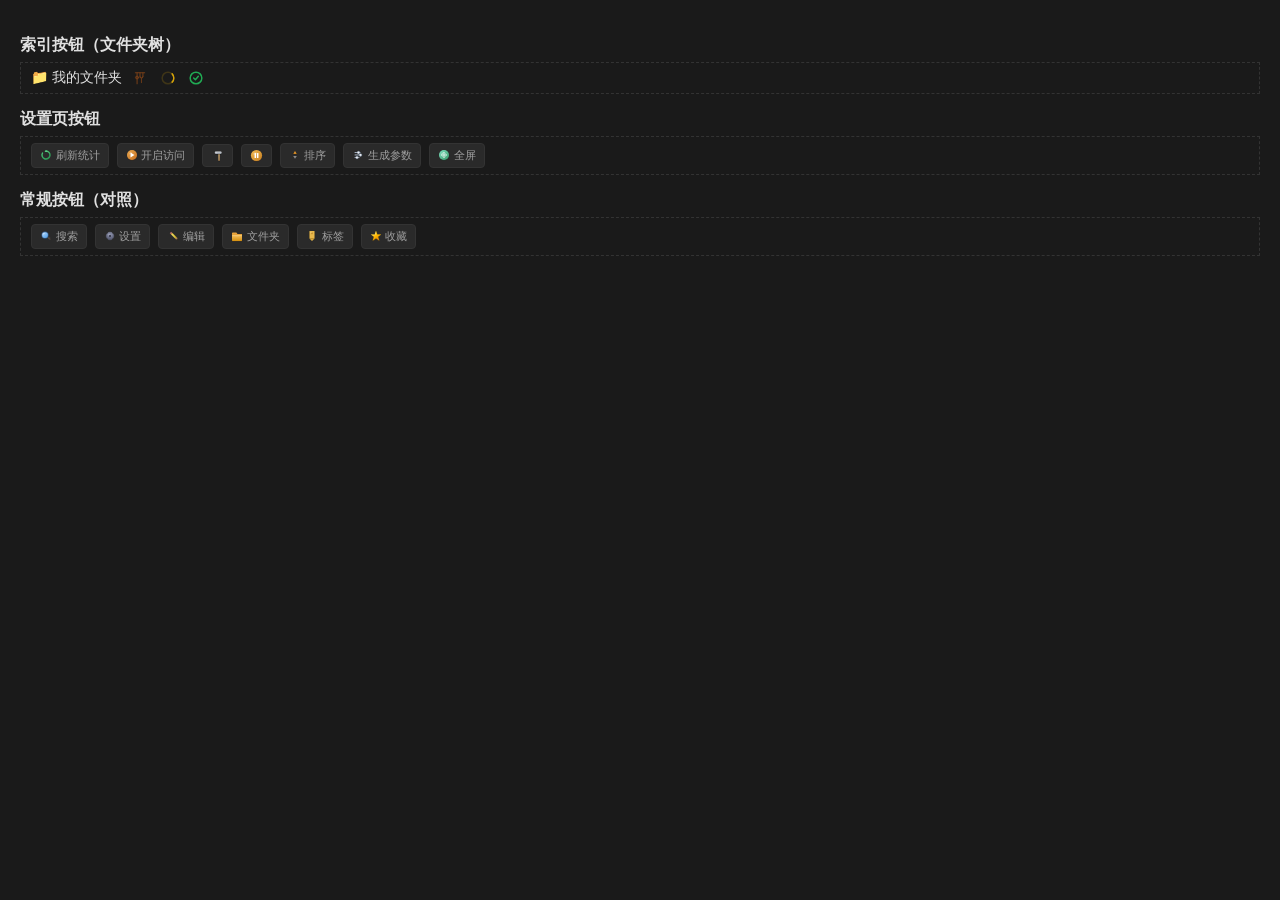
<file: mockup/icon-test.html>
<!DOCTYPE html>
<html lang="zh-CN">
<head>
<meta charset="UTF-8">
<title>Theme Icon Test</title>
<link rel="stylesheet" href="../static/css/style.css">
<style>
  body { padding: 20px; font-size: 14px; }
  .row { display:flex; align-items:center; gap:8px; padding:6px 10px; border:1px dashed var(--border-color); margin-bottom:6px; }
  h3 { margin: 14px 0 6px; }
</style>
</head>
<body>
<div id="case">
  <h3>索引按钮（文件夹树）</h3>
  <div class="row">
    <span>📁 我的文件夹</span>
    <button class="tree-index-btn"><span class="index-icon icon icon-index"></span></button>
    <button class="tree-index-btn indexing"><span class="index-icon icon icon-indexing"></span></button>
    <button class="tree-index-btn done"><span class="index-icon icon icon-index-done"></span></button>
  </div>
  <h3>设置页按钮</h3>
  <div class="row">
    <button class="btn-small"><span class="icon icon-refresh"></span> 刷新统计</button>
    <button class="btn-small"><span class="icon icon-play"></span> 开启访问</button>
    <button class="btn-small"><span class="icon icon-hammer"></span></button>
    <button class="btn-small"><span class="icon icon-pause"></span></button>
    <button class="btn-small"><span class="icon icon-sort"></span> 排序</button>
    <button class="btn-small"><span class="icon icon-sliders"></span> 生成参数</button>
    <button class="btn-small"><span class="icon icon-fullscreen"></span> 全屏</button>
  </div>
  <h3>常规按钮（对照）</h3>
  <div class="row">
    <button class="btn-small"><span class="icon icon-search"></span> 搜索</button>
    <button class="btn-small"><span class="icon icon-settings"></span> 设置</button>
    <button class="btn-small"><span class="icon icon-edit"></span> 编辑</button>
    <button class="btn-small"><span class="icon icon-folder"></span> 文件夹</button>
    <button class="btn-small"><span class="icon icon-tag"></span> 标签</button>
    <button class="btn-small"><span class="icon icon-favorite-on"></span> 收藏</button>
  </div>
</div>
</body>
</html>
</file>
<file: static/css/style.css>
/* ============================================================
   Local Gallery - 双主题样式（方案 B）
   ============================================================ */

/* --- 深色主题 (默认) --- */
:root, :root[data-theme="dark"] {
    --bg-primary: #1a1a1a;
    --bg-secondary: #212121;
    --bg-tertiary: #2a2a2a;
    --bg-card: #262626;
    --bg-hover: #333333;
    --bg-input: #1e1e1e;
    --border-color: #333333;
    --border-light: #404040;
    --tree-line-color: #555555;
    --text-primary: #e0e0e0;
    --text-secondary: #a0a0a0;
    --text-muted: #6a6a6a;
    --accent: #e94560;
    --accent-hover: #ff6b81;
    --accent-glow: rgba(233, 69, 96, 0.25);
    --tint-06: rgba(233, 69, 96, 0.06);
    --tint-08: rgba(233, 69, 96, 0.08);
    --tint-10: rgba(233, 69, 96, 0.10);
    --tint-12: rgba(233, 69, 96, 0.12);
    --tint-16: rgba(233, 69, 96, 0.16);
    --tint-20: rgba(233, 69, 96, 0.20);
    --tint-25: rgba(233, 69, 96, 0.25);
    --tint-28: rgba(233, 69, 96, 0.28);
    --tint-35: rgba(242, 125, 157, 0.35);
    --tint-35: rgba(201, 162, 39, 0.35);
    --tint-35: rgba(70, 199, 160, 0.35);
    --tint-35: rgba(47, 79, 79, 0.35);
    --tint-35: rgba(200, 162, 74, 0.35);
    --tint-35: rgba(233, 69, 96, 0.35);
    --tint-35: rgba(233, 69, 96, 0.35);
    --tint-40: rgba(233, 69, 96, 0.40);
    --tint-55: rgba(233, 69, 96, 0.55);
    --blue-glow: rgba(74, 158, 255, 0.2);
    --blue: #4a9eff;
    --blue-hover: #6ab4ff;
    --green: #2ecc71;
    --green-hover: #3ddb84;
    --orange: #f39c12;
    --orange-hover: #f5b041;
    --red: #e74c3c;
    --red-hover: #ec7063;
    --purple: #9b59b6;
    --shadow: 0 4px 12px rgba(0, 0, 0, 0.4);
    --shadow-lg: 0 8px 32px rgba(0, 0, 0, 0.6);
    --radius: 8px;
    --radius-lg: 12px;
    --radius-sm: 4px;
    --transition: 0.2s ease;
    --font-mono: 'Consolas', 'Monaco', 'Courier New', monospace;
    --font-sans: 'Segoe UI', 'PingFang SC', 'Microsoft YaHei', sans-serif;
    --left-panel-width: 300px;
    --right-panel-width: 336px;
    --topbar-height: 48px;
    --tag-size: 12px;
    --avatar-tag-size: 12px;
    --avatar-text-size: 12px;
    --icon-only-size: 16px;
    --count-bg: var(--bg-input);
    --count-color: var(--text-muted);
    --scrollbar-thumb: rgba(255,255,255,0.2);
    --scrollbar-thumb-hover: rgba(255,255,255,0.35);
    --scrollbar-gripper: rgba(255,255,255,0.12);
}

/* --- 浅色主题 --- */
:root[data-theme="light"] {
    --bg-primary: #fafbfc;
    --bg-secondary: #f0f2f5;
    --bg-tertiary: #e8eaed;
    --bg-card: #ffffff;
    --bg-hover: #e1e4e8;
    --bg-input: #f6f8fa;
    --border-color: #d0d7de;
    --border-light: #e1e4e8;
    --tree-line-color: #999999;
    --text-primary: #1f2328;
    --text-secondary: #656d76;
    --text-muted: #8b949e;
    --accent: #e94560;
    --accent-hover: #d63850;
    --accent-glow: rgba(233, 69, 96, 0.15);
    --tint-06: rgba(233, 69, 96, 0.06);
    --tint-08: rgba(233, 69, 96, 0.08);
    --tint-10: rgba(233, 69, 96, 0.10);
    --tint-12: rgba(233, 69, 96, 0.12);
    --tint-16: rgba(233, 69, 96, 0.16);
    --tint-20: rgba(233, 69, 96, 0.20);
    --tint-25: rgba(233, 69, 96, 0.25);
    --tint-28: rgba(233, 69, 96, 0.28);
    --tint-40: rgba(233, 69, 96, 0.40);
    --tint-55: rgba(233, 69, 96, 0.55);
    --blue-glow: rgba(9, 105, 218, 0.15);
    --blue: #0969da;
    --blue-hover: #0550ae;
    --green: #1a7f37;
    --green-hover: #116329;
    --orange: #bf8700;
    --orange-hover: #9a6b00;
    --red: #d1242f;
    --red-hover: #a40e26;
    --purple: #8250df;
    --shadow: 0 1px 3px rgba(0, 0, 0, 0.08);
    --shadow-lg: 0 8px 24px rgba(0, 0, 0, 0.12);
    --scrollbar-thumb: rgba(0,0,0,0.15);
    --scrollbar-thumb-hover: rgba(0,0,0,0.25);
    --scrollbar-gripper: rgba(0,0,0,0.08);
}

/* --- 全局重置 --- */
*, *::before, *::after {
    box-sizing: border-box;
    margin: 0;
    padding: 0;
}

html, body {
    height: 100%;
    overflow: hidden;
    font-family: var(--font-sans);
    font-size: 14px;
    color: var(--text-primary);
    background: var(--bg-primary);
    -webkit-font-smoothing: antialiased;
}

/* --- 滚动条 --- */
::-webkit-scrollbar {
    width: 28px;
    height: 28px;
}
::-webkit-scrollbar-track {
    background: transparent;
}
::-webkit-scrollbar-thumb {
    background-color: var(--scrollbar-thumb);
    border: 6px solid var(--bg-primary);
    border-radius: 40px;
    min-height: 48px;
    background-clip: padding-box;
    background-image: repeating-linear-gradient(
        to bottom,
        transparent 0px,
        transparent 6px,
        var(--scrollbar-gripper) 6px,
        var(--scrollbar-gripper) 7px
    );
    background-size: 12px 36px;
    background-position: center;
    background-repeat: no-repeat;
}
::-webkit-scrollbar-thumb:hover {
    background-color: var(--scrollbar-thumb-hover);
}
::-webkit-scrollbar-thumb:active {
    background-color: var(--scrollbar-thumb-hover);
}
::-webkit-scrollbar-corner {
    background: transparent;
}

/* --- 顶部工具栏 --- */
#topBar {
    height: var(--topbar-height);
    background: var(--bg-secondary);
    border-bottom: 1px solid var(--border-color);
    display: flex;
    align-items: center;
    padding: 0 16px;
    gap: 16px;
    z-index: 100;
    position: relative;
}
.topbar-left {
    flex-shrink: 0;
    display: flex;
    align-items: center;
    /* 版本号徽章与标题严格垂直居中，避免 baseline 偏移 */
    gap: 8px;
}
.app-title {
    font-size: 18px;
    font-weight: 700;
    color: var(--accent);
    letter-spacing: 0.5px;
    line-height: 1.2;
    margin: 0;
}
/* ★ 左上角标题旁的版本号小字 */
.app-version {
    font-size: 11px;
    font-weight: 500;
    color: var(--text-muted);
    background: var(--bg-input);
    border: 1px solid var(--border-color);
    border-radius: 9px;
    padding: 1px 7px;
    line-height: 1.5;
}
.topbar-center {
    flex: 1;
    display: flex;
    align-items: center;
    justify-content: center;
    position: relative;
    gap: 6px;
    flex-wrap: wrap;
    /* ★ 允许中栏收缩到内容以下，窄窗口时先压缩搜索条而不是挤开/重叠两侧 */
    min-width: 0;
}
.topbar-right {
    flex-shrink: 0;
    display: flex;
    align-items: center;
    gap: 8px;
}

/* 图片计数在左侧标题旁边 */
.topbar-left .image-count {
    margin-left: 16px;
    color: var(--text-muted);
    font-size: 12px;
    white-space: nowrap;
}

/* ===== 搜索栏 ===== */
.search-group {
    position: relative;
    display: flex;
    align-items: center;
    gap: 6px;
    flex: 1 1 auto;
    margin: 0 auto;
    width: 100%;
    max-width: 740px;
    box-sizing: border-box;
    /* ★ 移除 translateX(65px) 视觉居中 hack：窗口缩小时它会把搜索组推出
       中栏、压到 topbar-right 按钮上。居中由 topbar-center 的 flex 分配完成 */
    min-width: 0;
}
.search-bar {
    flex: 1;
    display: flex;
    align-items: center;
    gap: 6px;
    background: var(--bg-input);
    border: 1px solid var(--border-color);
    border-radius: 20px;
    padding: 4px 12px;
    max-width: 620px;
    min-width: 200px;
    position: relative;
    transition: border-color var(--transition), box-shadow var(--transition);
}
.search-bar:focus-within {
    border-color: var(--accent);
    box-shadow: 0 0 0 2px var(--accent-glow);
}
.search-bar.searching {
    border-color: var(--blue);
    box-shadow: 0 0 0 2px rgba(74, 158, 255, 0.2);
}
.search-input {
    flex: 1;
    background: transparent;
    border: none;
    outline: none;
    color: var(--text-primary);
    font-size: 13px;
    font-family: var(--font-sans);
    padding: 4px 0;
    min-width: 0;
}
.search-input::placeholder {
    color: var(--text-muted);
    opacity: 0.7;
}
.search-input:focus::placeholder {
    opacity: 0;
}
.search-clear-btn {
    flex-shrink: 0;
    background: transparent;
    border: none;
    color: var(--text-muted);
    cursor: pointer;
    font-size: 12px;
    padding: 2px 4px;
    border-radius: 50%;
    width: 20px;
    height: 20px;
    display: flex;
    align-items: center;
    justify-content: center;
    transition: all var(--transition);
    line-height: 1;
}
.search-clear-btn:hover {
    background: var(--bg-hover);
    color: var(--accent);
}
.search-btn {
    flex-shrink: 0;
    background: var(--accent);
    border: none;
    color: #fff;
    cursor: pointer;
    font-size: 14px;
    padding: 4px 10px;
    border-radius: 6px;
    transition: all var(--transition);
    line-height: 1;
}
.search-btn:hover {
    background: var(--accent-hover);
    transform: scale(1.05);
}
.search-hint {
    position: absolute;
    right: 36px;
    top: 50%;
    transform: translateY(-50%);
    pointer-events: none;
    font-size: 12px;
    color: var(--text-secondary);
    white-space: nowrap;
    /* ★ 长翻译（如 "42 résultats trouvés"）截断在输入框内，不向左伸出与输入文字叠加 */
    overflow: hidden;
    text-overflow: ellipsis;
    max-width: calc(100% - 90px);
    background: rgba(128, 128, 128, 0.06);
    border-radius: 8px;
    padding: 0 6px;
}
/* ★ 提示浮层显示时淡化输入文字，避免与提示文字"重合" */
.search-bar.has-hint .search-input {
    opacity: 0.3;
    transition: opacity 0.15s;
}

.search-actions {
    display: flex;
    gap: 4px;
    flex-shrink: 0;
}

.search-action-btn {
    position: relative;
    z-index: 1;
    flex-shrink: 0;
    background: var(--accent);
    color: #fff;
    border: none;
    border-radius: 12px;
    padding: 4px 9px;
    font-size: 11px;
    cursor: pointer;
    white-space: nowrap;
    transition: background var(--transition), transform var(--transition);
    line-height: 1;
}
.search-action-btn:hover {
    background: var(--accent-hover);
    transform: scale(1.05);
}
.search-action-btn.load-more-btn {
    background: var(--blue);
}
.search-action-btn.load-more-btn:hover {
    background: var(--blue-hover);
}

/* 搜索历史下拉 */
.search-history {
    position: absolute;
    top: 100%;
    left: 0;
    right: 0;
    margin-top: 6px;
    background: var(--bg-secondary);
    border: 1px solid var(--border-color);
    border-radius: var(--radius);
    box-shadow: var(--shadow-lg);
    z-index: 90;
    max-width: 480px;
    overflow: hidden;
}
.search-history-header {
    display: flex;
    align-items: center;
    justify-content: space-between;
    padding: 6px 10px;
    font-size: 11px;
    color: var(--text-secondary);
    border-bottom: 1px solid var(--border-color);
    background: var(--bg-hover);
}
.search-history-title {
    font-weight: 600;
}
.search-history-clear {
    background: transparent;
    border: none;
    color: var(--text-muted);
    cursor: pointer;
    font-size: 11px;
    padding: 2px 6px;
    border-radius: 4px;
}
.search-history-clear:hover {
    color: var(--accent);
    background: var(--bg-input);
}
.search-history-list {
    max-height: 240px;
    overflow-y: auto;
}
.search-history-item {
    display: flex;
    align-items: center;
    gap: 8px;
    padding: 6px 10px;
    cursor: pointer;
    font-size: 12px;
    color: var(--text-primary);
    white-space: nowrap;
    overflow: hidden;
}
.search-history-item:hover {
    background: var(--bg-hover);
}
.search-history-item::before {
    content: '↻';
    color: var(--text-tertiary);
    flex-shrink: 0;
    font-size: 11px;
}
.search-history-text {
    overflow: hidden;
    text-overflow: ellipsis;
}
.search-history-empty {
    padding: 10px;
    font-size: 12px;
    color: var(--text-muted);
    text-align: center;
}

/* 搜索关键词高亮（详情页/卡片片段） */
.search-highlight {
    background: rgba(255, 190, 60, 0.35);
    color: inherit;
    border-radius: 2px;
    padding: 0 1px;
}

/* 搜索结果命中片段（list 布局卡片） */
.card-snippet {
    font-size: 11px;
    line-height: 1.4;
    color: var(--text-secondary);
    margin-top: 4px;
    display: -webkit-box;
    -webkit-line-clamp: 2;
    -webkit-box-orient: vertical;
    overflow: hidden;
    word-break: break-all;
}
.card-snippet .search-highlight {
    color: var(--text-primary);
}

/* 高级搜索面板 */
.advanced-search-panel {
    position: absolute;
    top: 100%;
    left: 0;
    right: 0;
    margin-top: 6px;
    background: var(--bg-secondary);
    border: 1px solid var(--border-color);
    border-radius: var(--radius);
    padding: 14px;
    z-index: 100;
    box-shadow: var(--shadow-lg);
    max-width: 560px;
    display: flex;
    flex-direction: column;
    gap: 10px;
}
.advanced-search-row {
    display: flex;
    align-items: flex-start;
    gap: 10px;
}
.advanced-search-row > label {
    width: 70px;
    flex-shrink: 0;
    font-size: 12px;
    color: var(--text-secondary);
    font-weight: 500;
    padding-top: 7px;
}
.advanced-search-row > label.checkbox-label {
    width: auto;
    display: flex;
    align-items: center;
    gap: 6px;
    padding-top: 0;
    cursor: pointer;
}
.advanced-search-row .checkbox-hint {
    font-size: 11px;
    color: var(--text-tertiary);
    padding-top: 2px;
}
.advanced-search-row select,
.advanced-search-row input[type="date"],
.advanced-search-row input[type="text"],
.advanced-search-row .condition-value {
    padding: 5px 8px;
    background: var(--bg-input);
    border: 1px solid var(--border-color);
    border-radius: var(--radius-sm);
    color: var(--text-primary);
    font-size: 12px;
    outline: none;
}
.advanced-search-row select:focus,
.advanced-search-row input:focus {
    border-color: var(--accent);
}
/* 文件夹标签 + 搜索下拉 */
.folder-multiselect {
    max-height: 220px;
    overflow-y: auto;
    background: var(--bg-input);
    border: 1px solid var(--border-color);
    border-radius: var(--radius-sm);
}
.folder-multiselect:focus-within {
    border-color: var(--accent);
}
.folder-filter-input {
    width: 100%;
    border: none;
    border-bottom: 1px solid var(--border-color);
    background: transparent;
    color: var(--text-primary);
    font-size: 12px;
    padding: 5px 8px;
    outline: none;
    box-sizing: border-box;
}
.folder-filter-input::placeholder {
    color: var(--text-muted);
}
.folder-checkbox-list {
    display: flex;
    flex-direction: column;
}
.folder-checkbox-item {
    display: flex;
    align-items: center;
    gap: 6px;
    padding: 3px 8px;
    cursor: pointer;
    font-size: 12px;
    line-height: 1.4;
    transition: background 0.1s;
}
.folder-checkbox-item:hover {
    background: var(--bg-hover);
}
.folder-checkbox-item input[type="checkbox"] {
    margin: 0;
    flex-shrink: 0;
}
/* 文件夹名称撑开，数量徽章靠右 */
.folder-checkbox-item span {
    flex: 1;
    min-width: 0;
    overflow: hidden;
    text-overflow: ellipsis;
    white-space: nowrap;
}
.folder-checkbox-count {
    flex: 0 0 auto;
    font-size: 11px;
    color: var(--text-muted);
    background: var(--bg-input);
    border-radius: 8px;
    padding: 0 6px;
    line-height: 1.6;
}
.date-range-inputs {
    display: flex;
    align-items: center;
    gap: 8px;
}
.date-range-inputs span {
    font-size: 12px;
    color: var(--text-muted);
}
.conditions-list {
    flex: 1;
    display: flex;
    flex-direction: column;
    gap: 6px;
}
.condition-row {
    display: flex;
    gap: 6px;
    align-items: center;
}
.condition-row select {
    flex-shrink: 0;
}
.condition-row .condition-value {
    flex: 1;
    min-width: 0;
}
.condition-row .condition-remove-btn {
    flex-shrink: 0;
}
.advanced-search-actions {
    display: flex;
    gap: 8px;
    justify-content: flex-end;
    padding-top: 4px;
    border-top: 1px solid var(--border-color);
}

/* ★ 生成参数标签面板：按参数类别分组展示取值标签，点击标签即按该参数搜索 */
.param-tags-panel {
    position: absolute;
    top: 100%;
    left: 0;
    right: 0;
    margin-top: 6px;
    background: var(--bg-secondary);
    border: 1px solid var(--border-color);
    border-radius: var(--radius);
    box-shadow: var(--shadow-lg);
    z-index: 100;
    max-width: 760px;
    max-height: min(70vh, 560px);
    display: flex;
    flex-direction: column;
    overflow: hidden;
}
.param-tags-header {
    display: flex;
    align-items: center;
    justify-content: space-between;
    gap: 8px;
    padding: 8px 10px;
    border-bottom: 1px solid var(--border-color);
    background: var(--bg-hover);
    flex-shrink: 0;
}
.param-tags-title {
    font-size: 12px;
    font-weight: 600;
    color: var(--text-primary);
    white-space: nowrap;
}
.param-tags-tools {
    display: flex;
    align-items: center;
    gap: 6px;
    flex: 1;
    justify-content: flex-end;
}
.param-tags-filter-input {
    flex: 1;
    max-width: 320px;
    padding: 4px 8px;
    background: var(--bg-input);
    border: 1px solid var(--border-color);
    border-radius: var(--radius-sm);
    color: var(--text-primary);
    font-size: 12px;
    outline: none;
}
.param-tags-filter-input:focus {
    border-color: var(--accent);
}
.param-tags-filter-input::placeholder {
    color: var(--text-muted);
}
.param-tags-body {
    flex: 1;
    overflow-y: auto;
    padding: 8px 10px;
    display: flex;
    flex-direction: column;
    gap: 10px;
}
.param-tags-empty {
    color: var(--text-muted);
    font-size: 12px;
    text-align: center;
    padding: 16px 0;
}
.param-tag-group {
    display: flex;
    flex-direction: column;
    gap: 6px;
}
/* ★ 类别表头：可点击展开/收缩 */
.param-tag-group-header {
    display: flex;
    align-items: center;
    gap: 6px;
    width: 100%;
    padding: 3px 2px;
    background: transparent;
    border: none;
    border-bottom: 1px dashed var(--border-color);
    font-size: 12px;
    font-weight: 600;
    color: var(--text-secondary);
    text-align: left;
    cursor: pointer;
    transition: color var(--transition);
    font-family: inherit;
}
.param-tag-group-header:hover {
    color: var(--accent);
}
.param-tag-chevron {
    font-size: 10px;
    color: var(--text-muted);
    flex-shrink: 0;
    transition: transform var(--transition);
    line-height: 1;
}
/* 展开时 chevron 旋转向下 */
.param-tag-group:not(.collapsed) .param-tag-chevron {
    transform: rotate(90deg);
}
/* 收缩时隐藏标签区与"显示更多" */
.param-tag-group.collapsed .param-tag-chips,
.param-tag-group.collapsed .param-tag-more {
    display: none;
}
.param-tag-group-count {
    font-size: 11px;
    font-weight: 400;
    color: var(--text-muted);
    background: var(--bg-input);
    border-radius: 8px;
    padding: 0 6px;
    line-height: 1.6;
    margin-left: auto;
}
.param-tag-chips {
    display: flex;
    flex-wrap: wrap;
    gap: 5px;
}
.param-tag-chip {
    display: inline-flex;
    align-items: center;
    gap: 5px;
    max-width: 100%;
    padding: 2px 8px;
    background: var(--bg-input);
    border: 1px solid var(--border-color);
    border-radius: 11px;
    font-size: 11px;
    color: var(--text-primary);
    cursor: pointer;
    transition: background var(--transition), border-color var(--transition), transform var(--transition);
    white-space: nowrap;
}
.param-tag-chip:hover {
    background: var(--accent);
    border-color: var(--accent);
    color: #fff;
    transform: translateY(-1px);
}
.param-tag-chip-value {
    overflow: hidden;
    text-overflow: ellipsis;
}
.param-tag-chip-count {
    font-size: 10px;
    color: var(--text-muted);
    background: var(--bg-secondary);
    border-radius: 8px;
    padding: 0 5px;
    line-height: 1.5;
    flex-shrink: 0;
}
.param-tag-chip:hover .param-tag-chip-count {
    color: rgba(255, 255, 255, 0.85);
    background: rgba(255, 255, 255, 0.2);
}
.param-tag-group.hidden,
.param-tag-chip.hidden {
    display: none !important;
}
.param-tag-more {
    align-self: flex-start;
    margin-top: 2px;
}
/* 标签筛选输入框聚焦时高亮整个面板 */
.param-tags-panel:focus-within {
    border-color: var(--accent);
}

/* 高级搜索按钮激活状态 */
#advancedSearchToggle.active {
    background: var(--accent);
    color: #fff;
}

.image-count {
    color: var(--text-muted);
    font-size: 12px;
    white-space: nowrap;
}

/* 惯性按钮右侧的图片计数 */
.inertia-image-count {
    margin-left: 6px;
}

/* --- 主布局 --- */
#mainContainer {
    display: flex;
    height: calc(100vh - var(--topbar-height));
    overflow: hidden;
    position: relative;
}

/* --- 面板拖拽分割条 --- */
.panel-resizer {
    width: 0;
    flex-shrink: 0;
    position: relative;
}
.panel-resizer::after {
    content: '';
    position: absolute;
    top: 0;
    bottom: 0;
    left: 0;
    width: 6px;
    transform: translateX(-50%);
    cursor: col-resize;
    z-index: 10;
}
/* 拖拽专用：幽灵竖线，transform 移动，GPU 合成层，不触发重排 */
.panel-resize-line {
    position: fixed;
    top: var(--topbar-height);
    bottom: 0;
    width: 2px;
    background: var(--accent);
    z-index: 1000;
    pointer-events: none;
    will-change: transform;
}
/* 拖拽全局状态 */
body.is-resizing {
    cursor: col-resize;
    user-select: none;
}
body.is-resizing #galleryContainer {
    pointer-events: none;
    will-change: auto;
    overflow: hidden;
}
body.is-resizing .toolbar-lock-btn {
    pointer-events: auto;
}
body.is-resizing #leftPanel,
body.is-resizing .panel-resizer {
    transition: none !important;
}

/* --- 左侧面板 --- */
#leftPanel {
    width: var(--left-panel-width);
    min-width: 180px;
    background: var(--bg-secondary);
    border-right: 1px solid var(--border-color);
    display: flex;
    flex-direction: column;
    overflow: hidden;
    position: relative;
    transition: width 0.25s cubic-bezier(0.4, 0, 0.2, 1), min-width 0.25s cubic-bezier(0.4, 0, 0.2, 1);
}
#leftPanel.collapsed {
    width: 0;
    min-width: 0;
    border-right: none;
    overflow: hidden;
}
.panel-tabs {
    display: flex;
    border-bottom: 1px solid var(--border-color);
    flex-shrink: 0;
    position: relative;
    z-index: 2;
    background: var(--bg-secondary);
}
.panel-tab {
    flex: 1;
    padding: 10px 8px;
    background: transparent;
    border: none;
    color: var(--text-muted);
    cursor: pointer;
    font-size: 13px;
    font-weight: 500;
    transition: background var(--transition);
    border-bottom: 2px solid transparent;
}
.panel-tab:hover {
    color: var(--text-secondary);
    background: var(--bg-hover);
}
.panel-tab.active {
    color: var(--accent);
    border-bottom-color: var(--accent);
}
.panel-content {
    position: absolute;
    top: 40px;
    right: 0;
    bottom: 0;
    left: 0;
    display: flex;
    flex-direction: column;
    overflow: hidden;
    opacity: 0;
    visibility: hidden;
    pointer-events: none;
    z-index: 0;
    transition: opacity 0.1s ease;
}
.panel-content.active {
    opacity: 1;
    visibility: visible;
    pointer-events: auto;
    z-index: 1;
}
.panel-toolbar {
    padding: 10px;
    display: flex;
    gap: 6px;
    align-items: center;
    flex-wrap: wrap;
    border-bottom: 1px solid var(--border-color);
    flex-shrink: 0;
}
.folder-tree, .tag-tree {
    flex: 1;
    overflow-y: auto;
    padding: 8px;
    position: relative;
}
.placeholder-text {
    color: var(--text-muted);
    text-align: center;
    padding: 40px 20px;
    font-size: 13px;
    line-height: 1.6;
}

/* 文件夹导航栏筛选输入框 */
.folder-filter-bar {
    padding: 6px 10px 2px;
    flex-shrink: 0;
}
.folder-nav-filter-input {
    width: 100%;
    box-sizing: border-box;
    padding: 4px 8px;
    font-size: 12px;
    border: 1px solid var(--border-color);
    border-radius: var(--radius-sm);
    background: var(--bg-input);
    color: var(--text-primary);
    outline: none;
}
.folder-nav-filter-input:focus {
    border-color: var(--accent);
}
.folder-nav-filter-input::placeholder {
    color: var(--text-muted);
}

/* 文件夹导航栏列排序表头 */
.folder-tree-header {
    display: flex;
    align-items: center;
    padding: 4px 8px 6px;
    border-bottom: 1px solid var(--border-color);
    margin: 0;
    font-size: 11px;
    color: var(--text-muted);
    flex-shrink: 0;
    gap: 6px;
}
.folder-tree-header .fth-col {
    cursor: pointer;
    user-select: none;
    white-space: nowrap;
    overflow: hidden;
    text-overflow: ellipsis;
    padding: 2px 4px;
    border-radius: 3px;
    transition: color 0.15s;
}
.folder-tree-header .fth-col:hover {
    color: var(--accent);
}
.folder-tree-header .fth-name {
    flex: 1;
    min-width: 0;
    /* ★ 与节点行的 toggle(18px) + 图标(≈20px) 缩进对齐，让"名称"文字与下方文件夹名对齐 */
    margin-left: 42px;
}
/* ★ 与节点行的 count 徽章等宽，保证日期列右边缘对齐 */
.folder-tree-header .fth-count-placeholder {
    width: 44px;
    flex-shrink: 0;
    cursor: default;
}
.folder-tree-header .fth-date {
    width: 78px;
    text-align: right;
}
.folder-tree-header .fth-col.active {
    color: var(--accent);
    font-weight: 600;
}
.folder-tree-header .fth-col.active::after {
    content: ' ▲';
    font-size: 9px;
}
.folder-tree-header .fth-col.active.desc::after {
    content: ' ▼';
    font-size: 9px;
}

/* 文件夹树节点 */
.tree-node {
    user-select: none;
}
.tree-node-header {
    display: flex;
    align-items: center;
    padding: 6px 8px;
    border-radius: var(--radius-sm);
    cursor: pointer;
    transition: var(--transition);
    gap: 6px;
}
.tree-node-header:hover {
    background: var(--bg-hover);
}
.tree-node-header.active {
    background: var(--bg-hover);
}
.tree-node-header.selected {
    background: var(--accent-glow);
    border: 1px solid var(--accent);
}
.tree-toggle {
    width: 18px;
    height: 18px;
    display: flex;
    align-items: center;
    justify-content: center;
    font-size: 10px;
    color: var(--text-muted);
    flex-shrink: 0;
    transition: transform var(--transition);
}
.tree-toggle.expanded {
    transform: rotate(90deg);
}
.tree-icon {
    flex-shrink: 0;
    font-size: 14px;
}
.tree-label {
    flex: 1;
    font-size: 13px;
    overflow: hidden;
    text-overflow: ellipsis;
    white-space: nowrap;
}
/* 已开启子文件夹预览的文件夹名高亮 */
.tree-label-preview {
    color: var(--accent);
    font-weight: 600;
}
.tree-label-preview::before {
    content: '●';
    font-size: 8px;
    margin-right: 4px;
    vertical-align: middle;
    color: var(--accent);
}

/* 文件夹右键刷新进行中：名称旁显示旋转指示器 */
.tree-refreshing > .tree-node-header .tree-label::after {
    content: '';
    display: inline-block;
    width: 10px;
    height: 10px;
    margin-left: 6px;
    border: 2px solid var(--border-light);
    border-top-color: var(--accent);
    border-radius: 50%;
    animation: spin 0.8s linear infinite;
    vertical-align: middle;
}
/* 添加日期列（根节点） */
.tree-date {
    width: 78px;
    flex-shrink: 0;
    font-size: 11px;
    color: var(--text-muted);
    text-align: right;
    padding-right: 2px;
    white-space: nowrap;
    overflow: hidden;
    text-overflow: ellipsis;
}
/* 文件夹计数徽章 + 缩略图进度条 */
.tree-count {
    --thumb-fill: var(--bg-tertiary);
    display: inline-block;
    font-size: 11px;
    color: var(--count-color, var(--text-muted));
    background: var(--count-bg, var(--bg-input));
    padding: 1px 8px;
    border-radius: 10px;
    width: 44px;
    box-sizing: border-box;
    text-align: center;
    flex-shrink: 0;
    transition: background 0.3s ease, color 0.3s ease;
    white-space: nowrap;
    cursor: default;
    position: relative;
    overflow: hidden;
}
/* 重命名按钮 */
.tree-rename-btn {
    background: transparent;
    color: var(--text-muted);
    border: none;
    cursor: pointer;
    font-size: 12px;
    padding: 2px 4px;
    border-radius: 3px;
    flex-shrink: 0;
    opacity: 0;
    transition: opacity var(--transition), background var(--transition), color var(--transition);
    line-height: 1;
}
.tree-node-header:hover .tree-rename-btn {
    opacity: 1;
}
.tree-rename-btn:hover {
    background: var(--bg-hover);
    color: var(--accent);
}

/* 刷新按钮 */
    background: transparent;
    color: var(--text-muted);
    border: none;
    cursor: pointer;
    font-size: 12px;
    padding: 2px 4px;
    border-radius: 3px;
    flex-shrink: 0;
    opacity: 0;
    transition: opacity var(--transition), background var(--transition), color var(--transition);
    line-height: 1;
}
    opacity: 1;
}
    background: var(--bg-hover);
    color: var(--green);
}

/* 内联重命名输入框 */
.tree-rename-input {
    background: var(--bg-input);
    border: 1px solid var(--accent);
    border-radius: var(--radius-sm);
    color: var(--text-primary);
    font-size: 13px;
    font-family: var(--font-sans);
    padding: 2px 6px;
    outline: none;
    box-shadow: 0 0 0 2px var(--accent-glow);
    flex: 1;
    min-width: 0;
    height: 22px;
    line-height: 1;
}

.tree-children {
    position: relative;
    padding-left: 20px;
}

/* ★ 预览子树的层级引导线：细虚线，紧贴文件夹，一层一层拐弯下去（仅已开启预览的文件夹及子孙显示） */
.tree-children-preview > .tree-node > .tree-node-header {
    position: relative;
}
.tree-children-preview > .tree-node > .tree-node-header::before {
    content: '';
    position: absolute;
    left: -6px;
    top: 50%;
    width: 6px;
    border-top: 1px dashed var(--accent);
    opacity: 0.7;
    pointer-events: none;
}
/* 引导线：盒体加宽为点击识别区（12px），视觉细虚线居中于 16px 紧贴文件夹行 */
.tree-guide {
    position: absolute;
    top: 0;
    bottom: 0;
    left: 8px;
    width: 12px;
    z-index: 3;
    cursor: pointer;
}
.tree-guide::before {
    content: '';
    position: absolute;
    top: 0;
    bottom: 0;
    left: 8px; /* 8 + 8 = 16px：与文件夹行紧贴 */
    border-left: 1px dashed var(--accent);
    opacity: 0.7;
    transition: opacity var(--transition);
}
.tree-guide:hover::before {
    opacity: 1;
}

/* 子文件夹缩略图预览条（4 个横排小窗格，不满 4 张时用占位格补齐） */
.tree-preview {
    display: grid;
    grid-template-columns: repeat(4, 1fr);
    gap: 4px;
    padding: 4px 8px 4px 32px;
}
.tree-preview img {
    width: 100%;
    aspect-ratio: 1;
    object-fit: contain;
    border-radius: var(--radius-sm);
    background: var(--bg-tertiary);
    border: 1px solid var(--border-color);
}
.tree-preview img:hover {
    border-color: var(--accent);
}
.tree-preview-empty {
    aspect-ratio: 1;
    border-radius: var(--radius-sm);
    background: var(--bg-tertiary);
    border: 1px dashed var(--border-color);
    opacity: 0.5;
}
.tree-node-actions {
    display: flex;
    gap: 2px;
    opacity: 0;
    transition: opacity var(--transition);
}
.tree-node-header:hover .tree-node-actions {
    opacity: 1;
}


/* 文件夹排序编辑模式 */
#btnEditFolderOrder.active {
    background: var(--accent);
    color: #fff;
    border-color: var(--accent);
    box-shadow: 0 0 8px var(--accent-glow);
}

/* 标签编辑模式按钮激活状态 */
#btnEditTags.active {
    background: var(--accent);
    color: #fff;
    border-color: var(--accent);
    box-shadow: 0 0 8px var(--accent-glow);
}

/* 排序操作按钮组 */
.tree-sort-actions {
    display: inline-flex;
    align-items: center;
    gap: 2px;
    flex-shrink: 0;
    margin-left: auto;
}

/* 上移/下移按钮 */
.tree-sort-btn {
    background: var(--bg-input);
    color: var(--text-muted);
    border: 1px solid var(--border-color);
    border-radius: 3px;
    cursor: pointer;
    font-size: 10px;
    padding: 2px 5px;
    line-height: 1;
    transition: all var(--transition);
}
.tree-sort-btn:hover {
    background: var(--accent);
    color: #fff;
    border-color: var(--accent);
}

/* 搜索索引按钮 */
.tree-index-btn {
    background: none;
    border: none;
    cursor: pointer;
    padding: 2px 3px;
    line-height: 1;
    flex-shrink: 0;
    opacity: 0.4;
    transition: opacity var(--transition);
    display: flex;
    align-items: center;
    justify-content: center;
}
.tree-index-btn:hover {
    opacity: 1;
}
.tree-index-btn .index-icon.icon {
    width: 14px;
    height: 14px;
    vertical-align: middle;
}
.tree-index-btn.indexing .icon-indexing {
    animation: idx-spin 1s linear infinite;
}
.tree-index-btn.indexing {
    opacity: 0.9;
}
.tree-index-btn.done {
    opacity: 0.85;
}
@keyframes idx-spin {
    from { transform: rotate(0deg); }
    to { transform: rotate(360deg); }
}

/* 拖拽手柄 */
.tree-drag-handle {
    cursor: grab;
    font-size: 16px;
    color: var(--text-muted);
    padding: 0 4px;
    user-select: none;
    flex-shrink: 0;
    line-height: 1;
}
.tree-drag-handle:hover {
    color: var(--accent);
}
.tree-drag-handle:active {
    cursor: grabbing;
    color: var(--accent);
}

/* 标签拖拽手柄 */
.tag-drag-handle {
    cursor: grab;
    font-size: 14px;
    color: var(--text-muted);
    padding: 0 4px;
    user-select: none;
    flex-shrink: 0;
    line-height: 1;
}
.tag-drag-handle:hover {
    color: var(--accent);
}
.tag-drag-handle:active {
    cursor: grabbing;
    color: var(--accent);
}

/* 拖拽中的节点 */
.tree-node.dragging {
    opacity: 0.35;
}

/* 拖拽悬停目标 — 顶部插入线 */
.tree-node.drag-over {
    border-top: 2px solid var(--accent);
}
.tree-node.drag-over > .tree-node-header.root-header {
    /* 移除整块高亮，改为顶部线条 */
}

/* 文件夹拖拽：幽灵占位条 */
.folder-ghost-placeholder {
    height: 36px;
    border: 2px dashed var(--accent);
    background: var(--tint-06);
    border-radius: var(--radius-sm);
    pointer-events: none;
    margin: 1px 0;
}
.tree-node.is-folder-dragging {
    /* 拖拽中的文件夹：轻微半透明即可——之前 0.3 几乎看不清拖的是什么 */
    opacity: 0.9;
}
/* 拖拽排序期间禁用所有非拖拽项的 hover 效果 */
.is-dragging .tree-node-header:hover {
    background: transparent !important;
}
.is-dragging .tree-node-header:hover .tree-rename-btn,
.is-dragging .tree-node-header:hover .tree-node-actions {
    visibility: hidden;
    opacity: 0;
}
.is-dragging .tag-item .tag-delete-btn {
    display: none !important;
}
}

/* 根节点头部在编辑模式下可拖拽 */
.tree-node-header.root-header {
    transition: border-color var(--transition), background var(--transition);
}

/* 标签树 */
.tag-tree .tree-node-header .tag-color {
    width: 10px;
    height: 10px;
    border-radius: 50%;
    flex-shrink: 0;
}
.favorite-filter {
    display: flex;
    align-items: center;
    gap: 4px;
    font-size: 12px;
    color: var(--text-secondary);
    cursor: pointer;
}

/* API 配置表单 */
.api-config-form {
    flex: 1;
    overflow-y: auto;
    padding: 12px;
}
.form-group {
    margin-bottom: 12px;
    position: relative;
}
.form-group label {
    display: block;
    font-size: 12px;
    color: var(--text-secondary);
    margin-bottom: 4px;
    font-weight: 500;
}
.form-group input[type="text"],
.form-group input[type="password"],
.form-group input[type="number"] {
    width: 100%;
    padding: 8px 10px;
    background: var(--bg-input);
    border: 1px solid var(--border-color);
    border-radius: var(--radius-sm);
    color: var(--text-primary);
    font-size: 13px;
    outline: none;
    transition: border-color var(--transition);
}
.form-group input:focus {
    border-color: var(--accent);
}
.form-group input[type="range"] {
    width: calc(100% - 40px);
    vertical-align: middle;
}
.range-value {
    display: inline-block;
    width: 35px;
    text-align: right;
    font-size: 12px;
    color: var(--text-muted);
}
.form-actions {
    display: flex;
    gap: 8px;
    margin-top: 16px;
}
.form-section {
    margin-bottom: 16px;
    padding: 10px;
    background: var(--bg-input);
    border: 1px solid var(--border-color);
    border-radius: var(--radius);
}
.form-section-title {
    font-size: 12px;
    color: var(--text-primary);
    margin-bottom: 10px;
    padding-bottom: 6px;
    border-bottom: 1px solid var(--border-color);
    font-weight: 600;
}
.form-group textarea {
    width: 100%;
    padding: 8px 10px;
    background: var(--bg-primary);
    border: 1px solid var(--border-color);
    border-radius: var(--radius-sm);
    color: var(--text-primary);
    font-size: 12px;
    font-family: var(--font-mono);
    outline: none;
    resize: vertical;
    transition: border-color var(--transition);
    line-height: 1.5;
}
.form-group textarea:focus {
    border-color: var(--accent);
}
.form-group select {
    width: 100%;
    padding: 8px 10px;
    background: var(--bg-input);
    border: 1px solid var(--border-color);
    border-radius: var(--radius-sm);
    color: var(--text-primary);
    font-size: 13px;
    outline: none;
    transition: border-color var(--transition);
}
.form-group select:focus {
    border-color: var(--accent);
}
.thumbdir-input-row {
    display: flex;
    gap: 6px;
    align-items: center;
}
.thumbdir-input-row input {
    flex: 1;
    background: var(--bg-input);
    color: var(--text-primary);
    border: 1px solid var(--border-color);
    border-radius: var(--radius-sm);
    padding: 6px 10px;
    font-size: 13px;
    cursor: default;
}
.input-hint {
    display: block;
    font-size: 11px;
    margin-top: 4px;
    color: var(--text-muted);
}
.model-dropdown-list {
    position: absolute;
    left: 0;
    right: 0;
    top: 100%;
    max-height: 180px;
    overflow-y: auto;
    background: var(--bg-input);
    border: 1px solid var(--border-color);
    border-top: none;
    border-radius: 0 0 var(--radius-sm) var(--radius-sm);
    z-index: 20;
    box-shadow: 0 4px 12px rgba(0,0,0,0.15);
}
.model-dropdown-item {
    padding: 7px 10px;
    font-size: 12px;
    font-family: var(--font-mono);
    color: var(--text-primary);
    cursor: pointer;
    transition: background 0.1s;
    border-bottom: 1px solid var(--border-color);
}
.model-dropdown-item:last-child {
    border-bottom: none;
}
.model-dropdown-item:hover {
    background: var(--accent);
    color: #fff;
}
.model-dropdown-item .model-item-hint {
    color: var(--text-muted);
    font-size: 10px;
    margin-left: 6px;
}
.model-dropdown-item:hover .model-item-hint {
    color: rgba(255,255,255,0.7);
}
.config-select {
    flex: 1;
    padding: 6px 8px;
    background: var(--bg-input);
    border: 1px solid var(--border-color);
    border-radius: var(--radius-sm);
    color: var(--text-primary);
    font-size: 12px;
    outline: none;
}

/* 批量操作栏 */
.panel-batch-actions {
    padding: 8px 10px;
    border-top: 1px solid var(--border-color);
    background: var(--bg-tertiary);
    display: flex;
    flex-wrap: wrap;
    gap: 4px;
    align-items: center;
    flex-shrink: 0;
    margin-top: auto;
    position: relative;
    z-index: 3;
}
#leftPanel.has-batch-actions .panel-content {
    bottom: 50px;
}
#batchCount {
    font-size: 12px;
    color: var(--accent);
    font-weight: 600;
    margin-right: 4px;
}

/* 批量反推进度条 */
.batch-progress {
    padding: 8px 10px;
    border-top: 1px solid var(--border-color);
    background: var(--bg-tertiary);
    display: none;
    align-items: center;
    gap: 8px;
    flex-shrink: 0;
    z-index: 3;
}
.batch-progress-text {
    font-size: 12px;
    font-weight: 600;
    color: var(--accent);
    min-width: 40px;
    text-align: center;
}
.batch-progress-bar {
    flex: 1;
    height: 6px;
    background: var(--bg-input);
    border-radius: 3px;
    overflow: hidden;
}
.batch-progress-fill {
    height: 100%;
    background: var(--accent);
    border-radius: 3px;
    transition: width 0.3s ease;
    width: 0%;
}

/* --- 按钮样式 --- */
button {
    font-family: var(--font-sans);
    cursor: pointer;
    transition: var(--transition);
    border: none;
    outline: none;
}
.btn-primary {
    background: var(--accent);
    color: #fff;
    padding: 8px 14px;
    border-radius: var(--radius-sm);
    font-size: 13px;
    font-weight: 500;
}
.btn-primary:hover {
    background: var(--accent-hover);
    box-shadow: 0 0 12px var(--accent-glow);
}
.btn-secondary {
    background: var(--bg-tertiary);
    color: var(--text-primary);
    padding: 8px 14px;
    border-radius: var(--radius-sm);
    font-size: 13px;
    border: 1px solid var(--border-color);
}
.btn-secondary:hover {
    background: var(--bg-hover);
}
.btn-icon {
    background: transparent;
    color: var(--text-secondary);
    padding: 6px 8px;
    border-radius: var(--radius-sm);
    font-size: 14px;
}
.btn-icon:hover {
    background: var(--bg-hover);
    color: var(--text-primary);
}
.btn-small {
    background: var(--bg-tertiary);
    color: var(--text-secondary);
    padding: 4px 8px;
    border-radius: var(--radius-sm);
    font-size: 11px;
    border: 1px solid var(--border-color);
    white-space: nowrap;
}
.btn-small:hover {
    background: var(--bg-hover);
    color: var(--text-primary);
}
.btn-danger {
    color: var(--red) !important;
}
.btn-danger:hover {
    background: rgba(231, 76, 60, 0.15) !important;
}
.btn-danger-icon {
    background: transparent;
    color: var(--red);
    padding: 4px 6px;
    border-radius: var(--radius-sm);
    font-size: 12px;
}
.btn-danger-icon:hover {
    background: rgba(231, 76, 60, 0.2);
}
.full-width {
    width: 100%;
}
#topBar button {
    background: var(--bg-tertiary);
    color: var(--text-secondary);
    padding: 6px 12px;
    border-radius: var(--radius-sm);
    font-size: 12px;
    border: 1px solid var(--border-color);
}
#topBar button:hover {
    background: var(--bg-hover);
    color: var(--text-primary);
}

/* --- 画廊区域 --- */
#galleryContainer {
    flex: 1;
    display: flex;
    flex-direction: column;
    overflow: hidden;
    background: var(--bg-primary);
    position: relative;
}
.gallery-toolbar {
    display: flex;
    align-items: center;
    justify-content: space-between;
    padding: 0 12px;
    background: var(--bg-secondary);
    border-bottom: 1px solid var(--border-color);
    flex-shrink: 0;
    gap: 12px;
    height: 40px;
    box-sizing: border-box;
}
.toolbar-left, .toolbar-right {
    display: flex;
    align-items: center;
    gap: 8px;
}
/* ★ 收缩策略：右栏（提示词/锁/排序）永不缩让、绝不被遮挡；
   左栏允许收缩，配合下方媒体查询逐级收纳。
   ★ 不能在 .toolbar-left 上用 overflow:hidden：会把布局下拉菜单
     （.layout-dropdown-menu，绝对定位在其内部）一并裁掉，导致
     切换瀑布流/列表时菜单"点了没反应"。截断职责移交给 .thumbnail-slider */
.toolbar-left {
    flex: 1 1 auto;
    min-width: 0;
}
.toolbar-right {
    flex-shrink: 0;
}
.layout-btn {
    background: var(--bg-input);
    color: var(--text-muted);
    padding: 6px 10px;
    border-radius: var(--radius-sm);
    font-size: 16px;
    border: 1px solid var(--border-color);
}
.layout-btn.active {
    background: var(--bg-tertiary);
    color: var(--accent);
    border-color: var(--accent);
}
.layout-btn:hover {
    color: var(--text-primary);
}

/* 布局下拉选择器 */
.layout-dropdown {
    position: relative;
    display: inline-block;
}
.layout-dropdown-btn {
    display: flex;
    align-items: center;
    gap: 4px;
    background: var(--bg-input);
    color: var(--text-primary);
    padding: 6px 8px;
    border-radius: var(--radius-sm);
    font-size: 16px;
    border: 1px solid var(--border-color);
    cursor: pointer;
}
.layout-dropdown-btn:hover {
    border-color: var(--accent);
}
.dropdown-arrow {
    font-size: 10px;
    color: var(--text-muted);
    margin-left: 2px;
}
.layout-dropdown-menu {
    display: none;
    position: absolute;
    top: 100%;
    left: 0;
    margin-top: 4px;
    background: var(--bg-card);
    border: 1px solid var(--border-color);
    border-radius: var(--radius);
    box-shadow: 0 4px 16px rgba(0,0,0,0.3);
    z-index: 100;
    min-width: 160px;
    padding: 4px 0;
}
.layout-dropdown-menu.open {
    display: block;
}
.layout-option {
    display: flex;
    align-items: center;
    gap: 10px;
    padding: 8px 14px;
    cursor: pointer;
    font-size: 13px;
    color: var(--text-primary);
    transition: background 0.15s;
}
.layout-option:hover {
    background: var(--bg-hover);
}
.layout-option.active {
    color: var(--accent);
    background: var(--tint-08);
}
.thumbnail-slider {
    display: flex;
    align-items: center;
    gap: 6px;
    min-width: 0;
    overflow: hidden;
}
.thumbnail-slider label {
    font-size: 11px;
    color: var(--text-muted);
    white-space: nowrap;
}
.thumbnail-slider input[type="range"] {
    width: 100px;
    accent-color: var(--accent);
}
#thumbnailSizeValue {
    font-size: 11px;
    color: var(--text-muted);
    min-width: 40px;
}
.sort-select {
    padding: 5px 8px;
    background: var(--bg-input);
    border: 1px solid var(--border-color);
    border-radius: var(--radius-sm);
    color: var(--text-secondary);
    font-size: 12px;
    outline: none;
}

/* 工具栏分隔线 */
.toolbar-divider {
    width: 1px;
    height: 24px;
    background: var(--border-color);
    flex-shrink: 0;
    margin: 0 4px;
}

/* 编辑模式按钮 */
.edit-mode-btn {
    background: var(--bg-input);
    color: var(--text-muted);
    padding: 6px 12px;
    border-radius: var(--radius-sm);
    font-size: 13px;
    border: 1px solid var(--border-color);
    cursor: pointer;
    transition: all var(--transition);
    white-space: nowrap;
}
.edit-mode-btn:hover {
    color: var(--text-primary);
    border-color: var(--border-light);
}
.edit-mode-btn.active {
    background: var(--accent);
    color: #fff;
    border-color: var(--accent);
    box-shadow: 0 0 12px var(--accent-glow);
}

/* 编辑模式下的画廊提示条 */
.edit-mode-banner {
    display: none;
    align-items: center;
    justify-content: center;
    gap: 8px;
    padding: 6px 12px;
    background: var(--tint-10);
    border-bottom: 1px solid var(--accent);
    font-size: 12px;
    color: var(--accent);
    flex-shrink: 0;
}
.edit-mode-banner.active {
    display: flex;
}
.edit-mode-banner .edit-mode-hint {
    font-weight: 500;
}
.edit-mode-banner .edit-mode-close {
    background: transparent;
    border: none;
    color: var(--accent);
    cursor: pointer;
    font-size: 14px;
    padding: 2px 6px;
    border-radius: var(--radius-sm);
    transition: var(--transition);
}
.edit-mode-banner .edit-mode-close:hover {
    background: var(--tint-20);
}

/* 编辑模式下图片卡片的选中效果增强 */
.edit-mode-active .image-card {
    cursor: pointer;
}
.edit-mode-active .image-card:hover {
    border-color: var(--accent);
    box-shadow: 0 0 12px var(--accent-glow);
}
.edit-mode-active .image-card.selected {
    border-color: var(--accent) !important;
    box-shadow: 0 0 20px var(--accent-glow), inset 0 0 0 1px var(--accent);
}

/* 画廊滚动容器 */
.gallery-scroll {
    flex: 1;
    overflow-y: auto;
    overflow-x: hidden;
    padding: 12px;
    position: relative;
    cursor: grab;
    /* ★ 禁用浏览器滚动锚定：虚拟滚动用上下 spacer 精确撑高度来维持位置，
       分页追加/宽高比重排会销毁重建窗口 DOM，锚点元素被移除时 Chrome 的
       锚定补偿会把 scrollTop 推偏一段（表现为"滚动条突然跳动一下"） */
    overflow-anchor: none;
}
.gallery-scroll:active {
    cursor: grabbing;
}
.gallery-placeholder {
    position: absolute;
    top: 50%;
    left: 50%;
    transform: translate(-50%, -50%);
}

/* 网格布局 */
.gallery-grid {
    display: grid;
    gap: 8px;
    grid-template-columns: repeat(auto-fill, minmax(220px, 1fr));
    contain: layout style;
    margin-left: 10px;
}
/* 网格绝对定位模式：坐标由 JS 预计算，滚动条由 height 锁死，不再依赖 CSS Grid flow */
.gallery-grid.gallery-grid-abs {
    display: block;
    position: relative;
    contain: layout style;
}
.gallery-grid.gallery-grid-abs .image-card {
    position: absolute;
    margin: 0;
    overflow: hidden;
    border-radius: var(--radius);
    display: flex;
    flex-direction: column;
}
.gallery-grid.masonry {
    display: block;
    position: relative;
    contain: layout style;
}
.gallery-grid.masonry .image-card {
    position: absolute;
    margin-bottom: 0;
    overflow: hidden;
}

/* 竖版瀑布流（Pinterest 风格）：固定列宽，不定高度，保留原始比例，不裁剪 */
.gallery-grid.pinterest {
    display: block;
    position: relative;
    contain: layout style;
}
.gallery-grid.pinterest .image-card {
    position: absolute;
    margin-bottom: 0;
    overflow: hidden;
    border-radius: var(--radius);
}
.gallery-grid.pinterest .image-card .card-img-wrapper {
    border-radius: var(--radius);
    overflow: hidden;
    background: #000;
}

/* 列表模式：大缩略图 + 详细信息 */
.gallery-grid.list {
    display: block;
    position: relative;
    contain: layout style;
}
.gallery-grid.list .image-card {
    position: absolute;
    display: flex;
    flex-direction: row;
    align-items: center;
    gap: 12px;
    padding: 8px;
    margin: 0;
    border-radius: var(--radius);
    background: var(--bg-card);
    border: 1px solid var(--border-color);
    overflow: hidden;
}
.gallery-grid.list .image-card:hover {
    border-color: var(--accent);
}
.gallery-grid.list .image-card.selected {
    border-color: var(--accent);
    background: var(--bg-tertiary);
}
.gallery-grid.list .card-img-wrapper {
    flex-shrink: 0;
    border-radius: 4px;
    overflow: hidden;
    background: #000;
}
.gallery-grid.list .card-info {
    flex: 1;
    min-width: 0;
    display: flex;
    flex-direction: column;
    gap: 3px;
    padding: 0;
    background: transparent;
}
.gallery-grid.list .card-filename {
    font-size: 13px;
    font-weight: 600;
    color: var(--text-primary);
    white-space: nowrap;
    overflow: hidden;
    text-overflow: ellipsis;
}
.gallery-grid.list .card-meta {
    display: flex;
    flex-wrap: wrap;
    gap: 6px 14px;
    font-size: 11px;
    color: var(--text-muted);
}
.gallery-grid.list .card-meta-item {
    white-space: nowrap;
}
.gallery-grid.list .card-folder {
    font-size: 11px;
    color: var(--text-muted);
    white-space: nowrap;
    overflow: hidden;
    text-overflow: ellipsis;
    opacity: 0.7;
}

/* 图片卡片 */
.image-card {
    position: relative;
    border-radius: var(--radius);
    overflow: visible;
    background: var(--bg-card);
    border: 2px solid transparent;
    cursor: pointer;
    transition: border-color 0.15s ease, transform 0.15s ease, box-shadow 0.15s ease;
    contain: content;
    /* GPU 合成层提升：避免滚动时 CPU 重绘 */
    backface-visibility: hidden;
    transform: translateZ(0);
}
/* 滚动进行中时冻结所有卡片的 transition，消除样式重算开销 */
.gallery-grid.is-scrolling .image-card {
    transition: none !important;
}
.gallery-grid.is-scrolling .image-card .card-img-wrapper img {
    transition: none !important;
}
.image-card:hover {
    border-color: var(--border-light);
    transform: translateY(-2px);
    box-shadow: var(--shadow);
}
.image-card.active {
    contain: layout style;
    box-shadow: 0 0 36px var(--accent-glow), 0 0 24px var(--accent-glow), 0 0 16px var(--accent-glow), 0 0 10px var(--accent-glow), 0 0 6px var(--accent-glow), 0 0 4px var(--accent-glow), 0 0 2px var(--accent-glow), 0 0 1px var(--accent-glow);
}
.image-card.selected {
    border-color: var(--accent) !important;
}
.image-card.selected::after {
    content: '✓';
    position: absolute;
    bottom: 36px;
    left: 4px;
    width: 22px;
    height: 22px;
    background: var(--accent);
    color: #fff;
    font-size: 12px;
    font-weight: 700;
    line-height: 22px;
    text-align: center;
    border-radius: 50%;
    z-index: 10;
    pointer-events: none;
}
.image-card.favorite {
    border-color: var(--orange);
}
.image-card .card-img-wrapper {
    position: relative;
    width: 100%;
    overflow: visible;
    background: #000;
    border-radius: var(--radius) var(--radius) 0 0;
}
.image-card .card-img-wrapper img {
    display: block;
    transition: opacity 0.15s ease;
}
.image-card .card-img-wrapper img.loading {
    opacity: 0;
}
/* 视频播放图标叠加层 */
.image-card .card-video-icon {
    position: absolute;
    top: 50%;
    left: 50%;
    transform: translate(-50%, -50%);
    z-index: 5;
    pointer-events: none;
    filter: drop-shadow(0 2px 4px rgba(0,0,0,0.5));
    opacity: 0.85;
    transition: opacity 0.2s ease;
}
.image-card:hover .card-video-icon {
    opacity: 1;
}
.image-card .card-overlay {
    position: absolute;
    bottom: 0;
    left: 0;
    right: 0;
    padding: 20px 8px 6px;
    background: linear-gradient(transparent, rgba(0,0,0,0.7));
    display: flex;
    justify-content: space-between;
    align-items: flex-end;
    opacity: 0;
    transition: opacity var(--transition);
}
.image-card:hover .card-overlay {
    opacity: 1;
}
.image-card .card-info {
    padding: 6px 8px;
    font-size: 11px;
    color: var(--text-muted);
    display: flex;
    justify-content: space-between;
    align-items: center;
}
.card-filename {
    overflow: hidden;
    text-overflow: ellipsis;
    white-space: nowrap;
    flex: 1;
}
.card-resolution {
    flex-shrink: 0;
    margin-left: 8px;
}

/* 悬停操作按钮 */
.card-hover-actions {
    position: absolute;
    top: 8px;
    right: 8px;
    display: flex;
    flex-direction: column;
    gap: 6px;
    opacity: 0;
    transform: translateX(10px);
    transition: opacity 0.2s ease, transform 0.2s ease;
    z-index: 10;
}
.image-card:hover .card-hover-actions {
    opacity: 1;
    transform: translateX(0);
}
.card-action-btn {
    width: 30px;
    height: 30px;
    border-radius: 50%;
    background: rgba(0, 0, 0, 0.65);
    backdrop-filter: blur(8px);
    border: 1.5px solid rgba(255, 255, 255, 0.18);
    color: #fff;
    /* ★ 统一图标尺寸：fav/tag 共用 16px，避免两个按钮内部图案大小不一 */
    font-size: 16px;
    cursor: pointer;
    display: flex;
    align-items: center;
    justify-content: center;
    transition: all 0.2s ease;
    padding: 0;
    line-height: 1;
}
.card-action-btn:hover {
    background: rgba(0, 0, 0, 0.85);
    transform: scale(1.1);
    border-color: rgba(255, 255, 255, 0.3);
}
.card-action-btn.fav-btn.active {
    background: rgba(243, 156, 18, 0.8);
    border-color: var(--orange);
    color: #fff;
}
/* ★ 标签图标（icon-tag.svg）天生窄长、视觉偏小：轻微放大补偿，
   使其与收藏星星的观感大小一致 */
.card-action-btn.tag-btn .icon {
    transform: scale(1.25);
}
.card-action-btn.tag-btn:hover {
    background: rgba(74, 158, 255, 0.7);
    border-color: var(--blue);
}

/* 标签下拉菜单 - 浮动于全局，自适应展开 + 滚动条 */
.card-tag-dropdown {
    position: fixed;
    background: var(--bg-secondary);
    border: 1px solid var(--border-color);
    border-radius: var(--radius);
    box-shadow: 0 8px 32px rgba(0, 0, 0, 0.4);
    max-height: 80vh;
    overflow-y: auto;
    overflow-x: hidden;
    z-index: 9999;
    display: none;
    padding: 6px;
    gap: 4px;
}
.card-tag-dropdown.show {
    display: grid;
}
.card-tag-dropdown-item {
    padding: 6px 8px;
    font-size: 12px;
    color: var(--text-primary);
    cursor: pointer;
    display: flex;
    align-items: center;
    gap: 6px;
    transition: background 0.15s ease;
    border-radius: 4px;
    break-inside: avoid;
    min-width: 0;
}
.card-tag-dropdown-item:hover {
    background: var(--bg-hover);
}
.card-tag-dropdown-item .tag-dot {
    width: 8px;
    height: 8px;
    border-radius: 50%;
    flex-shrink: 0;
}
.card-tag-dropdown-item.checked {
    color: var(--accent);
    background: var(--bg-hover);
}
.card-tag-dropdown-item .tag-badge {
    flex-shrink: 1;
    min-width: 0;
    overflow: hidden;
}
.card-tag-dropdown-item .tag-badge span {
    overflow: hidden;
    text-overflow: ellipsis;
    white-space: nowrap;
}
.card-tag-dropdown-item.checked::after {
    content: '✓';
    margin-left: auto;
    font-size: 12px;
    flex-shrink: 0;
}
.card-tag-dropdown-empty {
    padding: 12px;
    font-size: 12px;
    color: var(--text-muted);
    text-align: center;
    column-span: all;
}

/* 加载指示器 */
.loading-indicator {
    display: flex;
    align-items: center;
    justify-content: center;
    gap: 10px;
    padding: 20px;
    color: var(--text-muted);
    flex-shrink: 0;
}

.spinner {
    width: 6px;
    height: 24px;
    border: 3px solid var(--border-color);
    border-top-color: var(--accent);
    border-radius: 50%;
    animation: spin 0.8s linear infinite;
}
@keyframes spin {
    to { transform: rotate(360deg); }
}

/* 底部"加载更多"提示：显示在图廊内容末尾，滚动到底部时可见 */
.load-more-indicator {
    display: flex;
    align-items: center;
    justify-content: center;
    gap: 10px;
    padding: 16px 0 24px;
    color: var(--text-muted);
    font-size: 13px;
    grid-column: 1 / -1;
}
.load-more-indicator .spinner {
    width: 5px;
    height: 20px;
}

/* --- 右侧详情面板 --- */
#rightPanel {
    width: var(--right-panel-width);
    min-width: var(--right-panel-width);
    background: var(--bg-secondary);
    border-left: 1px solid var(--border-color);
    display: flex;
    flex-direction: column;
    overflow: hidden;
    transition: width 0.25s cubic-bezier(0.4, 0, 0.2, 1), min-width 0.25s cubic-bezier(0.4, 0, 0.2, 1);
    position: relative;
}
#rightPanel.collapsed {
    width: 0;
    min-width: 0;
    border-left: none;
    overflow: hidden;
}
/* D 形收缩按钮 - 放在 mainContainer 中，用绝对定位 */
.panel-toggle-left,
.panel-toggle-right {
    position: absolute;
    top: 50%;
    transform: translateY(-50%);
    width: 6px;
    height: 80px;
    background: var(--bg-secondary);
    border: 1px solid var(--border-color);
    cursor: pointer;
    z-index: 100;
    transition: var(--transition);
}

.panel-toggle-left {
    /* 位于左侧面板右侧边界，直边在左边（贴面板），圆弧在右边 */
    left: var(--left-panel-width);
    border-left: none;
    border-radius: 0 12px 12px 0;
}

.panel-toggle-right {
    /* 位于右侧面板左侧边界，直边在右边（贴面板），圆弧在左边 */
    right: var(--right-panel-width);
    border-right: none;
    border-radius: 12px 0 0 12px;
}

.panel-toggle-left:hover,
.panel-toggle-right:hover {
    background: var(--bg-hover);
}

.panel-toggle-left.active,
.panel-toggle-right.active {
    background: var(--accent);
    border-color: var(--accent);
}

/* 面板收起时隐藏对应按钮 */
#leftPanel.collapsed ~ .panel-toggle-left {
    display: none;
}
#rightPanel.collapsed ~ .panel-toggle-right {
    display: none;
}
.panel-toggle {
    position: absolute;
    left: -28px;
    top: 50%;
    transform: translateY(-50%);
    width: 28px;
    height: 60px;
    background: var(--bg-secondary);
    border: 1px solid var(--border-color);
    border-right: none;
    border-radius: var(--radius-sm) 0 0 var(--radius-sm);
    color: var(--text-muted);
    font-size: 12px;
    cursor: pointer;
    z-index: 10;
    display: flex;
    align-items: center;
    justify-content: center;
    transition: var(--transition);
}
.panel-toggle:hover {
    color: var(--text-primary);
    background: var(--bg-hover);
}
/* 锁定按钮 — 位于工具栏，与编辑按钮同排 */
.toolbar-lock-btn {
    padding: 6px 12px;
    background: var(--bg-input);
    border: 1px solid var(--border-color);
    border-radius: var(--radius-sm);
    color: var(--text-muted);
    font-size: 14px;
    cursor: pointer;
    white-space: nowrap;
    transition: var(--transition);
}
.toolbar-lock-btn:hover {
    color: var(--text-primary);
    background: var(--bg-hover);
}
.toolbar-lock-btn.locked {
    color: var(--accent);
    background: transparent;
    border-color: var(--accent);
}
.toolbar-prompt-count-btn {
    padding: 6px 12px;
    background: var(--bg-input);
    border: 1px solid var(--border-color);
    border-radius: var(--radius-sm);
    color: var(--text-muted);
    font-size: 14px;
    cursor: pointer;
    white-space: nowrap;
    transition: var(--transition);
}
.toolbar-prompt-count-btn:hover {
    color: var(--text-primary);
    background: var(--bg-hover);
}
.toolbar-prompt-count-btn.active {
    color: var(--accent);
    background: var(--accent-glow);
    border-color: var(--accent);
}
.card-prompt-count-badge {
    flex-shrink: 0;
    margin-left: 6px;
    min-width: 18px;
    height: 18px;
    padding: 0 4px;
    background: rgba(76, 175, 80, 0.15);
    border: 1px solid rgba(76, 175, 80, 0.35);
    border-radius: 3px;
    color: var(--success);
    font-size: 10px;
    font-weight: 600;
    display: flex;
    align-items: center;
    justify-content: center;
}
#rightPanel.collapsed .panel-toggle {
    left: -28px;
}
.detail-layout {
    display: flex;
    width: 100%;
    height: 100%;
    min-height: 0;
    overflow: hidden;
}
.detail-content {
    flex: 1;
    min-width: 0;
    overflow-y: auto;
    overflow-x: hidden;
}
.detail-placeholder {
    display: flex;
    align-items: center;
    justify-content: center;
    height: 100%;
    color: var(--text-muted);
    font-size: 14px;
}
.detail-info {
    padding: 12px;
}
.detail-config-select {
    width: 100%;
    margin-top: 6px;
    padding: 6px 8px;
    background: var(--bg-input);
    border: 1px solid var(--border-color);
    border-radius: var(--radius-sm);
    color: var(--text-primary);
    font-size: 12px;
    font-family: var(--font-sans);
    cursor: pointer;
    outline: none;
}
.detail-config-select:focus {
    border-color: var(--accent);
}

/* 大图预览 */
.detail-preview {
    position: relative;
    background: #000;
    border-radius: var(--radius);
    overflow: hidden;
    margin-bottom: 12px;
    min-height: 200px;
    display: flex;
    align-items: center;
    justify-content: center;
}
.detail-preview img {
    max-width: 100%;
    max-height: 500px;
    object-fit: contain;
    display: block;
    cursor: pointer;
}
.detail-preview video {
    display: block;
    max-width: 100%;
    max-height: 500px;
    background: #000;
    border-radius: var(--radius);
}
.preview-actions {
    position: absolute;
    bottom: 8px;
    right: 8px;
    display: flex;
    gap: 4px;
}
.preview-actions button {
    background: rgba(0,0,0,0.6);
    color: #e0e0e0;
    border: none;
    padding: 4px 10px;
    border-radius: var(--radius-sm);
    font-size: 12px;
    cursor: pointer;
    transition: background var(--transition);
}
.preview-actions button:hover {
    background: rgba(0,0,0,0.8);
}

/* 图片右键菜单 */
.image-context-menu {
    position: fixed;
    z-index: 99999;
    background: #2d2d2d;
    border: 1px solid #444;
    border-radius: 6px;
    padding: 4px;
    box-shadow: 0 4px 12px rgba(0,0,0,0.4);
    min-width: 180px;
}
.image-context-menu button {
    display: block;
    width: 100%;
    padding: 8px 12px;
    background: transparent;
    color: #e0e0e0;
    border: none;
    border-radius: 4px;
    font-size: 13px;
    cursor: pointer;
    text-align: left;
    white-space: nowrap;
}
.image-context-menu button:hover {
    background: rgba(255,255,255,0.1);
}

/* 文件夹类型选择对话框 */
.modal-overlay {
    position: fixed;
    inset: 0;
    background: rgba(0,0,0,0.55);
    z-index: 10000;
    display: flex;
    align-items: center;
    justify-content: center;
}
.modal-dialog {
    background: var(--bg-primary);
    border: 1px solid var(--border-color);
    border-radius: var(--radius-lg, 12px);
    padding: 28px 32px;
    max-width: 480px;
    width: 90%;
    box-shadow: 0 12px 40px rgba(0,0,0,0.4);
}
.modal-dialog h3 {
    margin: 0 0 4px;
    font-size: 18px;
    color: var(--text-primary);
}
.dialog-path {
    font-size: 13px;
    color: var(--text-muted);
    margin: 0 0 8px;
    word-break: break-all;
    padding: 6px 10px;
    background: var(--bg-secondary);
    border-radius: var(--radius-sm, 6px);
}
.dialog-question {
    font-size: 14px;
    color: var(--text-primary);
    margin: 16px 0 12px;
}
.dialog-options {
    display: flex;
    flex-direction: column;
    gap: 8px;
    margin-bottom: 20px;
}
.dialog-option {
    display: flex;
    flex-wrap: wrap;
    align-items: center;
    gap: 8px;
    padding: 10px 14px;
    border: 1.5px solid var(--border-color);
    border-radius: var(--radius-sm, 8px);
    cursor: pointer;
    transition: border-color 0.15s, background 0.15s;
}
.dialog-option:hover {
    border-color: var(--accent);
    background: var(--bg-secondary);
}
.dialog-option input[type="radio"] {
    accent-color: var(--accent);
    width: 16px;
    height: 16px;
    flex-shrink: 0;
}
.option-label {
    font-size: 14px;
    font-weight: 500;
    color: var(--text-primary);
}
.option-desc {
    font-size: 12px;
    color: var(--text-muted);
    width: 100%;
    margin-left: 24px;
}
.dialog-actions {
    display: flex;
    gap: 10px;
    justify-content: flex-end;
}
.dialog-actions button {
    padding: 8px 20px;
    font-size: 14px;
}

/* 详情区块 */
.detail-section {
    margin-bottom: 16px;
    padding-bottom: 16px;
    border-bottom: 1px solid var(--border-color);
}
.detail-section:last-child {
    border-bottom: none;
}

/* HTML 标签编辑器 */
.detail-section h3 {
    font-size: 13px;
    color: var(--text-secondary);
    margin-bottom: 8px;
    font-weight: 600;
}
.section-header {
    display: flex;
    justify-content: space-between;
    align-items: center;
    margin-bottom: 8px;
}
.section-header h3 {
    margin-bottom: 0;
}
.prompt-version-nav {
    display: flex;
    align-items: center;
    gap: 4px;
}
.prompt-version-nav button {
    background: var(--bg-input);
    color: var(--text-muted);
    border: 1px solid var(--border-color);
    padding: 2px 6px;
    border-radius: var(--radius-sm);
    font-size: 11px;
    cursor: pointer;
}
.prompt-version-nav button:hover {
    color: var(--text-primary);
}
#promptVersionLabel {
    font-size: 11px;
    color: var(--text-muted);
    min-width: 30px;
    text-align: center;
}

/* 信息网格 */
.info-grid {
    display: grid;
    grid-template-columns: 1fr 1fr;
    gap: 4px 12px;
}
.info-item {
    font-size: 12px;
}
.info-item .info-key {
    color: var(--text-muted);
}
.info-item .info-val {
    color: var(--text-primary);
    font-weight: 500;
    word-break: break-word;
    overflow-wrap: break-word;
}

/* 提示词显示 */
.prompt-block {
    margin-bottom: 8px;
    position: relative;
}
.prompt-block label {
    font-size: 11px;
    color: var(--text-muted);
    font-weight: 600;
    display: block;
    margin-bottom: 4px;
}
.prompt-block pre {
    background: var(--bg-input);
    border: 1px solid var(--border-color);
    border-radius: var(--radius-sm);
    padding: 10px;
    padding-bottom: 28px;
    font-size: 12px;
    font-family: var(--font-mono);
    color: var(--text-primary);
    white-space: pre-wrap;
    word-break: break-word;
    max-height: 300px;
    overflow-y: auto;
    line-height: 1.5;
    cursor: text;
    transition: border-color var(--transition), max-height 0.3s ease;
}
.prompt-block pre:hover {
    border-color: var(--accent);
}
.prompt-block pre.expanded {
    max-height: none;
}

/* 提示词内联编辑 */
.prompt-textarea {
    width: 100%;
    min-height: 80px;
    max-height: 300px;
    padding: 8px;
    border-radius: var(--radius);
    border: 1px solid var(--border-color);
    background: var(--bg-input);
    color: var(--text-primary);
    font-family: inherit;
    font-size: 12px;
    line-height: 1.5;
    resize: vertical;
    outline: none;
    box-sizing: border-box;
}
.prompt-textarea:focus {
    border-color: var(--accent);
}
.prompt-textarea-wrapper {
    position: relative;
}
.prompt-textarea-wrapper .prompt-textarea {
    resize: none;
    padding-right: 16px;
}
.prompt-resize-handle {
    position: absolute;
    right: 0;
    bottom: 0;
    width: 16px;
    height: 16px;
    cursor: nwse-resize;
    background: linear-gradient(135deg, transparent 50%, var(--text-muted) 50%, transparent 55%, var(--text-muted) 55%, transparent 60%, var(--text-muted) 60%);
    opacity: 0.6;
    border-bottom-right-radius: 4px;
}
.prompt-resize-handle:hover {
    opacity: 1;
    background: linear-gradient(135deg, transparent 50%, var(--accent) 50%, transparent 55%, var(--accent) 55%, transparent 60%, var(--accent) 60%);
}
.prompt-expand-btn {
    position: absolute;
    right: 6px;
    bottom: 6px;
    background: rgba(0, 0, 0, 0.5);
    border: 1px solid var(--border-light);
    color: var(--text-muted);
    font-size: 10px;
    padding: 2px 6px;
    border-radius: var(--radius-sm);
    cursor: pointer;
    z-index: 5;
    transition: all var(--transition);
    line-height: 1;
    opacity: 0;
}
.prompt-block:hover .prompt-expand-btn {
    opacity: 1;
}
.prompt-expand-btn:hover {
    background: var(--accent);
    color: #fff;
    border-color: var(--accent);
}

/* 提示词复制按钮 */
.prompt-copy-btn {
    position: absolute;
    right: 6px;
    top: 6px;
    background: rgba(0, 0, 0, 0.5);
    border: 1px solid var(--border-light);
    color: var(--text-muted);
    font-size: 10px;
    padding: 2px 6px;
    border-radius: var(--radius-sm);
    cursor: pointer;
    z-index: 5;
    transition: all var(--transition);
    line-height: 1;
    opacity: 0;
}
.prompt-block:hover .prompt-copy-btn {
    opacity: 1;
}
.prompt-copy-btn:hover {
    background: var(--accent);
    color: #fff;
    border-color: var(--accent);
}

/* 参数项复制按钮 */
.param-copy-btn {
    position: absolute;
    right: 6px;
    top: 6px;
    background: rgba(0, 0, 0, 0.5);
    border: 1px solid var(--border-light);
    color: var(--text-muted);
    font-size: 11px;
    padding: 2px 6px;
    border-radius: var(--radius-sm);
    cursor: pointer;
    z-index: 2;
    transition: all var(--transition);
    line-height: 1;
    opacity: 0;
}
.param-item {
    position: relative;
}
.param-item:hover .param-copy-btn {
    opacity: 1;
}
.param-copy-btn:hover {
    background: var(--accent);
    color: #fff;
    border-color: var(--accent);
}

/* 元数据复制按钮 */
.raw-meta-copy-btn {
    display: block;
    width: 100%;
    background: rgba(0, 0, 0, 0.3);
    border: none;
    border-top: 1px solid var(--border-color);
    color: var(--text-muted);
    font-size: 10px;
    padding: 4px 8px;
    cursor: pointer;
    transition: all var(--transition);
    line-height: 1;
    text-align: center;
    opacity: 0;
}
.raw-meta-value:hover .raw-meta-copy-btn {
    opacity: 1;
}
.raw-meta-copy-btn:hover {
    background: var(--accent);
    color: #fff;
}

/* 照片信息面板（相机 EXIF） */
.photo-info-panel {
    background: var(--bg-input);
    border: 0.5px solid var(--border-color);
    border-radius: var(--radius);
    overflow: hidden;
    font-size: 12px;
}
.photo-info-header {
    background: var(--bg-secondary);
    border-bottom: 0.5px solid var(--border-color);
    padding: 8px 12px;
    display: flex;
    justify-content: space-between;
    align-items: center;
}
.photo-info-header span {
    font-size: 13px;
    font-weight: 600;
    color: var(--text-primary);
}
.photo-info-section {
    padding: 8px 12px;
}
.photo-info-section + .photo-info-section {
    border-top: 0.5px solid var(--border-color);
}
.photo-info-row {
    display: flex;
    justify-content: space-between;
    align-items: flex-start;
    padding: 2px 0;
    gap: 8px;
}
.photo-info-label {
    color: var(--text-muted);
    min-width: 70px;
    text-align: right;
    flex-shrink: 0;
}
.photo-info-value {
    color: var(--text-primary);
    text-align: left;
    word-break: break-all;
}

/* 参数网格 */
.params-grid {
    display: grid;
    grid-template-columns: 1fr;
    gap: 4px;
}
.param-item {
    font-size: 12px;
    padding: 6px 8px;
    background: var(--bg-input);
    border-radius: var(--radius-sm);
    cursor: default;
    transition: background var(--transition);
    display: flex;
    flex-direction: column;
    gap: 2px;
    min-width: 0;
    overflow: hidden;
}
.param-item:hover {
    background: var(--bg-hover);
}
.param-key {
    color: var(--text-muted);
    font-size: 11px;
    flex-shrink: 0;
    white-space: nowrap;
    overflow: hidden;
    text-overflow: ellipsis;
}
.param-val {
    color: var(--text-primary);
    font-weight: 500;
    font-family: var(--font-mono);
    font-size: 11px;
    word-break: break-all;
    overflow-wrap: break-word;
    line-height: 1.4;
}

/* 原始元数据侧栏 */
.raw-metadata-sidebar {
    width: 360px;
    min-width: 360px;
    max-width: 360px;
    border-left: 1px solid var(--border-color);
    background: var(--bg-input);
    display: flex;
    flex-direction: column;
    overflow-y: auto;
    overflow-x: hidden;
    min-height: 0;
    /* 在 flex 布局中，使用 flex-basis 和 min-height:0 确保高度正确计算 */
    flex: 1 1 auto;
    align-self: stretch;
}
.raw-metadata-sidebar-header {
    display: flex;
    align-items: flex-start;
    justify-content: space-between;
    gap: 10px;
    padding: 12px;
    border-bottom: 1px solid var(--border-color);
    background: rgba(255,255,255,0.02);
}
.raw-metadata-sidebar-title {
    color: var(--text-primary);
    font-size: 13px;
    font-weight: 700;
    margin-bottom: 4px;
}
.raw-metadata-tip {
    font-size: 11px;
    color: var(--text-muted);
}
.raw-metadata-list {
    display: flex;
    flex-direction: column;
    gap: 8px;
    padding: 10px;
    flex: 1;
    overflow-y: visible;
    overflow-x: hidden;
    min-height: 0;
}
.raw-meta-item {
    background: var(--bg-primary);
    border: 1px solid var(--border-color);
    border-radius: var(--radius-sm);
    overflow: visible;
    transition: border-color var(--transition), background var(--transition);
    flex-shrink: 0;
}
.raw-meta-item:hover {
    border-color: var(--accent);
}
.raw-meta-header {
    display: flex;
    align-items: center;
    justify-content: space-between;
    gap: 8px;
    padding: 8px 10px;
    border-bottom: 1px solid rgba(255,255,255,0.04);
    background: rgba(255,255,255,0.02);
    cursor: pointer;
    user-select: none;
}
.raw-meta-header:hover {
    background: rgba(255,255,255,0.05);
}
.raw-meta-key {
    color: var(--accent);
    font-size: 12px;
    font-weight: 600;
    word-break: break-all;
}
.raw-meta-type {
    flex-shrink: 0;
    font-size: 10px;
    color: var(--text-muted);
    background: var(--bg-secondary);
    border: 1px solid var(--border-color);
    border-radius: 999px;
    padding: 2px 7px;
    text-transform: uppercase;
    letter-spacing: 0.4px;
}
.raw-meta-value {
    margin: 0;
    padding: 10px;
    font-size: 11px;
    line-height: 1.5;
    color: var(--text-primary);
    font-family: var(--font-mono);
    white-space: pre-wrap;
    word-break: break-word;
    max-height: none;
    overflow-y: visible;
    cursor: text;
}
.raw-meta-value:hover {
    background: rgba(255,255,255,0.02);
}

/* 标签显示 */
.tags-display {
    display: flex;
    flex-wrap: wrap;
    gap: 4px;
    margin-bottom: 8px;
    min-height: 24px;
}
.tag-actions {
    display: flex;
    gap: 6px;
    align-items: center;
    overflow: hidden;
}
.tag-select {
    flex: 1;
    min-width: 0;
    padding: 5px 8px;
    background: var(--bg-input);
    border: 1px solid var(--border-color);
    border-radius: var(--radius-sm);
    color: var(--text-secondary);
    font-size: 12px;
    outline: none;
}

/* ============================================================
   标签样式系统（v2 — 丰富视觉变体）
   基于 tag-styles-summary.md 报告实施
   ============================================================ */

/* --- 标签徽章（通用） --- */
.tag-badge {
    display: inline-flex;
    align-items: center;
    gap: 4px;
    padding: 3px 8px;
    border-radius: 12px;
    font-size: 11px;
    color: #fff;
    cursor: default;
    white-space: nowrap;
    line-height: 1.4;
    transition: opacity 0.15s;
}
.tag-badge .tag-remove {
    display: none;
    cursor: pointer;
    font-size: 10px;
    margin-left: 2px;
}
.tag-badge:hover .tag-remove {
    display: inline;
}

.html-tag-badge .tag-remove {
    display: none;
    cursor: pointer;
    font-size: 10px;
    margin-left: 2px;
}
.html-tag-badge:hover .tag-remove {
    display: inline;
}

.avatar-tag-badge .tag-remove {
    display: none;
}
.avatar-tag-badge:hover .tag-remove {
    display: inline;
}

/* 填充风格 */
.tag-fill-solid {
    /* 纯色填充（默认） */
}
.tag-fill-dark {
    /* 兼容旧数据，等同于 solid */
}
.tag-fill-outline {
    background: transparent !important;
    /* 彩色边框 + 彩色文字，通过 JS 设置 */
}

/* 形状 */
.tag-shape-pill {
    border-radius: 99px;
}
.tag-shape-square {
    border-radius: 4px;
}
.tag-shape-sharp {
    border-radius: 2px;
}
.tag-shape-soft {
    border-radius: 6px;
}
.tag-shape-round {
    border-radius: 14px;
}
.tag-shape-leftbar {
    border-radius: 0 4px 4px 0;
    border-left-width: 3px !important;
    border-left-style: solid;
    background: transparent !important;
    padding-left: 6px;
    color: inherit;
}

/* 尺寸 */
.tag-size-sm {
    padding: 2px 6px;
    font-size: 10px;
}
.tag-size-md {
    padding: 3px 8px;
    font-size: 11px;
}
.tag-size-lg {
    padding: 5px 12px;
    font-size: 13px;
}

/* 字重 */
.tag-weight-regular {
    font-weight: 400;
}
.tag-weight-bold {
    font-weight: 600;
}

/* 虚线边框 */
.tag-border-dashed {
    border-style: dashed !important;
}

/* 无边框 */
.tag-border-none {
    border: none !important;
}

/* 头像标签形状 — 由 JS 自定义渲染，TagStyle 仅清除默认样式 */
.tag-shape-avatar {
    background: transparent !important;
    border: none !important;
}

/* 侧边栏标签树中的头像标签项 */
.tag-tree .tag-item.tag-item-avatar {
    font-size: var(--avatar-tag-size);
    padding: 0;
    border-radius: 14px;
    margin: 3px 5px;
    gap: 0;
}
.tag-tree .tag-item.tag-item-avatar:hover {
    box-shadow: 0 2px 10px rgba(0,0,0,0.35);
}
.tag-tree .tag-item.tag-item-avatar.active {
    outline: 2px solid #fff;
    outline-offset: 1px;
}

/* --- 侧边栏标签树：标签渲染为徽章样式 --- */
.tag-tree .tag-item {
    display: inline-flex;
    align-items: center;
    gap: 4px;
    font-size: var(--tag-size);
    margin: 2px 4px;
    cursor: pointer;
    position: relative;
    user-select: none;
    -webkit-user-select: none;
    touch-action: none;
}
.tag-tree .tag-item:hover {
    box-shadow: 0 2px 8px rgba(0,0,0,0.3);
}
.tag-tree .tag-item.active {
    outline: 2px solid #fff;
    outline-offset: 1px;
}
.tag-tree .tag-item.dragging {
    cursor: grabbing;
    z-index: 20;
    box-shadow: 0 8px 28px rgba(0,0,0,0.45);
}
.tag-tree .tag-item .tag-delete-btn {
    display: none;
    /* ★ 美化：图标本身是红色圆形 ✕（icon-close.svg），按钮只做轻量包装，
       不再撑满标签高度、不再带分割线/方角，也不在悬停时铺浅色大背景 */
    align-items: center;
    justify-content: center;
    cursor: pointer;
    border: none;
    flex-shrink: 0;
    background: transparent;
    color: var(--text-secondary);
    font-size: 15px;
    padding: 2px;
    margin: 0 3px;
    border-radius: 50%;
    line-height: 1;
    font-weight: 400;
    transition: transform .12s, filter .12s;
}
.tag-tree .tag-item .tag-delete-btn:hover {
    background: transparent;
    transform: scale(1.18);
    filter: brightness(1.08);
}

/* 标签编辑模式 — 选择框 */
.tag-tree .tag-item .tag-checkbox {
    display: none;
    width: 18px;
    height: 18px;
    flex-shrink: 0;
    border: 2px solid var(--text-muted);
    border-radius: 4px;
    cursor: pointer;
    margin-right: 4px;
    align-items: center;
    justify-content: center;
    font-size: 10px;
    color: transparent;
    transition: all 0.15s;
}
.tag-tree .tag-tree-container.edit-tags .tag-item .tag-checkbox {
    display: flex;
}
.tag-tree .tag-item .tag-checkbox.checked {
    background: var(--accent);
    border-color: var(--accent);
    color: #fff;
}
.tag-tree .tag-item.selected-for-edit {
    outline: 2px solid var(--accent);
    outline-offset: 2px;
}
.tag-tree .tag-tree-container.edit-tags .tag-item {
    padding-right: 0;
    cursor: grab;
    /* ★ 无把手，整标签可拖；左侧删除坞位外扩 18px，需预留间距不压前一个标签 */
    margin-right: 20px;
}
.tag-tree .tag-tree-container.edit-tags .tag-item:active {
    cursor: grabbing;
}
.tag-tree .tag-tree-container.edit-tags .tag-item .tag-delete-btn {
    display: flex;
    /* ★ 删除按钮 = 左侧独立坞位：固定尺寸小块，底色+描边+阴影，
       不再挤在标签内部（标签文字因此不再被顶到边缘） */
    position: absolute;
    left: -18px;
    top: 50%;
    transform: translateY(-50%);
    width: 20px;
    height: 20px;
    padding: 0;
    margin: 0;
    border-radius: 6px;
    background: var(--bg-secondary, #2a2a35);
    border: 1px solid var(--border-color, #444);
    box-shadow: 0 1px 4px rgba(0,0,0,0.25);
    color: var(--text-secondary);
    z-index: 2;
    transition: transform .12s, color .12s, border-color .12s, background .12s;
}
.tag-tree .tag-tree-container.edit-tags .tag-item .tag-delete-btn:hover {
    transform: translateY(-50%) scale(1.1);
    color: #e94560;
    border-color: var(--tint-55);
    background: var(--tint-12);
}
.tag-tree .tag-tree-container.edit-tags .tag-item .tag-drag-handle:active {
    cursor: grabbing;
}

/* 编辑模式 — 批量操作栏 */
.tag-edit-batch-bar {
    display: none;
    align-items: center;
    gap: 8px;
    padding: 6px 10px;
    background: var(--bg-tertiary);
    border-radius: var(--radius-sm);
    margin-top: 8px;
    font-size: 12px;
    color: var(--text-secondary);
    flex-wrap: wrap;
}
.tag-edit-batch-bar.active {
    display: flex;
}
.tag-edit-batch-bar .batch-count {
    color: var(--accent);
    font-weight: 600;
}
/* 标签栏宽度滑块 */
.tag-edit-batch-bar .batch-width-slider {
    display: flex;
    align-items: center;
    gap: 6px;
    margin-left: auto;
    font-size: 11px;
    color: var(--text-muted);
}
.tag-edit-batch-bar .batch-width-slider input[type="range"],
.batch-width-slider input[type="range"] {
    width: 140px;
}
.tag-edit-batch-bar .batch-width-label {
    white-space: nowrap;
}
.tag-edit-batch-bar .batch-width-value {
    min-width: 36px;
    text-align: right;
    font-variant-numeric: tabular-nums;
}
.tag-edit-batch-bar input[type="range"] {
    width: 140px;
    height: 4px;
    -webkit-appearance: none;
    appearance: none;
    padding: 0;
    background: var(--border-color);
    border-radius: 2px;
    outline: none;
    cursor: pointer;
}
.tag-edit-batch-bar input[type="range"]::-webkit-slider-thumb {
    -webkit-appearance: none;
    width: 14px;
    height: 14px;
    border-radius: 50%;
    background: var(--accent);
    cursor: pointer;
    border: 2px solid var(--bg-primary);
    box-shadow: 0 1px 4px rgba(0,0,0,0.25);
}
.tag-edit-batch-bar input[type="range"]::-moz-range-thumb {
    width: 14px;
    height: 14px;
    border-radius: 50%;
    background: var(--accent);
    cursor: pointer;
    border: 2px solid var(--bg-primary);
}
.tag-tree .tag-tree-container {
    display: flex;
    flex-direction: column;
    align-items: flex-start;
    gap: 4px;
    padding: 4px 0 4px 14px;
    position: relative;
}
/* 树状虚线：根级竖直延续线 */
.tag-tree .tag-tree-container::before {
    content: '';
    position: absolute;
    left: 4px;
    top: 0;
    bottom: 0;
    border-left: 1px dashed var(--tree-line-color);
    pointer-events: none;
    z-index: 0;
}
.tag-tree .tag-tree-container.multi-col {
    flex-direction: row;
    flex-wrap: wrap;
    gap: 2px 15px;
}

/* 展开/折叠箭头 — 位于标签外部左侧 */
.tag-tree-toggle {
    font-size: 10px;
    width: 16px;
    height: 16px;
    display: inline-flex;
    align-items: center;
    justify-content: center;
    color: var(--text-muted);
    cursor: pointer;
    flex-shrink: 0;
    border-radius: 3px;
    position: absolute;
    left: -18px;
    top: 50%;
    transform: translateY(-50%);
    z-index: 2;
    transition: background 0.15s, transform 0.2s ease;
}
.tag-tree-toggle:hover {
    background: var(--bg-hover);
    color: var(--text-primary);
}
.tag-tree-toggle.expanded {
    transform: translateY(-50%) rotate(90deg);
}

/* 标签子节点容器 */
.tag-children {
    display: flex;
    flex-direction: column;
    align-items: flex-start;
    gap: 4px;
    padding-left: 0;
    width: 100%;
    position: relative;
}
/* 树状虚线：竖直延续线（贯穿整个子标签容器） */
.tag-children::before {
    content: '';
    position: absolute;
    left: calc(var(--child-depth) * 20px - 10px);
    top: 0;
    bottom: 0;
    border-left: 1px dashed var(--tree-line-color);
    pointer-events: none;
    z-index: 0;
}
/* 树状虚线：水平连接线（所有标签） */
.tag-tree .tag-item::before {
    content: '';
    position: absolute;
    left: -10px;
    top: 50%;
    width: 10px;
    border-top: 1px dashed var(--tree-line-color);
    pointer-events: none;
    z-index: 0;
}
/* 树状虚线：末位标签遮罩（遮挡下方竖直延续线，形成 └ 转折收尾） */
.tag-tree .tag-item.tag-last-child::after {
    content: '';
    position: absolute;
    left: -12px;
    top: 50%;
    bottom: -20px;
    width: 5px;
    background: var(--bg-secondary);
    pointer-events: none;
    z-index: 0;
}
/* 标签本身高于树状线 */
.tag-tree .tag-item {
    z-index: 1;
}

.tag-ghost-placeholder {
    border: 3px dashed var(--text-secondary, #555);
    background: color-mix(in srgb, var(--text-secondary, #555) 18%, transparent);
    border-radius: 99px;
    pointer-events: none;
    flex-shrink: 0;
    box-sizing: border-box;
    box-shadow: 0 0 0 2px rgba(0,0,0,0.06), 0 3px 12px rgba(0,0,0,0.18);
    outline: 2px solid rgba(0,0,0,0.06);
    outline-offset: 2px;
    /* ★ 不加过渡：拖拽时占位条必须零延迟跟手；
       0.2s 弹性 margin-left 过渡会让占位条永远慢半拍并回弹 */
}

/* --- 创建标签对话框：样式选择器 --- */
.tag-style-section {
    margin-bottom: 10px;
}
.tag-style-section > label {
    display: block;
    font-size: 11px;
    color: var(--text-secondary);
    margin-bottom: 5px;
    font-weight: 500;
    text-transform: uppercase;
    letter-spacing: 0.5px;
}

/* 颜色选择器 */
.tag-color-grid {
    display: grid;
    grid-template-columns: repeat(9, 1fr);
    gap: 5px;
}
.tag-color-swatch {
    width: 100%;
    aspect-ratio: 1;
    border-radius: 50%;
    cursor: pointer;
    border: 2px solid transparent;
    transition: border-color 0.15s, transform 0.12s;
    position: relative;
}
.tag-color-swatch:hover {
    transform: scale(1.15);
}
.tag-color-swatch.selected {
    border-color: #fff;
    box-shadow: 0 0 0 2px var(--accent);
}

/* 选项按钮组（填充风格、形状、尺寸等） */
.tag-option-row {
    display: flex;
    gap: 5px;
    flex-wrap: wrap;
}
.tag-option-btn {
    padding: 5px 10px;
    font-size: 11px;
    border: 1px solid var(--border-color);
    border-radius: var(--radius-sm);
    background: var(--bg-input);
    color: var(--text-secondary);
    cursor: pointer;
    transition: all 0.12s;
    white-space: nowrap;
}
.tag-option-btn:hover {
    border-color: var(--accent);
    color: var(--text-primary);
}
.tag-option-btn.selected {
    background: var(--accent);
    border-color: var(--accent);
    color: #fff;
}

/* Fill opacity slider */
.tag-opacity-row {
    display: flex;
    align-items: center;
    gap: 8px;
    margin-top: 6px;
}
.tag-opacity-label {
    font-size: 11px;
    color: var(--text-muted);
    white-space: nowrap;
    min-width: 36px;
}
.tag-opacity-row input[type="range"] {
    width: 140px;
    height: 4px;
    -webkit-appearance: none;
    appearance: none;
    padding: 0;
    background: var(--border-color);
    border-radius: 2px;
    outline: none;
    cursor: pointer;
}
.tag-opacity-row input[type="range"]::-webkit-slider-thumb {
    -webkit-appearance: none;
    width: 14px;
    height: 14px;
    border-radius: 50%;
    background: var(--accent);
    cursor: pointer;
}
.tag-opacity-value {
    font-size: 11px;
    color: var(--text-muted);
    min-width: 32px;
    text-align: right;
    font-variant-numeric: tabular-nums;
}

/* 图标选择器 */
.tag-icon-input-row {
    display: flex;
    gap: 6px;
    align-items: center;
}
.tag-icon-input-row input {
    flex: 1;
    padding: 6px 8px;
    background: var(--bg-input);
    border: 1px solid var(--border-color);
    border-radius: var(--radius-sm);
    color: var(--text-primary);
    font-size: 14px;
    min-width: 0;
}
.tag-icon-picker {
    margin-top: 6px;
    padding: 8px;
    background: var(--bg-primary);
    border: 1px solid var(--border-color);
    border-radius: var(--radius);
    max-height: 320px;
    overflow-y: auto;
}
.tag-icon-cat {
    margin-bottom: 8px;
}
.tag-icon-cat:last-child {
    margin-bottom: 0;
}
.tag-icon-cat-name {
    font-size: 12px;
    color: var(--text-muted);
    margin-bottom: 4px;
    padding-left: 2px;
}
.tag-icon-grid {
    display: flex;
    gap: 4px;
    flex-wrap: wrap;
}
.tag-icon-option {
    width: 36px;
    height: 36px;
    display: flex;
    align-items: center;
    justify-content: center;
    border: 1px solid var(--border-color);
    border-radius: var(--radius-sm);
    background: var(--bg-input);
    cursor: pointer;
    font-size: 22px;
    line-height: 1;
    transition: all 0.12s;
}
.tag-icon-option:hover {
    border-color: var(--accent);
    background: var(--bg-hover);
}
.tag-icon-option.selected {
    background: var(--accent);
    border-color: var(--accent);
}
.tag-icon-option.none {
    font-size: 11px;
    color: var(--text-muted);
}

/* Inline tag icon (emoji on tag badges) */
.tag-icon {
    margin-right: 0.15em;
    flex-shrink: 0;
}
.tag-folder-icon {
    font-size: 11px;
    /* ★ 与文字保持一档间距，右侧不贴胶囊描边 */
    margin: 0 2px 0 6px;
    opacity: 0.65;
    flex-shrink: 0;
    line-height: 1;
}

.tag-icon-img {
    height: 1.1em;
    width: auto;
    object-fit: contain;
    flex-shrink: 0;
    margin-right: 0.15em;
    vertical-align: middle;
}
.tag-icon-only-img {
    height: var(--icon-only-size);
    width: auto;
    margin-right: 0;
}
.tag-icon-only-text {
    font-size: var(--icon-only-size);
    margin-right: 0;
    line-height: 1;
}

/* Tag name row (name input + icon-only checkbox) */
.tag-name-row {
    display: flex;
    align-items: center;
    gap: 10px;
}
.tag-name-show-cb { white-space: nowrap; }
.tag-icon-only-cb {
    display: inline-flex;
    align-items: center;
    gap: 2px;
    font-size: 13px;
    color: var(--text-secondary);
    white-space: nowrap;
    cursor: pointer;
    user-select: none;
}
.tag-icon-only-cb input[type="checkbox"] {
    cursor: pointer;
}
.tag-icon-only-size-row {
    margin-top: 8px;
    display: flex;
    align-items: center;
    gap: 8px;
}

/* 标签实时预览 */
.tag-preview-container {
    display: flex;
    align-items: center;
    justify-content: center;
    padding: 16px;
    margin-top: 12px;
    background: var(--bg-primary);
    border: 1px dashed var(--border-color);
    border-radius: var(--radius);
    min-height: 44px;
}

/* --- 删除标签确认对话框 --- */
.tag-delete-warning {
    color: #e94560;
    font-weight: 600;
    margin-bottom: 8px;
}

/* --- 模态框 --- */
.modal-overlay {
    position: fixed;
    top: 0;
    left: 0;
    right: 0;
    bottom: 0;
    background: rgba(0, 0, 0, 0.7);
    z-index: 1000;
    display: flex;
    align-items: center;
    justify-content: center;
    backdrop-filter: blur(4px);
}
.modal-content {
    background: var(--bg-secondary);
    border: 1px solid var(--border-color);
    border-radius: var(--radius-lg);
    padding: 24px;
    min-width: 400px;
    max-width: 600px;
    max-height: 80vh;
    overflow-y: auto;
    box-shadow: var(--shadow-lg);
}
.modal-content h2 {
    font-size: 18px;
    margin-bottom: 16px;
    color: var(--text-primary);
}
.modal-content .modal-actions {
    display: flex;
    gap: 8px;
    justify-content: flex-end;
    margin-top: 16px;
}

/* --- 新建/编辑标签：三栏对称布局 --- */
.modal-content.wide {
    max-width: 1050px;
    min-width: 750px;
    max-height: 88vh;
}
.new-tag-columns {
    display: grid;
    grid-template-columns: 1fr 1fr 1fr;
    gap: 24px;
}
.new-tag-divider {
    display: none;
}
.new-tag-column {
    display: flex;
    flex-direction: column;
    min-width: 0;
}
.new-tag-column h3 {
    font-size: 15px;
    margin: 0 0 12px 0;
    color: var(--text-primary);
    padding-bottom: 8px;
    border-bottom: 1px solid var(--border-color);
}

/* HTML标签代码编辑器 */
.html-tag-code-editor {
    width: 100%;
    padding: 8px;
    background: var(--bg-input);
    border: 1px solid var(--border-color);
    border-radius: var(--radius-sm);
    color: var(--text-primary);
    font-family: 'Cascadia Code', 'Fira Code', 'JetBrains Mono', 'Consolas', monospace;
    font-size: 11px;
    line-height: 1.4;
    resize: vertical;
    tab-size: 2;
    box-sizing: border-box;
}
.html-tag-code-editor:focus {
    border-color: var(--accent);
    outline: none;
}
/* HTML 标签图片引用输入 */
.html-image-refs {
    display: flex;
    flex-direction: column;
    gap: 6px;
    margin-top: 4px;
}
.html-image-refs-title {
    font-size: 11px;
    color: var(--text-secondary);
    font-weight: 600;
}
.html-image-ref-row {
    display: flex;
    align-items: center;
    gap: 8px;
}
.html-image-ref-label {
    flex-shrink: 0;
    width: 52px;
    font-size: 12px;
    color: var(--text-secondary);
    text-align: right;
}
.html-image-ref-input {
    flex: 1;
    min-width: 0;
    padding: 5px 8px;
    background: var(--bg-input);
    border: 1px solid var(--border-color);
    border-radius: var(--radius-sm);
    color: var(--text-primary);
    font-size: 12px;
    outline: none;
    box-sizing: border-box;
}
.html-image-ref-input:focus {
    border-color: var(--accent);
}
.tag-item-html {
    vertical-align: middle;
}
.avatar-upload-area {
    width: 120px;
    height: 120px;
    border-radius: 16px;
    border: 2px dashed var(--border-color);
    display: flex;
    align-items: center;
    justify-content: center;
    cursor: pointer;
    overflow: hidden;
    position: relative;
    transition: border-color 0.2s;
    flex-shrink: 0;
}
.avatar-upload-area:hover {
    border-color: var(--accent);
}
.avatar-upload-area img {
    width: 100%;
    height: 100%;
    object-fit: cover;
    display: block;
}
.avatar-upload-placeholder {
    font-size: 32px;
    color: var(--text-muted);
}
.avatar-upload-cam {
    position: absolute;
    inset: 0;
    background: rgba(0,0,0,0.35);
    display: flex;
    align-items: center;
    justify-content: center;
    opacity: 0;
    transition: opacity 0.2s;
    color: #fff;
    font-size: 24px;
}
.avatar-upload-area.has-image:hover .avatar-upload-cam {
    opacity: 1;
}
.avatar-row {
    display: flex;
    flex-direction: column;
    gap: 14px;
    align-items: flex-start;
}
.avatar-info {
    width: 100%;
    display: flex;
    flex-direction: column;
    gap: 4px;
}
.avatar-info label {
    font-size: 11px;
    color: var(--text-secondary);
}
.avatar-info input {
    width: 100%;
    padding: 6px 10px;
    border-radius: 6px;
    border: 1px solid var(--border-color);
    background: var(--bg-input);
    color: var(--text-primary);
    font-size: 13px;
}
.avatar-shadow-row {
    display: flex;
    align-items: center;
    gap: 8px;
}
.avatar-shadow-row input[type="color"] {
    width: 28px;
    height: 28px;
    border: none;
    border-radius: 6px;
    cursor: pointer;
    padding: 0;
    background: transparent;
}
.avatar-preview-tag {
    display: inline-flex;
    align-items: center;
    gap: 0;
    border-radius: 14px;
    overflow: visible;
    margin-top: 10px;
    position: relative;
}
.avatar-preview-tag .av-thumb {
    width: 40px;
    height: 40px;
    border-radius: 10px 0 0 10px;
    object-fit: cover;
    flex-shrink: 0;
}
.avatar-preview-tag .av-label {
    font-size: 12px;
    font-weight: 500;
    padding: 0 12px;
    white-space: nowrap;
}

/* --- 头像裁切弹窗（内嵌在模态框中） --- */
.crop-overlay {
    position: fixed;
    inset: 0;
    background: rgba(0,0,0,0.75);
    z-index: 2000;
    display: flex;
    align-items: center;
    justify-content: center;
}
.crop-box {
    background: var(--bg-secondary);
    border-radius: 16px;
    padding: 20px;
    width: 360px;
}
.crop-box h4 {
    font-size: 15px;
    margin: 0 0 14px;
    color: var(--text-primary);
}
.crop-stage {
    position: relative;
    width: 300px;
    height: 300px;
    overflow: hidden;
    border-radius: 12px;
    background: #111;
    margin: 0 auto;
    cursor: move;
    user-select: none;
}
.crop-stage img {
    position: absolute;
    transform-origin: 0 0;
    pointer-events: none;
}
.crop-frame {
    position: absolute;
    inset: 0;
    border-radius: 12px;
    box-shadow: 0 0 0 9999px rgba(0,0,0,0.5);
    pointer-events: none;
}
.crop-controls {
    display: flex;
    align-items: center;
    gap: 10px;
    margin: 12px 0 16px;
}
.crop-controls label {
    font-size: 12px;
    color: var(--text-secondary);
    white-space: nowrap;
}
.crop-controls input[type="range"] {
    flex: 1;
}
.crop-actions {
    display: flex;
    gap: 8px;
    justify-content: flex-end;
}

/* --- 预设色板 --- */
.preset-colors-section {
    margin-top: 16px;
    padding-top: 14px;
    border-top: 1px solid var(--border-color);
}
.preset-colors-section > label {
    font-size: 11px;
    color: var(--text-secondary);
    font-weight: 500;
    display: block;
    margin-bottom: 8px;
}
.preset-colors-grid {
    display: grid;
    grid-template-columns: repeat(20, 1fr);
    gap: 3px;
}
.preset-color-swatch {
    aspect-ratio: 1;
    border-radius: 5px;
    cursor: pointer;
    border: 2px solid transparent;
    transition: transform 0.12s, border-color 0.12s;
    position: relative;
}
.preset-color-swatch:hover {
    transform: scale(1.25);
    border-color: #fff;
    z-index: 1;
}
.preset-color-swatch.saved {
    animation: presetPulse 0.3s ease;
}
@keyframes presetPulse {
    0% { transform: scale(0.8); }
    50% { transform: scale(1.3); }
    100% { transform: scale(1); }
}

/* --- Toast 通知 --- */
.toast-container {
    position: fixed;
    top: 60px;
    right: 20px;
    z-index: 2000;
    display: flex;
    flex-direction: column;
    gap: 8px;
}
.toast {
    padding: 10px 18px;
    border-radius: var(--radius);
    font-size: 13px;
    color: #fff;
    box-shadow: var(--shadow);
    animation: toastIn 0.3s ease, toastOut 0.3s ease 2.7s forwards;
    max-width: 350px;
    word-break: break-word;
}
.toast.success { background: var(--green); }
.toast.error { background: var(--red); }
.toast.info { background: var(--blue); }
.toast.warning { background: var(--orange); }
@keyframes toastIn {
    from { opacity: 0; transform: translateX(50px); }
    to { opacity: 1; transform: translateX(0); }
}
@keyframes toastOut {
    from { opacity: 1; transform: translateX(0); }
    to { opacity: 0; transform: translateX(50px); }
}

/* --- 响应式 --- */
@media (max-width: 1200px) {
    :root {
        --left-panel-width: 260px;
        --right-panel-width: 288px;
    }
    /* ★ 窄窗口：顶栏按钮退化为纯图标，避免与搜索组互相挤压遮挡 */
    .topbar-right button span[data-i18n] { display: none; }
    .topbar-right button { padding: 6px 9px; }
    .app-version { display: none; }
    /* ★ 画廊工具栏逐级收纳：先收次要信息，再收文字只留图标 */
    #thumbnailSizeValue { display: none; }
    .thumbnail-slider input[type="range"] { width: 64px; }
    .image-count { display: none; }
    .toolbar-left button span[data-i18n] { display: none; }
    .toolbar-left button { padding: 6px 8px; }
}
@media (max-width: 1000px) {
    /* ★ 更窄：缩略图滑条整体收起（布局切换按钮仍在） */
    .thumbnail-slider { display: none; }
}
@media (max-width: 900px) {
    :root {
        --left-panel-width: 240px;
        --right-panel-width: 256px;
    }
    #rightPanel.collapsed {
        width: 0;
        min-width: 0;
    }
}

/* ============================================================
   手机版专属布局（body.mobile）
   左侧面板：左侧滑入抽屉
   右侧面板：右侧滑入抽屉
   画廊主区：始终占满全屏
   ============================================================ */
body.mobile #mainContainer {
    position: relative;
}

/* ★ 手机版：顶栏固定定位——真机触摸设备上 body overflow:hidden 锁不住滚动，
   在查看器里拖动会把文档流中的顶栏滚出屏幕（表现为"点大图后顶栏消失"）。
   固定定位使其不可滚动；主容器用 padding-top 补偿并撑满视口。 */
body.mobile #topBar {
    position: fixed;
    top: 0;
    left: 0;
    right: 0;
    z-index: 10012;
}
body.mobile #mainContainer {
    padding-top: var(--topbar-height);
    height: 100vh;
    box-sizing: border-box;
}

/* 隐藏 D 形按钮和拖拽手柄 */
body.mobile .panel-toggle-left,
body.mobile .panel-toggle-right,
body.mobile .panel-resizer {
    display: none !important;
}

/* 左侧面板：抽屉式 */
body.mobile #leftPanel {
    position: fixed;
    top: var(--topbar-height);
    left: 0;
    bottom: 0;
    width: 85vw;
    max-width: 360px;
    min-width: 280px;
    z-index: 10010; /* ★ 高于大图查看器(10000)，查看图片时信息/导航抽屉仍可用 */
    transform: translateX(-100%);
    transition: transform 0.3s cubic-bezier(0.4, 0, 0.2, 1);
    box-shadow: none;
}
body.mobile #leftPanel.mobile-open {
    transform: translateX(0);
    box-shadow: 4px 0 20px rgba(0,0,0,0.3);
}
/* 折叠类在移动端无效 — 用 mobile-open 控制 */
body.mobile #leftPanel.collapsed {
    width: 85vw;
    max-width: 360px;
    min-width: 280px;
    border-right: 1px solid var(--border-color);
}

/* 右侧面板：抽屉式 */
body.mobile #rightPanel {
    position: fixed;
    top: var(--topbar-height);
    right: 0;
    bottom: 0;
    width: 85vw;
    max-width: 400px;
    min-width: 280px;
    z-index: 10010; /* ★ 高于大图查看器(10000)，查看图片时信息/导航抽屉仍可用 */
    transform: translateX(100%);
    transition: transform 0.3s cubic-bezier(0.4, 0, 0.2, 1);
    box-shadow: none;
    border-left: 1px solid var(--border-color);
}
body.mobile #rightPanel.mobile-open {
    transform: translateX(0);
    box-shadow: -4px 0 20px rgba(0,0,0,0.3);
}
/* 折叠类在移动端无效 — 用 mobile-open 控制 */
body.mobile #rightPanel.collapsed {
    width: 85vw;
    max-width: 400px;
    min-width: 280px;
    border-left: 1px solid var(--border-color);
}

/* 中和旧 @media (max-width:700px) 的 max-height 限制（抽屉需要全高）：
   该媒体查询已被 body.mobile 替代但未删除，40vh/50vh 会把抽屉压成半高 */
body.mobile #leftPanel,
body.mobile #rightPanel,
body.mobile #rightPanel.collapsed {
    max-height: none;
}

/* 移动端底部导航栏 — 默认隐藏 */
.mobile-navbar {
    display: none;
}
body.mobile .mobile-navbar {
    display: flex;
    position: fixed;
    bottom: 0;
    left: 0;
    right: 0;
    height: 48px;
    background: var(--bg-secondary);
    border-top: 1px solid var(--border-color);
    z-index: 10005; /* ★ 高于大图查看器(10000)，查看图片时也能切导航/信息 */
    align-items: center;
    justify-content: center;
    gap: 32px;
}
body.mobile .mobile-navbar button {
    display: flex;
    flex-direction: column;
    align-items: center;
    gap: 2px;
    background: none;
    border: none;
    color: var(--text-secondary);
    font-size: 10px;
    padding: 4px 16px;
    cursor: pointer;
    transition: color 0.15s;
}
body.mobile .mobile-navbar button .icon {
    font-size: 20px;
}
body.mobile .mobile-navbar button.active {
    color: var(--accent);
}

/* 移动端排序选择菜单（导航栏上方弹出） */
body.mobile .mobile-sort-menu {
    position: fixed;
    bottom: 56px;
    left: 50%;
    transform: translateX(-50%);
    min-width: 220px;
    background: var(--bg-secondary);
    border: 1px solid var(--border-color);
    border-radius: 12px;
    box-shadow: 0 8px 24px rgba(0, 0, 0, 0.4);
    z-index: 10006;
    overflow: hidden;
    padding: 4px;
}
body.mobile .mobile-sort-option {
    display: block;
    width: 100%;
    text-align: left;
    padding: 11px 14px;
    background: none;
    border: none;
    color: var(--text-primary);
    font-size: 14px;
    border-radius: 8px;
    cursor: pointer;
}
body.mobile .mobile-sort-option.active {
    color: var(--accent);
    font-weight: 600;
}
body.mobile .mobile-sort-option.active::after {
    content: ' ✓';
}
body.mobile .mobile-sort-option:active {
    background: rgba(255, 255, 255, 0.08);
}

/* 画廊容器为底部导航栏腾空间 */
body.mobile #galleryContainer {
    padding-bottom: 48px;
}

/* ============================================================
   手机版体验优化（按钮拥挤遮挡 / 缩略图大小调节 / 导航栏溢出）
   ============================================================ */

/* --- 顶栏：压缩搜索区与右侧按钮，避免互相遮挡 --- */
body.mobile #topBar {
    padding: 0 8px;
    gap: 8px;
}
body.mobile .topbar-left .app-title { font-size: 16px; }
/* 手机顶栏空间宝贵：版本徽章收进"更多"菜单，避免与搜索框互相遮挡 */
body.mobile .topbar-left .app-version { display: none; }
/* ★ 手机版：顶栏保持在大图查看器(z-index:10000)之上，点击大图后顶栏不消失 */
body.mobile #topBar { z-index: 10012; }
/* ★ 手机版：信息/详情滚动容器触摸滚动优化，避免"卡住不能上下滚动" */
body.mobile .detail-content,
body.mobile .raw-metadata-sidebar,
body.mobile .image-viewer-params-panel {
    -webkit-overflow-scrolling: touch;
    overscroll-behavior: contain;
    touch-action: pan-y;
}
body.mobile .search-group { flex-wrap: nowrap; min-width: 0; }
body.mobile .search-bar { flex: 1 1 auto; min-width: 120px; }
body.mobile .search-input { width: 100%; min-width: 0; }
/* 高级搜索/生成参数按钮退化为纯图标 */
body.mobile .search-action-btn span[data-i18n] { display: none; }
body.mobile .search-action-btn { padding: 6px 8px; }
/* 语言切换在手机顶栏放不下（设置页仍可切换），直接隐藏 */
body.mobile .lang-select { display: none; }

/* ★ 手机版顶栏"更多"下拉：设置/刷新/主题/高级搜索/生成参数收进菜单，
   顶栏只留 标题 + 搜索框 + 搜索按钮 + 更多按钮 */
#mobileTopbarToggle { display: none; }
body.mobile #mobileTopbarToggle {
    display: flex;
    align-items: center;
    gap: 2px;
    background: var(--bg-input);
    color: var(--text-secondary);
    border: 1px solid var(--border-color);
}
body.mobile #mobileTopbarToggle.active {
    background: var(--tint-25);
    color: var(--accent);
}
body.mobile .mobile-topbar-menu {
    position: fixed;
    top: calc(var(--topbar-height) + 4px);
    right: 8px;
    min-width: 200px;
    background: var(--bg-secondary);
    border: 1px solid var(--border-color);
    border-radius: 12px;
    box-shadow: 0 8px 24px rgba(0, 0, 0, 0.4);
    z-index: 10020; /* 高于顶栏(z-index:100)与抽屉(10010) */
    padding: 6px;
    display: flex;
    flex-direction: column;
    gap: 2px;
}
/* 菜单里的按钮恢复带文字的完整形态 */
body.mobile .mobile-topbar-menu button {
    display: flex;
    align-items: center;
    gap: 10px;
    width: 100%;
    text-align: left;
    background: none;
    border: none;
    border-radius: 8px;
    color: var(--text-primary);
    font-size: 14px;
    padding: 11px 12px;
    cursor: pointer;
    white-space: nowrap;
}
body.mobile .mobile-topbar-menu button:active {
    background: rgba(255, 255, 255, 0.08);
}
body.mobile .mobile-topbar-menu .mobile-topbar-menu-version {
    padding: 8px 12px 4px;
    font-size: 11px;
    color: var(--text-muted);
    border-bottom: 1px solid var(--border-color);
    margin-bottom: 4px;
}
body.mobile .mobile-topbar-menu button span[data-i18n],
body.mobile .mobile-topbar-menu button .menu-label { display: inline !important; }

/* --- 画廊工具栏：收紧间距与排序下拉，避免右侧被裁切 --- */
body.mobile .gallery-toolbar {
    gap: 6px;
    padding: 0 8px;
}
body.mobile .toolbar-left,
body.mobile .toolbar-right { gap: 4px; }
body.mobile .toolbar-left button { padding: 6px 7px; }
body.mobile .sort-select {
    max-width: 92px;
    font-size: 12px;
    padding: 4px 2px;
}
body.mobile .toolbar-divider { display: none; }

/* ★ 手机版隐藏冗余/重复按钮（用户指定）：
   编辑模式、惯性（含参数）、工具栏排序下拉（排序走底部导航）、
   锁定信息栏按钮（工具栏 + 底部导航两处） */
body.mobile #btnEditMode,
body.mobile #btnInertiaToggle,
body.mobile #btnInertiaSettings,
body.mobile #lockRightPanel,
body.mobile #sortOrder,
body.mobile #mobileNavLock { display: none !important; }

/* --- 恢复缩略图大小调节（桌面窄屏隐藏，手机端以紧凑形式保留） --- */
body.mobile .thumbnail-slider {
    display: flex;
    align-items: center;
    gap: 6px;
    flex-shrink: 0;
}
body.mobile .thumbnail-slider label,
body.mobile #thumbnailSizeValue { display: none; }
body.mobile .thumbnail-slider input[type="range"] { width: 72px; }

/* --- 底部导航栏：等分按钮、单行文案，避免换行/溢出遮挡 --- */
body.mobile .mobile-navbar { gap: 8px; padding: 0 4px; }
body.mobile .mobile-navbar button {
    flex: 1 1 0;
    min-width: 0;
    padding: 4px 6px;
}
body.mobile .mobile-navbar button > span:last-child {
    max-width: 100%;
    white-space: nowrap;
    overflow: hidden;
    text-overflow: ellipsis;
}

/* --- 画廊工具栏下拉菜单：次要工具收进"更多工具"，工具栏只留布局/工具/排序 --- */
#mobileToolbarToggle { display: none; }
body.mobile #mobileToolbarToggle {
    display: flex;
    align-items: center;
    gap: 2px;
    background: var(--bg-input);
    color: var(--text-secondary);
    border: 1px solid var(--border-color);
}
body.mobile #mobileToolbarToggle.active {
    background: var(--tint-25);
    color: var(--accent);
}
body.mobile .mobile-toolbar-menu {
    position: fixed;
    top: calc(var(--topbar-height) + 46px);
    left: 8px;
    right: 8px;
    background: var(--bg-secondary);
    border: 1px solid var(--border-color);
    border-radius: 12px;
    box-shadow: 0 8px 24px rgba(0, 0, 0, 0.4);
    z-index: 10006;
    padding: 6px;
    display: flex;
    flex-direction: column;
    gap: 2px;
}
/* 菜单里的按钮恢复带文字的完整形态（窄屏收纳规则不适用于菜单内） */
body.mobile .mobile-toolbar-menu button,
body.mobile .mobile-toolbar-menu .edit-mode-btn {
    display: flex;
    align-items: center;
    gap: 10px;
    width: 100%;
    text-align: left;
    background: none;
    border: none;
    border-radius: 8px;
    color: var(--text-primary);
    font-size: 14px;
    padding: 11px 12px;
    cursor: pointer;
}
body.mobile .mobile-toolbar-menu button:active {
    background: rgba(255, 255, 255, 0.08);
}
body.mobile .mobile-toolbar-menu button span[data-i18n] { display: inline !important; }
body.mobile .mobile-toolbar-menu .image-count {
    display: inline-flex;
    padding: 8px 12px;
    font-size: 12px;
    color: var(--text-muted);
}
/* 缩略图大小滑条行：标签 + 全宽滑条 + 数值 */
body.mobile .mobile-toolbar-menu .thumbnail-slider {
    display: flex;
    align-items: center;
    gap: 10px;
    padding: 8px 12px;
    overflow: visible;
}
body.mobile .mobile-toolbar-menu .thumbnail-slider label {
    display: inline;
    flex-shrink: 0;
    font-size: 13px;
    color: var(--text-secondary);
}
body.mobile .mobile-toolbar-menu .thumbnail-slider input[type="range"] {
    flex: 1;
    width: auto;
    min-width: 0;
}
body.mobile .mobile-toolbar-menu #thumbnailSizeValue {
    display: inline;
    flex-shrink: 0;
    width: 46px;
    text-align: right;
    font-size: 12px;
    color: var(--text-muted);
}

/* 移动端查看器控件始终可见（没有 hover 状态） */
body.mobile .image-viewer-close,
body.mobile .image-viewer-nav,
body.mobile .image-viewer-info,
body.mobile .image-viewer-shortcuts {
    opacity: 1 !important;
}
/* 移动端空闲超时后仍然自动隐藏 */
body.mobile .image-viewer-container.idle .image-viewer-close,
body.mobile .image-viewer-container.idle .image-viewer-nav,
body.mobile .image-viewer-container.idle .image-viewer-info,
body.mobile .image-viewer-container.idle .image-viewer-shortcuts {
    opacity: 0 !important;
}

/* 移动端快捷按钮栏特有样式 */
body.mobile .image-viewer-shortcuts {
    left: 12px;  /* nav 按钮已隐藏，贴左边 */
}
/* 移动端：图片放大时隐藏左侧快捷菜单栏，避免遮挡图片细节（由 JS 的 .zoomed 切换） */
body.mobile .image-viewer-container.zoomed .image-viewer-shortcuts,
/* 触摸交互期间（含平移/缩放）也立即隐藏，不依赖 1.5s idle 定时器（.touching 切换） */
body.mobile .image-viewer-container.touching .image-viewer-shortcuts {
    opacity: 0 !important;
    pointer-events: none;
    transition: opacity 0.1s ease; /* 快速隐藏（默认 0.25s 过渡会显得"等一会"） */
}
body.mobile .image-viewer-shortcut-btn .icon {
    font-size: 16px;
}
body.mobile .image-viewer-shortcut-btn .shortcut-text {
    display: block;
    font-size: 8px;
    line-height: 1;
}
body.mobile .image-viewer-shortcuts kbd {
    display: none;
}
body.mobile #shortcutOriginal kbd {
    display: inline-block;
    font-size: 12px;
    font-weight: 600;
    padding: 2px 4px;
}
/* 间隔调节器在最后一行跨两列 */
body.mobile .image-viewer-interval-stepper {
    grid-column: 1 / -1;
    justify-content: center;
}

/* 移动端隐藏左右导航按钮（用手势滑动替代） */
body.mobile .image-viewer-nav,
body.mobile #shortcutPrev,
body.mobile #shortcutNext {
    display: none;
}

/* 移动端缩略图栏：紧贴右侧覆盖，不挤占主图；底部避开导航栏 */
body.mobile .image-viewer-filmstrip {
    right: 0;
    top: 0;
    bottom: 48px;
    height: calc(100vh - 48px);
    z-index: 10002;
}

/* 面板遮罩层 */
body.mobile .panel-overlay {
    display: none;
    position: fixed;
    top: var(--topbar-height);
    left: 0;
    right: 0;
    bottom: 0;
    background: rgba(0,0,0,0.4);
    z-index: 10004; /* ★ 高于大图查看器(10000)，抽屉打开时遮罩同时盖住查看器 */
}
body.mobile .panel-overlay.show {
    display: block;
}

/* 推倒原来的 700px 媒体查询（被 body.mobile 替代） */
@media (max-width: 700px) {
    #mainContainer {
        flex-direction: column;
    }
    #leftPanel {
        width: 100%;
        min-width: 100%;
        max-height: 40vh;
    }
    #rightPanel {
        width: 100%;
        min-width: 100%;
        max-height: 50vh;
        border-left: none;
        border-top: 1px solid var(--border-color);
    }
    #rightPanel.collapsed {
        width: 100%;
        min-width: 100%;
        max-height: 0;
    }
    .panel-toggle {
        display: none;
    }
    .detail-layout {
        flex-direction: column;
    }
    .raw-metadata-sidebar {
        width: 100%;
        min-width: 100%;
        max-width: 100%;
        height: 45%;
        border-left: none;
        border-top: 1px solid var(--border-color);
    }
}
/* --- 工具类 --- */
.hidden { display: none !important; }
.text-muted { color: var(--text-muted); }
.text-accent { color: var(--accent); }
.mt-8 { margin-top: 8px; }
.mb-8 { margin-bottom: 8px; }

/* ============================================================
   大图查看器 (ImageViewer) - 高性能版
   核心优化：
   1. will-change: transform - 提前创建 GPU 合成层
   2. contain: strict - 限制布局/样式/绘制的计算范围
   3. image-rendering: auto - 缩放时使用浏览器最佳插值
   4. 移除昂贵的 backdrop-filter（overlay 上）
   5. 使用 transform 实现所有动画（GPU 合成属性）
   ============================================================ */
.image-viewer-overlay {
    display: none;
    position: fixed;
    top: 0;
    left: 0;
    width: 100%;
    height: 100%;
    background: rgba(0, 0, 0, 0.92);
    z-index: 10000;
    align-items: center;
    justify-content: center;
    /* 移除 backdrop-filter: blur(4px) - 这是昂贵的渲染操作，在 overlay 上不必要 */
    contain: strict;
}

.image-viewer-container {
    position: relative;
    width: 100vw;
    height: 100vh;
    max-width: 100vw;
    max-height: 100vh;
    display: flex;
    align-items: center;
    justify-content: center;
    background: transparent;
    overflow: visible;
    contain: strict;
}

/* 所有 UI 叠加层默认透明隐藏，hover 时渐显 */
.image-viewer-close,
.image-viewer-nav,
.image-viewer-info,
.image-viewer-shortcuts {
    opacity: 0;
    transition: opacity 0.25s ease;
    /* 使用 will-change 提示浏览器这些元素会变化透明度 */
    will-change: opacity;
}

.image-viewer-container:hover .image-viewer-close,
.image-viewer-container:hover .image-viewer-nav,
.image-viewer-container:hover .image-viewer-info,
.image-viewer-container:hover .image-viewer-shortcuts {
    opacity: 1;
}

/* 关闭按钮 - 固定在视口右上角 */
.image-viewer-close {
    position: fixed;
    top: 20px;
    right: 20px;
    width: 40px;
    height: 40px;
    border-radius: 50%;
    background: rgba(0, 0, 0, 0.6);
    color: #fff;
    border: 1px solid rgba(255, 255, 255, 0.25);
    font-size: 20px;
    cursor: pointer;
    display: flex;
    align-items: center;
    justify-content: center;
    z-index: 10001;
    line-height: 1;
    transition: all 0.2s ease;
}
.image-viewer-close:hover {
    background: var(--accent);
    transform: scale(1.15);
}

/* 全屏按钮 - 关闭按钮左边 */
    position: fixed;
    top: 20px;
    right: 72px;
    width: 40px;
    height: 40px;
    border-radius: 50%;
    background: rgba(0, 0, 0, 0.6);
    color: #fff;
    border: 1px solid rgba(255, 255, 255, 0.25);
    font-size: 18px;
    cursor: pointer;
    display: flex;
    align-items: center;
    justify-content: center;
    z-index: 10001;
    line-height: 1;
    transition: all 0.2s ease;
}
    background: var(--accent);
    transform: scale(1.15);
}
    background: var(--tint-25);
    color: var(--accent);
}

/* 全屏模式：图片撑满，信息栏浮于左上角 */
.image-viewer-container.fullscreen .image-viewer-wrapper {
    width: 100vw;
    height: 100vh;
}
.image-viewer-container.fullscreen .image-viewer-shortcuts {
    opacity: 1;
    position: fixed;
    top: 50%;
    left: 76px;
    transform: translateY(-50%);
    pointer-events: auto;
    background: rgba(0, 0, 0, 0.45);
    backdrop-filter: blur(8px);
    padding: 6px;
    border-radius: 10px;
    z-index: 10002;
}
.image-viewer-container.fullscreen .image-viewer-info {
    position: fixed;
    top: 16px;
    left: 20px;
    right: 80px;
    opacity: 1;
    pointer-events: auto;
}
/* 移动端全屏：快捷按钮栏保持左侧（nav 按钮已隐藏，贴左） */
body.mobile .image-viewer-container.fullscreen .image-viewer-shortcuts {
    top: 50%;
    left: 12px;
    transform: translateY(-50%);
    position: fixed;
}

/* 鼠标空闲：控件渐隐 + 光标隐藏 */
.image-viewer-container.idle {
    cursor: none;
}
.image-viewer-container.idle .image-viewer-close,
.image-viewer-container.idle .image-viewer-nav,
.image-viewer-container.idle .image-viewer-info,
.image-viewer-container.idle .image-viewer-shortcuts,
.image-viewer-container.idle .image-viewer-filmstrip,
.image-viewer-container.idle .image-viewer-shortcut-btn {
    opacity: 0;
    transition: opacity 0.3s ease;
    pointer-events: none;
}

/* 左右导航箭头 - 固定在视口左右两侧 */
.image-viewer-nav {
    position: fixed;
    top: 50%;
    transform: translateY(-50%);
    width: 48px;
    height: 160px;
    border-radius: 8px;
    background: rgba(0, 0, 0, 0.6);
    color: #fff;
    border: 1px solid rgba(255, 255, 255, 0.2);
    font-size: 32px;
    cursor: pointer;
    display: flex;
    align-items: center;
    justify-content: center;
    z-index: 10001;
    line-height: 1;
    padding-bottom: 4px;
    user-select: none;
    transition: all 0.2s ease;
}
.image-viewer-nav:hover {
    background: rgba(255, 255, 255, 0.25);
    transform: translateY(-50%) scale(1.05);
}
.image-viewer-nav:disabled {
    opacity: 0.2 !important;
    cursor: default;
    transform: translateY(-50%) scale(1) !important;
    background: rgba(0, 0, 0, 0.4) !important;
}
.image-viewer-nav-prev {
    left: 20px;
}
.image-viewer-nav-next {
    right: 20px;
}
.image-viewer-container.has-filmstrip .image-viewer-wrapper {
    /* 不挤占主图空间，filmstrip 覆盖在右侧 */
}

/* 右侧缩略图栏 — 紧靠导航按钮左侧 */
.image-viewer-filmstrip {
    position: fixed;
    top: 0;
    right: 88px;
    width: 125px;
    height: 100vh;
    background: rgba(0, 0, 0, 0.75);
    z-index: 10001;
    overflow: hidden;
    pointer-events: auto;
}
.image-viewer-filmstrip-list {
    display: flex;
    flex-direction: column;
    gap: 2px;
    padding: 8px 4px;
    height: 100%;
    overflow-y: auto;
    scrollbar-width: thin;
    scrollbar-color: rgba(255,255,255,0.2) transparent;
}
.image-viewer-filmstrip-item {
    flex-shrink: 0;
    width: 100%;
    aspect-ratio: 1;
    border-radius: 4px;
    overflow: hidden;
    cursor: pointer;
    border: 2px solid transparent;
    transition: border-color 0.15s;
    background: rgba(255,255,255,0.05);
}
.image-viewer-filmstrip-item:hover {
    border-color: rgba(255,255,255,0.4);
}
.image-viewer-filmstrip-item.current {
    border-color: var(--accent);
}
.image-viewer-filmstrip-item img {
    width: 100%;
    height: 100%;
    object-fit: cover;
    display: block;
}

.image-viewer-wrapper {
    width: 100%;
    height: 100%;
    display: flex;
    align-items: center;
    justify-content: center;
    overflow: visible;
    background: transparent;
    /* 创建独立的合成层，使子元素的 transform 变化不影响其他元素 */
    will-change: transform;
    contain: layout style;
}

.image-viewer-wrapper img {
    max-width: none;
    max-height: none;
    width: auto;
    height: auto;
    object-fit: none;
    user-select: none;
    -webkit-user-drag: none;
    cursor: grab;
    /* GPU 合成层优化：transform 变化时不会触发重排/重绘 */
    will-change: transform;
    /* 使用 contain: layout style 限制计算范围 */
    contain: layout style;
    /* 图片缩放时使用浏览器默认插值算法（性能最佳） */
    image-rendering: auto;
    /* 异步解码，不阻塞主线程 */
    decoding: async;
}

.image-viewer-wrapper img:active {
    cursor: grabbing;
}

/* 查看器内浮动参数面板 */
.image-viewer-params-panel {
    position: absolute;
    left: 80px;
    bottom: 56px;
    width: 320px;
    max-height: 50vh;
    background: var(--bg-tertiary);
    border: 0.5px solid var(--border-color);
    border-radius: var(--radius);
    display: none;
    z-index: 20;
    overflow-y: auto;
    font-size: 12px;
    color: var(--text-primary);
}
.iv-params-header {
    display: flex;
    justify-content: space-between;
    align-items: center;
    padding: 8px 12px;
    border-bottom: 0.5px solid var(--border-color);
    font-weight: 600;
    font-size: 13px;
    position: sticky;
    top: 0;
    background: var(--bg-tertiary);
    z-index: 1;
    color: var(--text-primary);
}
.iv-params-close {
    background: none;
    border: none;
    color: var(--text-muted);
    font-size: 18px;
    cursor: pointer;
    padding: 0 4px;
    line-height: 1;
}
.iv-params-close:hover {
    color: var(--text-primary);
}
.iv-params-body {
    padding: 8px 12px;
}
.iv-params-section + .iv-params-section {
    border-top: 0.5px solid var(--border-color);
    margin-top: 4px;
    padding-top: 4px;
}
.iv-params-row {
    display: flex;
    justify-content: space-between;
    gap: 8px;
    padding: 2px 0;
    line-height: 1.5;
}
.iv-params-row span:first-child {
    color: var(--text-muted);
    flex-shrink: 0;
    font-size: 11px;
}
.iv-params-row span:last-child {
    color: var(--text-primary);
    text-align: right;
    word-break: break-all;
    font-size: 11px;
}
.iv-params-text {
    padding: 6px 0;
}
.iv-params-text + .iv-params-text {
    border-top: 0.5px solid var(--border-color);
    margin-top: 4px;
    padding-top: 6px;
}
.iv-params-text-label {
    color: var(--text-secondary);
    font-size: 11px;
    font-weight: 600;
    margin-bottom: 6px;
    padding-bottom: 4px;
    border-bottom: 0.5px solid var(--border-color);
}
.iv-params-text div:last-child {
    color: var(--text-primary);
    font-size: 11px;
    line-height: 1.4;
    word-break: break-all;
    max-height: 15vh;
    overflow-y: auto;
}
.iv-params-empty {
    color: var(--text-muted);
    text-align: center;
    padding: 16px 0;
}

/* 顶部信息栏 - 固定在视口顶部 */
.image-viewer-info {
    position: fixed;
    top: 16px;
    left: 20px;
    right: 80px;
    display: flex;
    justify-content: space-between;
    align-items: center;
    color: rgba(255, 255, 255, 0.8);
    font-size: 13px;
    gap: 16px;
    pointer-events: none;
    z-index: 10001;
}

.image-viewer-info-left {
    display: flex;
    align-items: center;
    gap: 14px;
    flex: 1;
    min-width: 0;
}

.image-viewer-filename {
    overflow: hidden;
    text-overflow: ellipsis;
    white-space: nowrap;
    max-width: 400px;
    text-shadow: 0 2px 6px rgba(0,0,0,0.9);
    font-weight: 500;
}

.image-viewer-position {
    color: rgba(255, 255, 255, 0.6);
    font-family: var(--font-mono);
    font-size: 12px;
    flex-shrink: 0;
    text-shadow: 0 1px 4px rgba(0,0,0,0.8);
    background: rgba(0, 0, 0, 0.4);
    padding: 3px 10px;
    border-radius: 8px;
}

.image-viewer-zoom-level {
    font-family: var(--font-mono);
    font-size: 12px;
    color: rgba(255, 255, 255, 0.6);
    flex-shrink: 0;
    white-space: nowrap;
}

/* 幻灯片控件 */
.image-viewer-info-right {
    display: flex;
    align-items: center;
    gap: 10px;
    flex-shrink: 0;
    pointer-events: auto;
}

/* 幻灯片间隔步进器 */
.image-viewer-interval-stepper {
    display: inline-flex;
    align-items: center;
    gap: 2px;
    opacity: 0;
    pointer-events: auto;
    transition: opacity 0.2s ease;
}
.image-viewer-interval-stepper.visible {
    opacity: 1;
}
.image-viewer-interval-btn {
    background: rgba(0, 0, 0, 0.5);
    color: rgba(255, 255, 255, 0.7);
    border: 1px solid rgba(255, 255, 255, 0.15);
    border-radius: 4px;
    width: 20px;
    height: 20px;
    font-size: 14px;
    cursor: pointer;
    display: flex;
    align-items: center;
    justify-content: center;
    line-height: 1;
    padding: 0;
    font-family: inherit;
    transition: background 0.15s;
}
.image-viewer-interval-btn:hover {
    background: rgba(255, 255, 255, 0.15);
}
.image-viewer-interval-val {
    font-family: var(--font-mono);
    font-size: 11px;
    color: rgba(255, 255, 255, 0.7);
    min-width: 6px;
    text-align: center;
}

/* 快捷键提示 - 左侧居中网格布局（在上一页按钮右侧） */
.image-viewer-shortcuts {
    position: fixed;
    top: 50%;
    left: 76px;
    transform: translateY(-50%);
    display: grid;
    grid-template-columns: 1fr 1fr;
    gap: 4px;
    padding: 6px;
    font-size: 10px;
    background: rgba(0, 0, 0, 0.55);
    border-radius: 10px;
    white-space: normal;
    z-index: 10001;
    pointer-events: auto;
    color: rgba(255, 255, 255, 0.6);
}

.image-viewer-shortcuts kbd {
    font-size: 9px;
    padding: 0 3px;
}

/* 不可点击的提示文字 */
.image-viewer-shortcut-hint {
    display: inline-flex;
    align-items: center;
    color: rgba(255, 255, 255, 0.6);
    font-size: 12px;
    white-space: nowrap;
}

/* 可点击的快捷键按钮 */
.image-viewer-shortcut-btn {
    display: flex;
    flex-direction: column;
    align-items: center;
    justify-content: center;
    gap: 1px;
    color: rgba(255, 255, 255, 0.6);
    background: transparent;
    border: none;
    border-radius: 6px;
    padding: 5px 4px;
    font-size: 9px;
    cursor: pointer;
    white-space: nowrap;
    min-width: 36px;
    text-align: center;
    font-family: inherit;
    transition: color 0.15s, background 0.15s;
    pointer-events: auto;
}
.image-viewer-shortcut-btn:hover {
    background: rgba(255, 255, 255, 0.08);
}
.image-viewer-shortcut-btn .shortcut-text {
    font-size: 10px;
}
#imageViewerSlideshowShortcut.playing,
#shortcutFullscreen.active,
#shortcutOriginal.active {
    color: var(--accent);
}
#imageViewerSlideshowShortcut.playing kbd,
#shortcutFullscreen.active kbd,
#shortcutOriginal.active kbd {
    background: var(--tint-20);
    border-color: var(--tint-35);
    color: var(--accent);
}

/* ===== 设置对话框 ===== */
.settings-dialog {
    min-width: 420px;
    max-width: 520px;
}
.settings-dialog h2 {
    font-size: 18px;
    margin-bottom: 20px;
    color: var(--text-primary);
}
.settings-section {
    background: var(--bg-input);
    border: 1px solid var(--border-light);
    border-radius: var(--radius);
    padding: 14px;
    margin-bottom: 12px;
}
.settings-section h4 {
    font-size: 13px;
    color: var(--text-secondary);
    margin-bottom: 10px;
    font-weight: 600;
}
.settings-dir-row {
    display: flex;
    gap: 6px;
    align-items: center;
}
.settings-dir-input {
    flex: 1;
    padding: 7px 10px;
    background: var(--bg-primary);
    border: 1px solid var(--border-color);
    border-radius: var(--radius-sm);
    color: var(--text-primary);
    font-size: 12px;
    font-family: var(--font-mono);
    cursor: default;
}
.settings-stats {
    display: flex;
    gap: 20px;
    margin-bottom: 8px;
}
.settings-stat {
    font-size: 13px;
    color: var(--text-secondary);
}
.settings-stat strong {
    color: var(--text-primary);
}
.settings-stats-actions {
    display: flex;
    gap: 8px;
}

.settings-row {
    display: flex;
    gap: 8px;
    align-items: center;
}
.settings-row label {
    font-size: 13px;
    color: var(--text-secondary);
    min-width: 60px;
}
.settings-number {
    width: 80px;
    padding: 5px 8px;
    background: var(--bg-primary);
    border: 1px solid var(--border-color);
    border-radius: var(--radius-sm);
    color: var(--text-primary);
    font-size: 13px;
    font-family: var(--font-mono);
    text-align: center;
}
.settings-select {
    flex: 1;
    max-width: 220px;
    padding: 5px 8px;
    background: var(--bg-primary);
    border: 1px solid var(--border-color);
    border-radius: var(--radius-sm);
    color: var(--text-primary);
    font-size: 13px;
    cursor: pointer;
}

/* 设置中的文件夹树选择器 */
.thumb-folder-tree {
    max-height: 240px;
    overflow-y: auto;
    border: 1px solid var(--border-color);
    border-radius: var(--radius-sm);
    background: var(--bg-primary);
    padding: 4px;
    margin-top: 6px;
}
.thumb-folder-tree-row {
    display: flex;
    align-items: center;
    gap: 4px;
    padding: 3px 4px;
    border-radius: var(--radius-sm);
    cursor: pointer;
    font-size: 12px;
    color: var(--text-secondary);
    transition: background 0.1s;
}
.thumb-folder-tree-row:hover {
    background: var(--bg-hover);
}
.thumb-folder-tree-row.selected {
    background: var(--accent);
    color: #fff;
}
.thumb-folder-tree-toggle {
    width: 16px;
    height: 16px;
    display: inline-flex;
    align-items: center;
    justify-content: center;
    font-size: 10px;
    flex-shrink: 0;
    color: var(--text-muted);
}
.thumb-folder-tree-toggle.collapsed::before {
    content: '▶';
}
.thumb-folder-tree-toggle.expanded::before {
    content: '▼';
}
.thumb-folder-tree-toggle.leaf::before {
    content: '•';
    font-size: 6px;
}
.thumb-folder-tree-name {
    overflow: hidden;
    text-overflow: ellipsis;
    white-space: nowrap;
}
.thumb-folder-tree-count {
    font-size: 10px;
    color: var(--text-muted);
    margin-left: auto;
    flex-shrink: 0;
}
.thumb-folder-tree-row.selected .thumb-folder-tree-count {
    color: rgba(255,255,255,0.7);
}
.thumb-folder-tree-refresh {
    background: transparent;
    color: var(--text-muted);
    border: none;
    cursor: pointer;
    font-size: 11px;
    padding: 1px 3px;
    border-radius: 3px;
    flex-shrink: 0;
    opacity: 0.6;
    transition: opacity 0.15s, background 0.15s, color 0.15s;
    line-height: 1;
}
.thumb-folder-tree-refresh:hover {
    opacity: 1;
    background: var(--bg-hover);
    color: var(--green);
}

/* --- 惯性滚动参数调节 --- */
.inertia-params {
    display: grid;
    grid-template-columns: 1fr 1fr;
    gap: 10px;
}
.inertia-params label {
    display: flex;
    flex-direction: column;
    gap: 4px;
}
.inertia-params label span {
    font-size: 12px;
    color: var(--text-secondary);
}
.inertia-params input {
    padding: 6px 10px;
    background: var(--bg-input);
    border: 1px solid var(--border-light);
    border-radius: var(--radius-sm);
    color: var(--text-primary);
    font-size: 14px;
    font-family: var(--font-mono);
    width: 100%;
    box-sizing: border-box;
}
.inertia-params input:focus {
    border-color: var(--accent);
    outline: none;
}

/* ★ 惯性参数：滑条两端可达（负外边距抵消滑块半宽），数字框手动输入 0-100 */
.inertia-params input[type="range"].ip-power-slider {
    margin: 0 -8px;
    width: calc(100% + 16px);
    flex: 1;
    /* ★ 关键：去掉 .inertia-params input 的水平内边距（10px），
       否则滑块被内边距挡住，拉到最右也到不了轨道尽头 */
    padding: 6px 0;
}
.inertia-params input[type="number"].ip-power-num {
    width: 58px;
    min-width: 58px;
    padding: 4px 6px;
    text-align: center;
    -moz-appearance: textfield;
    appearance: textfield;
}
.inertia-params input[type="number"].ip-power-num::-webkit-outer-spin-button,
.inertia-params input[type="number"].ip-power-num::-webkit-inner-spin-button {
    -webkit-appearance: none;
    margin: 0;
}

/* ★ 惯性按钮右侧的参数设置小按钮：贴紧惯性按钮、去左边圆角形成一体 */
.inertia-settings-btn {
    margin-left: -4px;
    border-top-left-radius: 0;
    border-bottom-left-radius: 0;
    padding: 6px 8px;
}

/* ============================================================
   图标系统 — 替代 Emoji，使用 SVG mask 实现主题自适应
   图标文件位于项目根目录 Icon/ 文件夹
   ============================================================ */

.icon {
    display: inline-block;
    width: 1.15em;
    height: 1.15em;
    vertical-align: -0.2em;
    background-size: contain;
    background-repeat: no-repeat;
    background-position: center;
    flex-shrink: 0;
}

/* 工具栏/操作 */
.icon-settings   { background-image: url('../icons/icon-settings.svg');   }
.icon-reload     { background-image: url('../icons/icon-reload.svg');     }
.icon-refresh    { background-image: url('../icons/icon-refresh.svg');    }
.icon-theme-dark { background-image: url('../icons/icon-theme-dark.svg'); }
.icon-theme-light{ background-image: url('../icons/icon-theme-light.svg');}
.icon-search     { background-image: url('../icons/icon-search.svg');     }
.icon-close      { background-image: url('../icons/icon-close.svg');      }

/* 标签页 */
.icon-folder     { background-image: url('../icons/icon-folder.svg');     }
.icon-tag        { background-image: url('../icons/icon-tag.svg');        }
.icon-api        { background-image: url('../icons/icon-api.svg');        }

/* 操作 */
.icon-browse     { background-image: url('../icons/icon-browse.svg');     }
.icon-delete     { background-image: url('../icons/icon-delete.svg');     }
.icon-edit       { background-image: url('../icons/icon-edit.svg');       }
.icon-add        { background-image: url('../icons/icon-add.svg');        }
.icon-favorite-on { background-image: url('../icons/icon-favorite-on.svg');}
.icon-favorite-off{ background-image: url('../icons/icon-favorite-off.svg');}
.icon-copy       { background-image: url('../icons/icon-copy.svg');       }
.icon-save       { background-image: url('../icons/icon-save.svg');       }
.icon-plug       { background-image: url('../icons/icon-plug.svg');       }
.icon-template   { background-image: url('../icons/icon-template.svg');   }
.icon-import     { background-image: url('../icons/icon-import.svg');     }
.icon-export     { background-image: url('../icons/icon-export.svg');     }
.icon-reset      { background-image: url('../icons/icon-reset.svg');      }
.icon-columns    { background-image: url('../icons/icon-columns.svg');    }

/* 状态 */
.icon-check      { background-image: url('../icons/icon-check.svg');      }
.icon-loading    { background-image: url('../icons/icon-loading.svg');    }
.icon-warning    { background-image: url('../icons/icon-warning.svg');    }
.icon-lock       { background-image: url('../icons/icon-lock.svg');       }
.icon-sort       { background-image: url('../icons/icon-sort.svg');       }
.icon-unlock     { background-image: url('../icons/icon-unlock.svg');     }
.icon-clean      { background-image: url('../icons/icon-clean.svg');      }
.icon-hammer     { background-image: url('../icons/icon-hammer.svg');     }
.icon-sliders    { background-image: url('../icons/icon-sliders.svg');    }
.icon-broken     { background-image: url('../icons/icon-broken.svg');     }
.icon-none       { background-image: url('../icons/icon-none.svg');       }
.icon-image      { background-image: url('../icons/icon-image.svg');      }

/* 导航 */
.icon-expand     { background-image: url('../icons/icon-expand.svg');     }
.icon-collapse   { background-image: url('../icons/icon-collapse.svg');   }
.icon-menu       { background-image: url('../icons/icon-menu.svg');       }
.icon-back       { background-image: url('../icons/icon-back.svg');       }

/* 查看器 */
.icon-fullscreen { background-image: url('../icons/icon-fullscreen.svg'); }
.icon-play       { background-image: url('../icons/icon-play.svg');       }
.icon-pause      { background-image: url('../icons/icon-pause.svg');      }
.icon-art        { background-image: url('../icons/icon-art.svg');        }
.icon-user       { background-image: url('../icons/icon-user.svg');       }
.icon-bot        { background-image: url('../icons/icon-bot.svg');        }
.icon-file       { background-image: url('../icons/icon-file.svg');       }
.icon-web        { background-image: url('../icons/icon-web.svg');        }
.icon-random     { background-image: url('../icons/icon-random.svg');     }
.icon-processing { background-image: url('../icons/icon-processing.svg'); }
.icon-numbered   { background-image: url('../icons/icon-numbered.svg');   }
.icon-click      { background-image: url('../icons/icon-click.svg');      }
.icon-stop       { background-image: url('../icons/icon-stop.svg');       }
.icon-grid       { background-image: url('../icons/icon-grid.svg');       }
.icon-masonry    { background-image: url('../icons/icon-masonry.svg');    }
.icon-pinterest  { background-image: url('../icons/icon-pinterest.svg');  }
.icon-list       { background-image: url('../icons/icon-list.svg');       }
.icon-index      { background-image: url('../icons/icon-index.svg');      }
.icon-indexing   { background-image: url('../icons/icon-indexing.svg');   }
.icon-index-done { background-image: url('../icons/icon-index-done.svg'); }

/*
   配色方案选择器
   ============================================================ */

.color-presets {
    display: flex;
    gap: 8px;
    flex-wrap: wrap;
    margin-bottom: 10px;
}

.color-swatch {
    width: 32px;
    height: 32px;
    border-radius: 50%;
    border: 2px solid var(--border-color);
    cursor: pointer;
    transition: transform 0.15s, border-color 0.15s, box-shadow 0.15s;
    outline: none;
}

.color-swatch:hover {
    transform: scale(1.15);
    border-color: var(--text-secondary);
}

.color-swatch.active {
    border-color: #fff;
    box-shadow: 0 0 0 2px var(--bg-primary), 0 0 0 4px currentColor;
}

.color-custom-row {
    display: flex;
    align-items: center;
    gap: 8px;
    font-size: 14px;
}

.settings-color-picker {
    width: 32px;
    height: 28px;
    padding: 0;
    border: 1px solid var(--border-color);
    border-radius: var(--radius-sm);
    cursor: pointer;
    background: none;
}

.color-hex {
    font-family: var(--font-mono);
    font-size: 13px;
    color: var(--text-secondary);
}

#btnRefresh.spinning .icon-reload { animation: spin 0.8s linear infinite; }

/* ==================== 编辑模式：双击重命名浮窗 ==================== */
.folder-rename-popover {
    position: fixed;
    z-index: 10000;
    background: var(--bg-panel, #1e1f22);
    border: 1px solid var(--border-color, #3a3b3f);
    border-radius: var(--radius-md, 8px);
    box-shadow: 0 8px 28px rgba(0, 0, 0, 0.45);
    padding: 10px 12px;
    display: flex;
    flex-direction: column;
    gap: 8px;
    animation: frp-in 120ms ease-out;
}
@keyframes frp-in {
    from { opacity: 0; transform: translateY(-4px); }
    to   { opacity: 1; transform: translateY(0); }
}
.folder-rename-popover .frp-title {
    font-size: 12px;
    color: var(--text-secondary, #9aa0a6);
}
.folder-rename-popover .frp-input {
    width: 100%;
    box-sizing: border-box;
}
.folder-rename-popover .frp-btn-row {
    display: flex;
    gap: 8px;
    justify-content: flex-end;
}
.folder-rename-popover .frp-btn {
    padding: 4px 14px;
    border-radius: var(--radius-sm, 6px);
    border: 1px solid var(--border-color, #3a3b3f);
    background: transparent;
    color: var(--text-primary, #e8eaed);
    cursor: pointer;
    font-size: 12px;
}
.folder-rename-popover .frp-btn:hover {
    background: var(--bg-tertiary, #2a2b2f);
}
.folder-rename-popover .frp-ok {
    background: var(--accent, #e94560);
    border-color: var(--accent, #e94560);
    color: #fff;
}
.folder-rename-popover .frp-ok:hover {
    filter: brightness(1.1);
    background: var(--accent, #e94560);
}

/* ==================== 收纳夹：横向半透明长条 ==================== */
.folder-bin {
    margin: 4px 0;
}
.folder-bin-bar {
    display: flex;
    align-items: center;
    gap: 8px;
    width: 100%;
    box-sizing: border-box;
    min-height: 34px;
    padding: 4px 10px;
    border-radius: var(--radius-md, 8px);
    background: var(--tint-10);
    border: 1px solid var(--tint-25);
    backdrop-filter: blur(2px);
    cursor: pointer;
    transition: background 150ms ease, border-color 150ms ease;
}
.folder-bin-bar:hover {
    background: var(--tint-16);
    border-color: var(--tint-40);
}
.folder-bin-bar.drag-over-bin {
    background: var(--tint-28);
    border-color: var(--accent, #e94560);
    box-shadow: 0 0 0 1px var(--accent, #e94560) inset;
}
.folder-bin-bar .bin-handle {
    cursor: grab;
    opacity: 0.55;
}
.folder-bin-bar .bin-toggle {
    font-size: 10px;
    color: var(--text-secondary, #9aa0a6);
    width: 12px;
    flex-shrink: 0;
}
.folder-bin-bar .bin-icon {
    display: flex;
    align-items: center;
}
.folder-bin-bar .bin-name {
    font-weight: 600;
    font-size: 13px;
    color: var(--text-primary, #e8eaed);
    overflow: hidden;
    text-overflow: ellipsis;
    white-space: nowrap;
}
.folder-bin-bar .bin-count {
    font-size: 11px;
    color: var(--text-secondary, #9aa0a6);
    flex-shrink: 0;
}
.folder-bin-bar .bin-actions {
    margin-left: auto;
    display: flex;
    visibility: hidden;
    opacity: 0;
    transition: opacity 120ms ease;
}
.folder-bin-bar:hover .bin-actions {
    visibility: visible;
    opacity: 1;
}
.bin-dissolve-btn {
    font-size: 11px;
    padding: 2px 8px;
    border-radius: var(--radius-sm, 6px);
    border: 1px solid var(--border-color, #3a3b3f);
    background: transparent;
    color: var(--text-secondary, #9aa0a6);
    cursor: pointer;
}
.bin-dissolve-btn:hover {
    color: var(--text-primary, #e8eaed);
    border-color: var(--accent, #e94560);
}
/* 收纳夹内部文件夹：缩进 + 左侧引导线 */
.folder-bin-children {
    margin: 2px 0 6px 14px;
    padding-left: 6px;
    border-left: 2px solid var(--tint-25);
}

/* ★ 后台操作状态徽标（图廊工具栏）：扫描/导入、自动预生成缩略图期间显示 */
.bg-op-status {
    display: none;
    align-items: center;
    gap: 6px;
    font-size: 12px;
    line-height: 18px;
    color: var(--text-secondary, #9aa0a6);
    background: var(--bg-tertiary, rgba(127, 127, 127, 0.12));
    border: 1px solid var(--border-color, rgba(127, 127, 127, 0.25));
    border-radius: 999px;
    padding: 2px 10px 2px 8px;
    white-space: nowrap;
    max-width: 340px;
    overflow: hidden;
    text-overflow: ellipsis;
}
.bg-op-status::before {
    content: '';
    flex-shrink: 0;
    width: 7px;
    height: 7px;
    border-radius: 50%;
    background: var(--accent, #4a9eff);
    animation: bgop-pulse 1.2s ease-in-out infinite;
}
@keyframes bgop-pulse {
    0%, 100% { opacity: 0.3; }
    50% { opacity: 1; }
}

/* ============================================================
   扩展主题：单色模式之外的新主题
   美术馆暗金 gallery-dark / 画廊白 gallery-light /
   北极极光 arctic-aurora / 埃及博物馆 egyptian-museum / 水彩涂鸦 watercolor-doodle
   仅覆盖设计令牌与外观，不改变布局结构
   ============================================================ */

/* --- 美术馆暗金（redesign v3） --- */
:root[data-theme="gallery-dark"] {
    --bg-primary: #101014;
    --bg-secondary: #16161c;
    --bg-tertiary: #1c1c24;
    --bg-card: #1c1c24;
    --bg-hover: rgba(255, 255, 255, 0.05);
    --bg-input: #1a1a21;
    --border-color: rgba(255, 255, 255, 0.08);
    --border-light: rgba(255, 255, 255, 0.16);
    --tree-line-color: #68656f;
    --text-primary: #eceaf0;
    --text-secondary: #9a97a3;
    --text-muted: #68656f;
    --accent: #c8a24a;
    --accent-hover: #dcc06a;
    --accent-glow: rgba(200, 162, 74, 0.13);
    --tint-06: rgba(200, 162, 74, 0.06);
    --tint-08: rgba(200, 162, 74, 0.08);
    --tint-10: rgba(200, 162, 74, 0.10);
    --tint-12: rgba(200, 162, 74, 0.12);
    --tint-16: rgba(200, 162, 74, 0.16);
    --tint-20: rgba(200, 162, 74, 0.20);
    --tint-25: rgba(200, 162, 74, 0.25);
    --tint-28: rgba(200, 162, 74, 0.28);
    --tint-40: rgba(200, 162, 74, 0.40);
    --tint-55: rgba(200, 162, 74, 0.55);
    --shadow: 0 10px 28px rgba(0, 0, 0, 0.4);
    --shadow-lg: 0 12px 36px rgba(0, 0, 0, 0.5);
    --radius: 12px;
    --radius-lg: 14px;
    --radius-sm: 8px;
    --scrollbar-thumb: rgba(255, 255, 255, 0.16);
    --scrollbar-thumb-hover: rgba(255, 255, 255, 0.3);
    --scrollbar-gripper: rgba(255, 255, 255, 0.1);
    --on-accent: #151310;
}

/* --- 画廊白（redesign v4） --- */
:root[data-theme="gallery-light"] {
    --bg-primary: #FBFBFC;
    --bg-secondary: #F3F4F5;
    --bg-tertiary: #FFFFFF;
    --bg-card: #FFFFFF;
    --bg-hover: rgba(31, 31, 31, 0.05);
    --bg-input: #FFFFFF;
    --border-color: rgba(31, 31, 31, 0.09);
    --border-light: rgba(31, 31, 31, 0.2);
    --tree-line-color: #9C9A92;
    --text-primary: #1F1F1F;
    --text-secondary: #6B6B6B;
    --text-muted: #9C9A92;
    --accent: #2F4F4F;
    --accent-hover: #3D6565;
    --accent-glow: rgba(47, 79, 79, 0.1);
    --tint-06: rgba(47, 79, 79, 0.06);
    --tint-08: rgba(47, 79, 79, 0.08);
    --tint-10: rgba(47, 79, 79, 0.10);
    --tint-12: rgba(47, 79, 79, 0.12);
    --tint-16: rgba(47, 79, 79, 0.16);
    --tint-20: rgba(47, 79, 79, 0.20);
    --tint-25: rgba(47, 79, 79, 0.25);
    --tint-28: rgba(47, 79, 79, 0.28);
    --tint-40: rgba(47, 79, 79, 0.40);
    --tint-55: rgba(47, 79, 79, 0.55);
    --blue: #0969da;
    --blue-hover: #0550ae;
    --green: #1a7f37;
    --green-hover: #116329;
    --orange: #bf8700;
    --orange-hover: #9a6b00;
    --red: #b0524a;
    --red-hover: #96423b;
    --purple: #8250df;
    --shadow: 0 4px 14px rgba(31, 31, 31, 0.08);
    --shadow-lg: 0 10px 28px rgba(31, 31, 31, 0.12);
    --radius: 12px;
    --radius-lg: 14px;
    --radius-sm: 8px;
    --scrollbar-thumb: rgba(0, 0, 0, 0.15);
    --scrollbar-thumb-hover: rgba(0, 0, 0, 0.25);
    --scrollbar-gripper: rgba(0, 0, 0, 0.08);
    --on-accent: #ffffff;
}

/* --- 北极极光 --- */
:root[data-theme="arctic-aurora"] {
    --bg-primary: #0A0E14;
    --bg-secondary: rgba(15, 20, 28, 0.82);
    --bg-tertiary: #151C26;
    --bg-card: #151C26;
    --bg-hover: rgba(220, 231, 238, 0.06);
    --bg-input: #111822;
    --border-color: rgba(220, 231, 238, 0.08);
    --border-light: rgba(220, 231, 238, 0.2);
    --tree-line-color: #586978;
    --text-primary: #DCE7EE;
    --text-secondary: #8496A5;
    --text-muted: #586978;
    --accent: #46C7A0;
    --accent-hover: #63E0B8;
    --accent-glow: rgba(70, 199, 160, 0.14);
    --tint-06: rgba(70, 199, 160, 0.06);
    --tint-08: rgba(70, 199, 160, 0.08);
    --tint-10: rgba(70, 199, 160, 0.10);
    --tint-12: rgba(70, 199, 160, 0.12);
    --tint-16: rgba(70, 199, 160, 0.16);
    --tint-20: rgba(70, 199, 160, 0.20);
    --tint-25: rgba(70, 199, 160, 0.25);
    --tint-28: rgba(70, 199, 160, 0.28);
    --tint-40: rgba(70, 199, 160, 0.40);
    --tint-55: rgba(70, 199, 160, 0.55);
    --shadow: 0 10px 28px rgba(0, 0, 0, 0.45);
    --shadow-lg: 0 12px 32px rgba(0, 0, 0, 0.55);
    --radius: 12px;
    --radius-lg: 14px;
    --radius-sm: 8px;
    --scrollbar-thumb: rgba(220, 231, 238, 0.16);
    --scrollbar-thumb-hover: rgba(220, 231, 238, 0.3);
    --scrollbar-gripper: rgba(220, 231, 238, 0.1);
    --on-accent: #0d1512;
}

/* --- 埃及博物馆 · 夜间特展 --- */
:root[data-theme="egyptian-museum"] {
    --bg-primary: #0E0C09;
    --bg-secondary: rgba(22, 19, 16, 0.84);
    --bg-tertiary: #1E1A13;
    --bg-card: #1E1A13;
    --bg-hover: rgba(232, 223, 200, 0.06);
    --bg-input: #191510;
    --border-color: rgba(232, 223, 200, 0.08);
    --border-light: rgba(232, 223, 200, 0.2);
    --tree-line-color: #6B6250;
    --text-primary: #E8DFC8;
    --text-secondary: #9C9078;
    --text-muted: #6B6250;
    --accent: #C9A227;
    --accent-hover: #E0BC3D;
    --accent-glow: rgba(201, 162, 39, 0.15);
    --tint-06: rgba(201, 162, 39, 0.06);
    --tint-08: rgba(201, 162, 39, 0.08);
    --tint-10: rgba(201, 162, 39, 0.10);
    --tint-12: rgba(201, 162, 39, 0.12);
    --tint-16: rgba(201, 162, 39, 0.16);
    --tint-20: rgba(201, 162, 39, 0.20);
    --tint-25: rgba(201, 162, 39, 0.25);
    --tint-28: rgba(201, 162, 39, 0.28);
    --tint-40: rgba(201, 162, 39, 0.40);
    --tint-55: rgba(201, 162, 39, 0.55);
    --shadow: 0 10px 28px rgba(0, 0, 0, 0.45);
    --shadow-lg: 0 12px 32px rgba(0, 0, 0, 0.55);
    --radius: 12px;
    --radius-lg: 14px;
    --radius-sm: 8px;
    --scrollbar-thumb: rgba(232, 223, 200, 0.16);
    --scrollbar-thumb-hover: rgba(232, 223, 200, 0.3);
    --scrollbar-gripper: rgba(232, 223, 200, 0.1);
    --on-accent: #1c1608;
}

/* --- 水彩涂鸦 · 夜间画本 --- */
:root[data-theme="watercolor-doodle"] {
    --bg-primary: #171522;
    --bg-secondary: rgba(31, 28, 46, 0.8);
    --bg-tertiary: #282441;
    --bg-card: #282441;
    --bg-hover: rgba(240, 237, 245, 0.07);
    --bg-input: #211D33;
    --border-color: rgba(240, 237, 245, 0.09);
    --border-light: rgba(240, 237, 245, 0.22);
    --tree-line-color: #736B8A;
    --text-primary: #F0EDF5;
    --text-secondary: #A79FBC;
    --text-muted: #736B8A;
    --accent: #F27D9D;
    --accent-hover: #FF9BB6;
    --accent-glow: rgba(242, 125, 157, 0.15);
    --tint-06: rgba(242, 125, 157, 0.06);
    --tint-08: rgba(242, 125, 157, 0.08);
    --tint-10: rgba(242, 125, 157, 0.10);
    --tint-12: rgba(242, 125, 157, 0.12);
    --tint-16: rgba(242, 125, 157, 0.16);
    --tint-20: rgba(242, 125, 157, 0.20);
    --tint-25: rgba(242, 125, 157, 0.25);
    --tint-28: rgba(242, 125, 157, 0.28);
    --tint-40: rgba(242, 125, 157, 0.40);
    --tint-55: rgba(242, 125, 157, 0.55);
    --shadow: 0 10px 26px rgba(0, 0, 0, 0.4);
    --shadow-lg: 0 12px 32px rgba(0, 0, 0, 0.5);
    --radius: 12px;
    --radius-lg: 14px;
    --radius-sm: 8px;
    --scrollbar-thumb: rgba(240, 237, 245, 0.18);
    --scrollbar-thumb-hover: rgba(240, 237, 245, 0.32);
    --scrollbar-gripper: rgba(240, 237, 245, 0.1);
    --on-accent: #2a1520;
}

/* ============================================================
   新主题共用的设计语言（药丸按钮、毛玻璃面板、悬浮阴影）
   仅作用于以上 5 个主题，单色模式不受影响
   ============================================================ */
:root[data-theme="gallery-dark"], :root[data-theme="gallery-light"],
:root[data-theme="arctic-aurora"], :root[data-theme="egyptian-museum"],
:root[data-theme="watercolor-doodle"] {
    --font-serif: "Songti SC", "Noto Serif SC", Georgia, serif;
}

:root[data-theme="gallery-dark"] .app-title, :root[data-theme="gallery-light"] .app-title,
:root[data-theme="arctic-aurora"] .app-title, :root[data-theme="egyptian-museum"] .app-title,
:root[data-theme="watercolor-doodle"] .app-title {
    font-family: var(--font-serif);
    font-weight: 600;
    letter-spacing: 0.4px;
}

/* 顶栏与操作按钮：药丸形 */
:root[data-theme="gallery-dark"] #topBar button, :root[data-theme="gallery-light"] #topBar button,
:root[data-theme="arctic-aurora"] #topBar button, :root[data-theme="egyptian-museum"] #topBar button,
:root[data-theme="watercolor-doodle"] #topBar button {
    height: 32px;
    padding: 0 13px;
    border-radius: 16px;
    color: var(--text-secondary);
    transition: border-color 0.15s, color 0.15s, background 0.15s;
}
:root[data-theme="gallery-dark"] #topBar button:hover, :root[data-theme="gallery-light"] #topBar button:hover,
:root[data-theme="arctic-aurora"] #topBar button:hover, :root[data-theme="egyptian-museum"] #topBar button:hover,
:root[data-theme="watercolor-doodle"] #topBar button:hover {
    border-color: var(--border-light);
    color: var(--text-primary);
    background: var(--bg-hover);
}
:root[data-theme="gallery-dark"] .search-btn, :root[data-theme="gallery-light"] .search-btn,
:root[data-theme="arctic-aurora"] .search-btn, :root[data-theme="egyptian-museum"] .search-btn,
:root[data-theme="watercolor-doodle"] .search-btn {
    border-radius: 999px;
    padding: 5px 12px;
}
:root[data-theme="gallery-dark"] .search-action-btn, :root[data-theme="gallery-light"] .search-action-btn,
:root[data-theme="arctic-aurora"] .search-action-btn, :root[data-theme="egyptian-museum"] .search-action-btn,
:root[data-theme="watercolor-doodle"] .search-action-btn {
    height: 30px;
    background: transparent;
    border: 1px solid var(--border-color);
    color: var(--text-secondary);
    border-radius: 15px;
    padding: 0 13px;
}
:root[data-theme="gallery-dark"] .search-action-btn:hover, :root[data-theme="gallery-light"] .search-action-btn:hover,
:root[data-theme="arctic-aurora"] .search-action-btn:hover, :root[data-theme="egyptian-museum"] .search-action-btn:hover,
:root[data-theme="watercolor-doodle"] .search-action-btn:hover {
    background: var(--bg-hover);
    border-color: var(--border-light);
    color: var(--text-primary);
    transform: none;
}
:root[data-theme="gallery-dark"] .search-action-btn.load-more-btn,
:root[data-theme="gallery-light"] .search-action-btn.load-more-btn,
:root[data-theme="arctic-aurora"] .search-action-btn.load-more-btn,
:root[data-theme="egyptian-museum"] .search-action-btn.load-more-btn,
:root[data-theme="watercolor-doodle"] .search-action-btn.load-more-btn {
    background: var(--bg-hover);
    color: var(--accent);
}
:root[data-theme="gallery-dark"] .btn-small, :root[data-theme="gallery-light"] .btn-small,
:root[data-theme="arctic-aurora"] .btn-small, :root[data-theme="egyptian-museum"] .btn-small,
:root[data-theme="watercolor-doodle"] .btn-small {
    border-radius: 999px;
}
:root[data-theme="gallery-dark"] .lang-select, :root[data-theme="gallery-light"] .lang-select,
:root[data-theme="arctic-aurora"] .lang-select, :root[data-theme="egyptian-museum"] .lang-select,
:root[data-theme="watercolor-doodle"] .lang-select {
    border-radius: 15px;
}

/* 毛玻璃面板（三个半透明背景的主题） */
:root[data-theme="arctic-aurora"] #topBar, :root[data-theme="arctic-aurora"] #leftPanel,
:root[data-theme="arctic-aurora"] #rightPanel,
:root[data-theme="egyptian-museum"] #topBar, :root[data-theme="egyptian-museum"] #leftPanel,
:root[data-theme="egyptian-museum"] #rightPanel,
:root[data-theme="watercolor-doodle"] #topBar, :root[data-theme="watercolor-doodle"] #leftPanel,
:root[data-theme="watercolor-doodle"] #rightPanel {
    backdrop-filter: blur(14px);
    -webkit-backdrop-filter: blur(14px);
}

/* 卡片悬浮阴影 */
:root[data-theme="gallery-dark"] .image-card:hover, :root[data-theme="gallery-light"] .image-card:hover,
:root[data-theme="arctic-aurora"] .image-card:hover, :root[data-theme="egyptian-museum"] .image-card:hover,
:root[data-theme="watercolor-doodle"] .image-card:hover {
    box-shadow: var(--shadow-lg);
}

/* 右键菜单等硬编码深灰改为令牌色 */
:root[data-theme="gallery-dark"] .image-context-menu, :root[data-theme="gallery-light"] .image-context-menu,
:root[data-theme="arctic-aurora"] .image-context-menu, :root[data-theme="egyptian-museum"] .image-context-menu,
:root[data-theme="watercolor-doodle"] .image-context-menu {
    background: var(--bg-tertiary);
    border-color: var(--border-color);
}

/* ============================================================
   主题装饰层 #themeDecor（纯装饰，不响应鼠标）
   ============================================================ */
#themeDecor {
    display: none;
    position: fixed;
    inset: 0;
    z-index: 0;
    pointer-events: none;
    overflow: hidden;
}

/* --- 北极极光：极光带 + 星点 + 天空辉光 --- */
:root[data-theme="arctic-aurora"] #themeDecor {
    display: block;
    background:
        radial-gradient(1.5px 1.5px at 12% 22%, rgba(255,255,255,.55) 50%, transparent 51%),
        radial-gradient(1px 1px at 34% 9%, rgba(255,255,255,.4) 50%, transparent 51%),
        radial-gradient(1.5px 1.5px at 57% 17%, rgba(220,231,238,.5) 50%, transparent 51%),
        radial-gradient(1px 1px at 73% 6%, rgba(255,255,255,.45) 50%, transparent 51%),
        radial-gradient(1.5px 1.5px at 88% 26%, rgba(220,231,238,.4) 50%, transparent 51%),
        radial-gradient(1px 1px at 45% 33%, rgba(255,255,255,.35) 50%, transparent 51%),
        radial-gradient(1px 1px at 8% 44%, rgba(255,255,255,.3) 50%, transparent 51%),
        radial-gradient(1px 1px at 66% 40%, rgba(255,255,255,.3) 50%, transparent 51%),
        radial-gradient(120% 60% at 50% -20%, rgba(46,86,120,.22), transparent 60%);
}
:root[data-theme="arctic-aurora"] #themeDecor .aur {
    position: absolute;
    left: -12%;
    right: -12%;
    top: -130px;
    height: 330px;
    filter: blur(48px);
    mix-blend-mode: screen;
}
:root[data-theme="arctic-aurora"] #themeDecor .aur.a1 {
    opacity: .5;
    transform: rotate(-7deg);
    background: linear-gradient(100deg, transparent 4%, rgba(70,199,160,.5) 26%, rgba(94,150,230,.32) 48%, rgba(158,120,230,.3) 64%, transparent 88%);
    animation: theme-aur 16s ease-in-out infinite alternate;
}
:root[data-theme="arctic-aurora"] #themeDecor .aur.a2 {
    opacity: .32;
    top: -40px;
    height: 260px;
    transform: rotate(5deg);
    background: linear-gradient(80deg, transparent 8%, rgba(46,140,190,.4) 30%, rgba(70,199,160,.38) 55%, transparent 86%);
    animation: theme-aur2 21s ease-in-out infinite alternate;
}
@keyframes theme-aur { to { transform: rotate(-3deg) translateX(5%); } }
@keyframes theme-aur2 { to { transform: rotate(2deg) translateX(-4%); } }

/* --- 埃及博物馆：金色辉光 + 埃及纹样平铺 --- */
:root[data-theme="egyptian-museum"] #themeDecor {
    display: block;
    background:
        radial-gradient(70% 46% at 50% -12%, rgba(201,162,39,.13), transparent 62%),
        radial-gradient(40% 30% at 88% 108%, rgba(201,162,39,.07), transparent 60%),
        url("data:image/svg+xml,%3Csvg xmlns='http://www.w3.org/2000/svg' width='132' height='132' viewBox='0 0 132 132'%3E%3Cg fill='none' stroke='%23C9A227' stroke-opacity='.055' stroke-width='1.4'%3E%3Ccircle cx='30' cy='22' r='7'/%3E%3Cpath d='M30 29v34M18 41h24'/%3E%3Cpath d='M78 10l10 18H68zM78 44v34M66 58h24'/%3E%3Ccircle cx='30' cy='90' r='7'/%3E%3Cpath d='M30 97v26'/%3E%3Cpath d='M84 96q16 12 32 0M100 88v32'/%3E%3C/g%3E%3C/svg%3E");
}

/* --- 水彩涂鸦：涂鸦纹样平铺 + 双层水彩晕染 --- */
:root[data-theme="watercolor-doodle"] #themeDecor {
    display: block;
    background: url("data:image/svg+xml,%3Csvg xmlns='http://www.w3.org/2000/svg' width='160' height='160' viewBox='0 0 160 160'%3E%3Cg fill='none' stroke-linecap='round'%3E%3Cpath d='M12 30q14-16 28 0t28 0' stroke='%23F27D9D' stroke-opacity='.07' stroke-width='2'/%3E%3Ccircle cx='116' cy='26' r='9' stroke='%237FD8C8' stroke-opacity='.07' stroke-width='2'/%3E%3Cpath d='M24 84l18 18M42 84L24 102' stroke='%23F2C14E' stroke-opacity='.06' stroke-width='2'/%3E%3Cpath d='M84 96q10-18 24-6t26-10' stroke='%23A78BFA' stroke-opacity='.07' stroke-width='2'/%3E%3Ccircle cx='52' cy='140' r='7' stroke='%23F27D9D' stroke-opacity='.05' stroke-width='2'/%3E%3Cpath d='M108 138q12 10 24 0' stroke='%237FD8C8' stroke-opacity='.06' stroke-width='2'/%3E%3C/g%3E%3C/svg%3E");
}
:root[data-theme="watercolor-doodle"] #themeDecor::before {
    content: "";
    position: absolute;
    inset: 0;
    filter: blur(70px);
    opacity: .5;
    background:
        radial-gradient(30% 24% at 12% 8%, rgba(242,125,157,.4), transparent 70%),
        radial-gradient(26% 22% at 88% 4%, rgba(167,139,250,.4), transparent 70%),
        radial-gradient(30% 26% at 80% 90%, rgba(127,216,200,.35), transparent 70%),
        radial-gradient(26% 22% at 6% 82%, rgba(242,193,78,.3), transparent 70%),
        radial-gradient(24% 20% at 48% 50%, rgba(167,139,250,.22), transparent 70%);
}
:root[data-theme="watercolor-doodle"] #themeDecor::after {
    content: "";
    position: absolute;
    inset: 0;
    filter: blur(90px);
    opacity: .35;
    background:
        radial-gradient(20% 18% at 30% 30%, rgba(242,125,157,.35), transparent 70%),
        radial-gradient(22% 18% at 70% 68%, rgba(242,193,78,.28), transparent 70%);
}

/* 装饰主题下：主容器透出装饰层并置于其上 */
:root[data-theme="arctic-aurora"] body, :root[data-theme="egyptian-museum"] body,
:root[data-theme="watercolor-doodle"] body {
    background: transparent;
}
:root[data-theme="arctic-aurora"] #mainContainer, :root[data-theme="egyptian-museum"] #mainContainer,
:root[data-theme="watercolor-doodle"] #mainContainer {
    background: transparent;
    z-index: 1;
}

/* ============================================================
   设置面板 · 主题选择卡
   ============================================================ */
.theme-presets {
    display: grid;
    grid-template-columns: repeat(auto-fill, minmax(96px, 1fr));
    gap: 8px;
}
.theme-swatch {
    display: flex;
    flex-direction: column;
    align-items: center;
    gap: 5px;
    padding: 7px 5px 6px;
    background: var(--bg-input);
    border: 1px solid var(--border-color);
    border-radius: var(--radius);
    cursor: pointer;
    transition: border-color var(--transition), background var(--transition);
}
.theme-swatch:hover {
    border-color: var(--border-light);
    background: var(--bg-hover);
}
.theme-swatch.active {
    border-color: var(--accent);
    box-shadow: 0 0 0 1px var(--accent) inset;
}
.theme-swatch-preview {
    width: 100%;
    height: 34px;
    border-radius: 6px;
    border: 1px solid var(--border-color);
}
.theme-swatch-name {
    font-size: 11px;
    color: var(--text-secondary);
    max-width: 100%;
    overflow: hidden;
    text-overflow: ellipsis;
    white-space: nowrap;
}
.theme-swatch.active .theme-swatch-name {
    color: var(--text-primary);
}
.theme-preview-dark { background: linear-gradient(135deg, #1a1a1a 55%, #e94560 55%); }
.theme-preview-light { background: linear-gradient(135deg, #fafbfc 55%, #e94560 55%); }
.theme-preview-gallery-dark { background: linear-gradient(135deg, #101014 55%, #c8a24a 55%); }
.theme-preview-gallery-light { background: linear-gradient(135deg, #FBFBFC 55%, #2F4F4F 55%); }
.theme-preview-arctic-aurora { background: linear-gradient(135deg, #0A0E14 40%, #46C7A0 70%, #5e96e6 100%); }
.theme-preview-egyptian-museum { background: linear-gradient(135deg, #0E0C09 55%, #C9A227 55%); }
.theme-preview-watercolor-doodle { background: linear-gradient(135deg, #171522 45%, #A78BFA 70%, #F27D9D 100%); }

/* ============================================================
   新主题设计语言补全（第二批）：输入框、弹窗、下拉菜单、树形列表
   仅作用于 5 个新主题；不改滚动条与卡片悬停缩放
   ============================================================ */

/* 输入控件统一圆角 */
:root:is([data-theme="gallery-dark"], [data-theme="gallery-light"], [data-theme="arctic-aurora"], [data-theme="egyptian-museum"], [data-theme="watercolor-doodle"]) input:not([type="checkbox"]):not([type="radio"]):not([type="color"]):not([type="range"]),
:root:is([data-theme="gallery-dark"], [data-theme="gallery-light"], [data-theme="arctic-aurora"], [data-theme="egyptian-museum"], [data-theme="watercolor-doodle"]) select:not(.lang-select),
:root:is([data-theme="gallery-dark"], [data-theme="gallery-light"], [data-theme="arctic-aurora"], [data-theme="egyptian-museum"], [data-theme="watercolor-doodle"]) textarea {
    border-radius: 10px;
}

/* 弹窗遮罩毛玻璃 */
:root:is([data-theme="gallery-dark"], [data-theme="gallery-light"], [data-theme="arctic-aurora"], [data-theme="egyptian-museum"], [data-theme="watercolor-doodle"]) .modal-overlay,
:root:is([data-theme="gallery-dark"], [data-theme="gallery-light"], [data-theme="arctic-aurora"], [data-theme="egyptian-museum"], [data-theme="watercolor-doodle"]) #modalOverlay {
    backdrop-filter: blur(6px);
    -webkit-backdrop-filter: blur(6px);
}

/* 下拉菜单 / 高级搜索面板 / 右键菜单：同一种浮层质感 */
:root:is([data-theme="gallery-dark"], [data-theme="gallery-light"], [data-theme="arctic-aurora"], [data-theme="egyptian-museum"], [data-theme="watercolor-doodle"]) .layout-dropdown-menu,
:root:is([data-theme="gallery-dark"], [data-theme="gallery-light"], [data-theme="arctic-aurora"], [data-theme="egyptian-museum"], [data-theme="watercolor-doodle"]) .advanced-search-panel,
:root:is([data-theme="gallery-dark"], [data-theme="gallery-light"], [data-theme="arctic-aurora"], [data-theme="egyptian-museum"], [data-theme="watercolor-doodle"]) .image-context-menu {
    background: var(--bg-tertiary);
    border: 1px solid var(--border-color);
    border-radius: 12px;
    box-shadow: var(--shadow-lg);
}

/* 树形节点：圆角悬停 */
:root:is([data-theme="gallery-dark"], [data-theme="gallery-light"], [data-theme="arctic-aurora"], [data-theme="egyptian-museum"], [data-theme="watercolor-doodle"]) .tree-node-header {
    border-radius: 8px;
}
:root:is([data-theme="gallery-dark"], [data-theme="gallery-light"], [data-theme="arctic-aurora"], [data-theme="egyptian-museum"], [data-theme="watercolor-doodle"]) .tree-node-header:hover {
    background: var(--bg-hover);
}

/* 树数量徽章 / 版本徽章等小胶囊 */
:root:is([data-theme="gallery-dark"], [data-theme="gallery-light"], [data-theme="arctic-aurora"], [data-theme="egyptian-museum"], [data-theme="watercolor-doodle"]) .tree-count,
:root:is([data-theme="gallery-dark"], [data-theme="gallery-light"], [data-theme="arctic-aurora"], [data-theme="egyptian-museum"], [data-theme="watercolor-doodle"]) .app-version {
    border-radius: 9px;
}

/* 详情面板预览图与缩略图条统一圆角 */
:root:is([data-theme="gallery-dark"], [data-theme="gallery-light"], [data-theme="arctic-aurora"], [data-theme="egyptian-museum"], [data-theme="watercolor-doodle"]) .preview-container img,
:root:is([data-theme="gallery-dark"], [data-theme="gallery-light"], [data-theme="arctic-aurora"], [data-theme="egyptian-museum"], [data-theme="watercolor-doodle"]) .detail-thumbnail img,
:root:is([data-theme="gallery-dark"], [data-theme="gallery-light"], [data-theme="arctic-aurora"], [data-theme="egyptian-museum"], [data-theme="watercolor-doodle"]) .thumbnail-strip img {
    border-radius: 10px;
}

/* 装饰主题下：画廊区域透出装饰层 */
:root:is([data-theme="arctic-aurora"], [data-theme="egyptian-museum"], [data-theme="watercolor-doodle"]) #galleryContainer {
    background: transparent;
}

/* ============================================================
   新主题按钮再设计：隐藏带文字按钮上的图标，统一药丸按钮语言
   纯图标按钮（.btn-icon / 图标为唯一子元素）保留图标
   ============================================================ */

/* 隐藏带文字按钮的图标；.btn-icon 及图标独占的按钮不受影响 */
body.theme-no-btn-icons button .icon {
    display: none;
}
body.theme-no-btn-icons button .icon:only-child,
body.theme-no-btn-icons button.btn-icon .icon {
    display: inline-block;
}

/* 主按钮：实心药丸，深色文字（mockup 风格） */
:root:is([data-theme="gallery-dark"], [data-theme="gallery-light"], [data-theme="arctic-aurora"], [data-theme="egyptian-museum"], [data-theme="watercolor-doodle"]) .btn-primary {
    height: 30px;
    padding: 0 14px;
    border-radius: 15px;
    color: var(--on-accent);
    font-weight: 600;
    font-size: 12.5px;
    display: inline-flex;
    align-items: center;
    justify-content: center;
    gap: 6px;
}
:root:is([data-theme="gallery-dark"], [data-theme="gallery-light"], [data-theme="arctic-aurora"], [data-theme="egyptian-museum"], [data-theme="watercolor-doodle"]) .btn-primary:hover {
    background: var(--accent-hover);
    box-shadow: none;
}

/* 次按钮：幽灵药丸（描边 + 文字） */
:root:is([data-theme="gallery-dark"], [data-theme="gallery-light"], [data-theme="arctic-aurora"], [data-theme="egyptian-museum"], [data-theme="watercolor-doodle"]) .btn-secondary {
    height: 30px;
    padding: 0 14px;
    border-radius: 15px;
    background: transparent;
    border: 1px solid var(--border-color);
    color: var(--text-secondary);
    font-size: 12.5px;
    display: inline-flex;
    align-items: center;
    justify-content: center;
    gap: 6px;
    transition: border-color 0.15s, color 0.15s, background 0.15s;
}
:root:is([data-theme="gallery-dark"], [data-theme="gallery-light"], [data-theme="arctic-aurora"], [data-theme="egyptian-museum"], [data-theme="watercolor-doodle"]) .btn-secondary:hover {
    background: var(--bg-hover);
    border-color: var(--border-light);
    color: var(--text-primary);
}

/* 小按钮：同幽灵药丸语言 */
:root:is([data-theme="gallery-dark"], [data-theme="gallery-light"], [data-theme="arctic-aurora"], [data-theme="egyptian-museum"], [data-theme="watercolor-doodle"]) .btn-small {
    height: 26px;
    padding: 0 12px;
    background: transparent;
    color: var(--text-secondary);
    font-size: 11.5px;
    display: inline-flex;
    align-items: center;
    gap: 5px;
}
:root:is([data-theme="gallery-dark"], [data-theme="gallery-light"], [data-theme="arctic-aurora"], [data-theme="egyptian-museum"], [data-theme="watercolor-doodle"]) .btn-small:hover {
    border-color: var(--border-light);
    color: var(--text-primary);
    background: var(--bg-hover);
}
:root:is([data-theme="gallery-dark"], [data-theme="gallery-light"], [data-theme="arctic-aurora"], [data-theme="egyptian-museum"], [data-theme="watercolor-doodle"]) .btn-small.btn-danger,
:root:is([data-theme="gallery-dark"], [data-theme="gallery-light"], [data-theme="arctic-aurora"], [data-theme="egyptian-museum"], [data-theme="watercolor-doodle"]) .btn-danger {
    color: var(--red);
}

/* 强调小按钮（如批量反推）：accent 软底 + accent 文字 */
:root:is([data-theme="gallery-dark"], [data-theme="gallery-light"], [data-theme="arctic-aurora"], [data-theme="egyptian-museum"], [data-theme="watercolor-doodle"]) .btn-accent {
    background: var(--accent-glow);
    border-color: transparent;
    color: var(--accent);
}

/* 布局下拉按钮：幽灵药丸 */
:root:is([data-theme="gallery-dark"], [data-theme="gallery-light"], [data-theme="arctic-aurora"], [data-theme="egyptian-museum"], [data-theme="watercolor-doodle"]) .layout-dropdown-btn {
    border-radius: 999px;
}

/* 顶栏普通按钮统一为文字幽灵药丸（无图标后稍微加高） */
:root:is([data-theme="gallery-dark"], [data-theme="gallery-light"], [data-theme="arctic-aurora"], [data-theme="egyptian-museum"], [data-theme="watercolor-doodle"]) #topBar button {
    height: 32px;
    padding: 0 15px;
    background: transparent;
    letter-spacing: 0.2px;
}
:root:is([data-theme="gallery-dark"], [data-theme="gallery-light"], [data-theme="arctic-aurora"], [data-theme="egyptian-museum"], [data-theme="watercolor-doodle"]) #topBar button:hover {
    background: var(--bg-hover);

}
/* ============================================================
   新主题 · 图标再设计：按钮内图标统一为极简线性风格
   （mask + currentColor，颜色随文字/悬停状态变化）
   仅作用于 5 个新主题的按钮内图标
   ============================================================ */
:root:is([data-theme="gallery-dark"], [data-theme="gallery-light"], [data-theme="arctic-aurora"], [data-theme="egyptian-museum"], [data-theme="watercolor-doodle"]) .icon {
    background-image: none !important;
    background-color: currentColor;
    -webkit-mask-position: center;
    -webkit-mask-size: contain;
    -webkit-mask-repeat: no-repeat;
    mask-position: center;
    mask-size: contain;
    mask-repeat: no-repeat;
    opacity: 0.9;
}
:root:is([data-theme="gallery-dark"], [data-theme="gallery-light"], [data-theme="arctic-aurora"], [data-theme="egyptian-museum"], [data-theme="watercolor-doodle"]) button:hover .icon {
    opacity: 1;
}
:root:is([data-theme="gallery-dark"], [data-theme="gallery-light"], [data-theme="arctic-aurora"], [data-theme="egyptian-museum"], [data-theme="watercolor-doodle"]) .icon.icon-search {
    -webkit-mask-image: url("data:image/svg+xml,%3Csvg xmlns='http://www.w3.org/2000/svg' viewBox='0 0 24 24' fill='none' stroke='%23000' stroke-width='2' stroke-linecap='round'%3E%3Ccircle cx='11' cy='11' r='6'/%3E%3Cpath d='M15.5 15.5L20 20'/%3E%3C/svg%3E");
    mask-image: url("data:image/svg+xml,%3Csvg xmlns='http://www.w3.org/2000/svg' viewBox='0 0 24 24' fill='none' stroke='%23000' stroke-width='2' stroke-linecap='round'%3E%3Ccircle cx='11' cy='11' r='6'/%3E%3Cpath d='M15.5 15.5L20 20'/%3E%3C/svg%3E");
}
:root:is([data-theme="gallery-dark"], [data-theme="gallery-light"], [data-theme="arctic-aurora"], [data-theme="egyptian-museum"], [data-theme="watercolor-doodle"]) .icon.icon-close {
    -webkit-mask-image: url("data:image/svg+xml,%3Csvg xmlns='http://www.w3.org/2000/svg' viewBox='0 0 24 24' fill='none' stroke='%23000' stroke-width='2' stroke-linecap='round'%3E%3Cpath d='M6 6l12 12M18 6L6 18'/%3E%3C/svg%3E");
    mask-image: url("data:image/svg+xml,%3Csvg xmlns='http://www.w3.org/2000/svg' viewBox='0 0 24 24' fill='none' stroke='%23000' stroke-width='2' stroke-linecap='round'%3E%3Cpath d='M6 6l12 12M18 6L6 18'/%3E%3C/svg%3E");
}
:root:is([data-theme="gallery-dark"], [data-theme="gallery-light"], [data-theme="arctic-aurora"], [data-theme="egyptian-museum"], [data-theme="watercolor-doodle"]) .icon.icon-theme-dark {
    -webkit-mask-image: url("data:image/svg+xml,%3Csvg xmlns='http://www.w3.org/2000/svg' viewBox='0 0 24 24' fill='none' stroke='%23000' stroke-width='2' stroke-linejoin='round'%3E%3Cpath d='M20 13.5A8 8 0 1 1 10.5 4a6.5 6.5 0 0 0 9.5 9.5z'/%3E%3C/svg%3E");
    mask-image: url("data:image/svg+xml,%3Csvg xmlns='http://www.w3.org/2000/svg' viewBox='0 0 24 24' fill='none' stroke='%23000' stroke-width='2' stroke-linejoin='round'%3E%3Cpath d='M20 13.5A8 8 0 1 1 10.5 4a6.5 6.5 0 0 0 9.5 9.5z'/%3E%3C/svg%3E");
}
:root:is([data-theme="gallery-dark"], [data-theme="gallery-light"], [data-theme="arctic-aurora"], [data-theme="egyptian-museum"], [data-theme="watercolor-doodle"]) .icon.icon-theme-light {
    -webkit-mask-image: url("data:image/svg+xml,%3Csvg xmlns='http://www.w3.org/2000/svg' viewBox='0 0 24 24' fill='none' stroke='%23000' stroke-width='2' stroke-linecap='round'%3E%3Ccircle cx='12' cy='12' r='4'/%3E%3Cpath d='M12 3v2M12 19v2M3 12h2M19 12h2M5.6 5.6l1.4 1.4M17 17l1.4 1.4M18.4 5.6L17 7M7 17l-1.4 1.4'/%3E%3C/svg%3E");
    mask-image: url("data:image/svg+xml,%3Csvg xmlns='http://www.w3.org/2000/svg' viewBox='0 0 24 24' fill='none' stroke='%23000' stroke-width='2' stroke-linecap='round'%3E%3Ccircle cx='12' cy='12' r='4'/%3E%3Cpath d='M12 3v2M12 19v2M3 12h2M19 12h2M5.6 5.6l1.4 1.4M17 17l1.4 1.4M18.4 5.6L17 7M7 17l-1.4 1.4'/%3E%3C/svg%3E");
}
:root:is([data-theme="gallery-dark"], [data-theme="gallery-light"], [data-theme="arctic-aurora"], [data-theme="egyptian-museum"], [data-theme="watercolor-doodle"]) .icon.icon-delete {
    -webkit-mask-image: url("data:image/svg+xml,%3Csvg xmlns='http://www.w3.org/2000/svg' viewBox='0 0 24 24' fill='none' stroke='%23000' stroke-width='2' stroke-linecap='round' stroke-linejoin='round'%3E%3Cpath d='M4 7h16M9 7V5h6v2M6.5 7l1 13h9l1-13'/%3E%3C/svg%3E");
    mask-image: url("data:image/svg+xml,%3Csvg xmlns='http://www.w3.org/2000/svg' viewBox='0 0 24 24' fill='none' stroke='%23000' stroke-width='2' stroke-linecap='round' stroke-linejoin='round'%3E%3Cpath d='M4 7h16M9 7V5h6v2M6.5 7l1 13h9l1-13'/%3E%3C/svg%3E");
}
:root:is([data-theme="gallery-dark"], [data-theme="gallery-light"], [data-theme="arctic-aurora"], [data-theme="egyptian-museum"], [data-theme="watercolor-doodle"]) .icon.icon-add {
    -webkit-mask-image: url("data:image/svg+xml,%3Csvg xmlns='http://www.w3.org/2000/svg' viewBox='0 0 24 24' fill='none' stroke='%23000' stroke-width='2' stroke-linecap='round'%3E%3Cpath d='M12 5v14M5 12h14'/%3E%3C/svg%3E");
    mask-image: url("data:image/svg+xml,%3Csvg xmlns='http://www.w3.org/2000/svg' viewBox='0 0 24 24' fill='none' stroke='%23000' stroke-width='2' stroke-linecap='round'%3E%3Cpath d='M12 5v14M5 12h14'/%3E%3C/svg%3E");
}
:root:is([data-theme="gallery-dark"], [data-theme="gallery-light"], [data-theme="arctic-aurora"], [data-theme="egyptian-museum"], [data-theme="watercolor-doodle"]) .icon.icon-edit {
    -webkit-mask-image: url("data:image/svg+xml,%3Csvg xmlns='http://www.w3.org/2000/svg' viewBox='0 0 24 24' fill='none' stroke='%23000' stroke-width='2' stroke-linejoin='round'%3E%3Cpath d='M4 20l4.5-1L20 7.5 16.5 4 5 15.5 4 20z'/%3E%3Cpath d='M14 6.5l3.5 3.5'/%3E%3C/svg%3E");
    mask-image: url("data:image/svg+xml,%3Csvg xmlns='http://www.w3.org/2000/svg' viewBox='0 0 24 24' fill='none' stroke='%23000' stroke-width='2' stroke-linejoin='round'%3E%3Cpath d='M4 20l4.5-1L20 7.5 16.5 4 5 15.5 4 20z'/%3E%3Cpath d='M14 6.5l3.5 3.5'/%3E%3C/svg%3E");
}
:root:is([data-theme="gallery-dark"], [data-theme="gallery-light"], [data-theme="arctic-aurora"], [data-theme="egyptian-museum"], [data-theme="watercolor-doodle"]) .icon.icon-copy {
    -webkit-mask-image: url("data:image/svg+xml,%3Csvg xmlns='http://www.w3.org/2000/svg' viewBox='0 0 24 24' fill='none' stroke='%23000' stroke-width='2' stroke-linejoin='round'%3E%3Crect x='9' y='9' width='11' height='11' rx='2'/%3E%3Cpath d='M5 15V6a2 2 0 0 1 2-2h9'/%3E%3C/svg%3E");
    mask-image: url("data:image/svg+xml,%3Csvg xmlns='http://www.w3.org/2000/svg' viewBox='0 0 24 24' fill='none' stroke='%23000' stroke-width='2' stroke-linejoin='round'%3E%3Crect x='9' y='9' width='11' height='11' rx='2'/%3E%3Cpath d='M5 15V6a2 2 0 0 1 2-2h9'/%3E%3C/svg%3E");
}
:root:is([data-theme="gallery-dark"], [data-theme="gallery-light"], [data-theme="arctic-aurora"], [data-theme="egyptian-museum"], [data-theme="watercolor-doodle"]) .icon.icon-save {
    -webkit-mask-image: url("data:image/svg+xml,%3Csvg xmlns='http://www.w3.org/2000/svg' viewBox='0 0 24 24' fill='none' stroke='%23000' stroke-width='2' stroke-linejoin='round'%3E%3Cpath d='M5 5h11l3 3v11H5z'/%3E%3Cpath d='M8 5v4h7V5M8 19v-6h8v6'/%3E%3C/svg%3E");
    mask-image: url("data:image/svg+xml,%3Csvg xmlns='http://www.w3.org/2000/svg' viewBox='0 0 24 24' fill='none' stroke='%23000' stroke-width='2' stroke-linejoin='round'%3E%3Cpath d='M5 5h11l3 3v11H5z'/%3E%3Cpath d='M8 5v4h7V5M8 19v-6h8v6'/%3E%3C/svg%3E");
}
:root:is([data-theme="gallery-dark"], [data-theme="gallery-light"], [data-theme="arctic-aurora"], [data-theme="egyptian-museum"], [data-theme="watercolor-doodle"]) .icon.icon-browse {
    -webkit-mask-image: url("data:image/svg+xml,%3Csvg xmlns='http://www.w3.org/2000/svg' viewBox='0 0 24 24' fill='none' stroke='%23000' stroke-width='2' stroke-linejoin='round'%3E%3Cpath d='M3 8a2 2 0 0 1 2-2h4l2 2h8a2 2 0 0 1 2 2v8a2 2 0 0 1-2 2H5a2 2 0 0 1-2-2z'/%3E%3C/svg%3E");
    mask-image: url("data:image/svg+xml,%3Csvg xmlns='http://www.w3.org/2000/svg' viewBox='0 0 24 24' fill='none' stroke='%23000' stroke-width='2' stroke-linejoin='round'%3E%3Cpath d='M3 8a2 2 0 0 1 2-2h4l2 2h8a2 2 0 0 1 2 2v8a2 2 0 0 1-2 2H5a2 2 0 0 1-2-2z'/%3E%3C/svg%3E");
}
:root:is([data-theme="gallery-dark"], [data-theme="gallery-light"], [data-theme="arctic-aurora"], [data-theme="egyptian-museum"], [data-theme="watercolor-doodle"]) .icon.icon-reload {
    -webkit-mask-image: url("data:image/svg+xml,%3Csvg xmlns='http://www.w3.org/2000/svg' viewBox='0 0 24 24' fill='none' stroke='%23000' stroke-width='2' stroke-linecap='round'%3E%3Cpath d='M20 12a8 8 0 1 1-2.5-5.8'/%3E%3Cpath d='M20 3v5h-5'/%3E%3C/svg%3E");
    mask-image: url("data:image/svg+xml,%3Csvg xmlns='http://www.w3.org/2000/svg' viewBox='0 0 24 24' fill='none' stroke='%23000' stroke-width='2' stroke-linecap='round'%3E%3Cpath d='M20 12a8 8 0 1 1-2.5-5.8'/%3E%3Cpath d='M20 3v5h-5'/%3E%3C/svg%3E");
}
:root:is([data-theme="gallery-dark"], [data-theme="gallery-light"], [data-theme="arctic-aurora"], [data-theme="egyptian-museum"], [data-theme="watercolor-doodle"]) .icon.icon-settings {
    -webkit-mask-image: url("data:image/svg+xml,%3Csvg xmlns='http://www.w3.org/2000/svg' viewBox='0 0 24 24' fill='none' stroke='%23000' stroke-width='2' stroke-linecap='round'%3E%3Ccircle cx='12' cy='12' r='3'/%3E%3Cpath d='M6 4v5M6 13v7M12 4v2M12 10v10M18 4v8M18 16v4M6 9a2 2 0 1 0 0 4 2 2 0 0 0 0-4zM12 6a2 2 0 1 0 0 4 2 2 0 0 0 0-4zM18 12a2 2 0 1 0 0 4 2 2 0 0 0 0-4z'/%3E%3C/svg%3E");
    mask-image: url("data:image/svg+xml,%3Csvg xmlns='http://www.w3.org/2000/svg' viewBox='0 0 24 24' fill='none' stroke='%23000' stroke-width='2' stroke-linecap='round'%3E%3Ccircle cx='12' cy='12' r='3'/%3E%3Cpath d='M6 4v5M6 13v7M12 4v2M12 10v10M18 4v8M18 16v4M6 9a2 2 0 1 0 0 4 2 2 0 0 0 0-4zM12 6a2 2 0 1 0 0 4 2 2 0 0 0 0-4zM18 12a2 2 0 1 0 0 4 2 2 0 0 0 0-4z'/%3E%3C/svg%3E");
}
:root:is([data-theme="gallery-dark"], [data-theme="gallery-light"], [data-theme="arctic-aurora"], [data-theme="egyptian-museum"], [data-theme="watercolor-doodle"]) .icon.icon-check {
    -webkit-mask-image: url("data:image/svg+xml,%3Csvg xmlns='http://www.w3.org/2000/svg' viewBox='0 0 24 24' fill='none' stroke='%23000' stroke-width='2.4' stroke-linecap='round' stroke-linejoin='round'%3E%3Cpath d='M5 13l4 4L19 7'/%3E%3C/svg%3E");
    mask-image: url("data:image/svg+xml,%3Csvg xmlns='http://www.w3.org/2000/svg' viewBox='0 0 24 24' fill='none' stroke='%23000' stroke-width='2.4' stroke-linecap='round' stroke-linejoin='round'%3E%3Cpath d='M5 13l4 4L19 7'/%3E%3C/svg%3E");
}
:root:is([data-theme="gallery-dark"], [data-theme="gallery-light"], [data-theme="arctic-aurora"], [data-theme="egyptian-museum"], [data-theme="watercolor-doodle"]) .icon.icon-warning {
    -webkit-mask-image: url("data:image/svg+xml,%3Csvg xmlns='http://www.w3.org/2000/svg' viewBox='0 0 24 24' fill='none' stroke='%23000' stroke-width='2' stroke-linecap='round' stroke-linejoin='round'%3E%3Cpath d='M12 4l9 16H3z'/%3E%3Cpath d='M12 10.5V14M12 16.8v.4'/%3E%3C/svg%3E");
    mask-image: url("data:image/svg+xml,%3Csvg xmlns='http://www.w3.org/2000/svg' viewBox='0 0 24 24' fill='none' stroke='%23000' stroke-width='2' stroke-linecap='round' stroke-linejoin='round'%3E%3Cpath d='M12 4l9 16H3z'/%3E%3Cpath d='M12 10.5V14M12 16.8v.4'/%3E%3C/svg%3E");
}
:root:is([data-theme="gallery-dark"], [data-theme="gallery-light"], [data-theme="arctic-aurora"], [data-theme="egyptian-museum"], [data-theme="watercolor-doodle"]) .icon.icon-image {
    -webkit-mask-image: url("data:image/svg+xml,%3Csvg xmlns='http://www.w3.org/2000/svg' viewBox='0 0 24 24' fill='none' stroke='%23000' stroke-width='2' stroke-linejoin='round'%3E%3Crect x='4' y='5' width='16' height='14' rx='2'/%3E%3Ccircle cx='9' cy='10' r='1.4'/%3E%3Cpath d='M4 16.5l4.5-4.5 4 4 3-3L20 16'/%3E%3C/svg%3E");
    mask-image: url("data:image/svg+xml,%3Csvg xmlns='http://www.w3.org/2000/svg' viewBox='0 0 24 24' fill='none' stroke='%23000' stroke-width='2' stroke-linejoin='round'%3E%3Crect x='4' y='5' width='16' height='14' rx='2'/%3E%3Ccircle cx='9' cy='10' r='1.4'/%3E%3Cpath d='M4 16.5l4.5-4.5 4 4 3-3L20 16'/%3E%3C/svg%3E");
}
:root:is([data-theme="gallery-dark"], [data-theme="gallery-light"], [data-theme="arctic-aurora"], [data-theme="egyptian-museum"], [data-theme="watercolor-doodle"]) .icon.icon-lock {
    -webkit-mask-image: url("data:image/svg+xml,%3Csvg xmlns='http://www.w3.org/2000/svg' viewBox='0 0 24 24' fill='none' stroke='%23000' stroke-width='2' stroke-linejoin='round'%3E%3Crect x='5' y='11' width='14' height='9' rx='2'/%3E%3Cpath d='M8 11V8a4 4 0 0 1 8 0v3'/%3E%3C/svg%3E");
    mask-image: url("data:image/svg+xml,%3Csvg xmlns='http://www.w3.org/2000/svg' viewBox='0 0 24 24' fill='none' stroke='%23000' stroke-width='2' stroke-linejoin='round'%3E%3Crect x='5' y='11' width='14' height='9' rx='2'/%3E%3Cpath d='M8 11V8a4 4 0 0 1 8 0v3'/%3E%3C/svg%3E");
}
:root:is([data-theme="gallery-dark"], [data-theme="gallery-light"], [data-theme="arctic-aurora"], [data-theme="egyptian-museum"], [data-theme="watercolor-doodle"]) .icon.icon-unlock {
    -webkit-mask-image: url("data:image/svg+xml,%3Csvg xmlns='http://www.w3.org/2000/svg' viewBox='0 0 24 24' fill='none' stroke='%23000' stroke-width='2' stroke-linejoin='round'%3E%3Crect x='5' y='11' width='14' height='9' rx='2'/%3E%3Cpath d='M8 11V8a4 4 0 0 1 7.6-1.7'/%3E%3C/svg%3E");
    mask-image: url("data:image/svg+xml,%3Csvg xmlns='http://www.w3.org/2000/svg' viewBox='0 0 24 24' fill='none' stroke='%23000' stroke-width='2' stroke-linejoin='round'%3E%3Crect x='5' y='11' width='14' height='9' rx='2'/%3E%3Cpath d='M8 11V8a4 4 0 0 1 7.6-1.7'/%3E%3C/svg%3E");
}
:root:is([data-theme="gallery-dark"], [data-theme="gallery-light"], [data-theme="arctic-aurora"], [data-theme="egyptian-museum"], [data-theme="watercolor-doodle"]) .icon.icon-plug {
    -webkit-mask-image: url("data:image/svg+xml,%3Csvg xmlns='http://www.w3.org/2000/svg' viewBox='0 0 24 24' fill='none' stroke='%23000' stroke-width='2' stroke-linecap='round' stroke-linejoin='round'%3E%3Cpath d='M9 3v5M15 3v5M6.5 8h11v3a5.5 5.5 0 0 1-11 0zM12 16.5V21'/%3E%3C/svg%3E");
    mask-image: url("data:image/svg+xml,%3Csvg xmlns='http://www.w3.org/2000/svg' viewBox='0 0 24 24' fill='none' stroke='%23000' stroke-width='2' stroke-linecap='round' stroke-linejoin='round'%3E%3Cpath d='M9 3v5M15 3v5M6.5 8h11v3a5.5 5.5 0 0 1-11 0zM12 16.5V21'/%3E%3C/svg%3E");
}
:root:is([data-theme="gallery-dark"], [data-theme="gallery-light"], [data-theme="arctic-aurora"], [data-theme="egyptian-museum"], [data-theme="watercolor-doodle"]) .icon.icon-expand {
    -webkit-mask-image: url("data:image/svg+xml,%3Csvg xmlns='http://www.w3.org/2000/svg' viewBox='0 0 24 24' fill='none' stroke='%23000' stroke-width='2' stroke-linecap='round' stroke-linejoin='round'%3E%3Cpath d='M5 15l7-7 7 7'/%3E%3C/svg%3E");
    mask-image: url("data:image/svg+xml,%3Csvg xmlns='http://www.w3.org/2000/svg' viewBox='0 0 24 24' fill='none' stroke='%23000' stroke-width='2' stroke-linecap='round' stroke-linejoin='round'%3E%3Cpath d='M5 15l7-7 7 7'/%3E%3C/svg%3E");
}
:root:is([data-theme="gallery-dark"], [data-theme="gallery-light"], [data-theme="arctic-aurora"], [data-theme="egyptian-museum"], [data-theme="watercolor-doodle"]) .icon.icon-collapse {
    -webkit-mask-image: url("data:image/svg+xml,%3Csvg xmlns='http://www.w3.org/2000/svg' viewBox='0 0 24 24' fill='none' stroke='%23000' stroke-width='2' stroke-linecap='round' stroke-linejoin='round'%3E%3Cpath d='M5 9l7 7 7-7'/%3E%3C/svg%3E");
    mask-image: url("data:image/svg+xml,%3Csvg xmlns='http://www.w3.org/2000/svg' viewBox='0 0 24 24' fill='none' stroke='%23000' stroke-width='2' stroke-linecap='round' stroke-linejoin='round'%3E%3Cpath d='M5 9l7 7 7-7'/%3E%3C/svg%3E");
}
:root:is([data-theme="gallery-dark"], [data-theme="gallery-light"], [data-theme="arctic-aurora"], [data-theme="egyptian-museum"], [data-theme="watercolor-doodle"]) .icon.icon-columns {
    -webkit-mask-image: url("data:image/svg+xml,%3Csvg xmlns='http://www.w3.org/2000/svg' viewBox='0 0 24 24' fill='none' stroke='%23000' stroke-width='2' stroke-linecap='round'%3E%3Cpath d='M6 5v14M12 5v14M18 5v14'/%3E%3C/svg%3E");
    mask-image: url("data:image/svg+xml,%3Csvg xmlns='http://www.w3.org/2000/svg' viewBox='0 0 24 24' fill='none' stroke='%23000' stroke-width='2' stroke-linecap='round'%3E%3Cpath d='M6 5v14M12 5v14M18 5v14'/%3E%3C/svg%3E");
}
:root:is([data-theme="gallery-dark"], [data-theme="gallery-light"], [data-theme="arctic-aurora"], [data-theme="egyptian-museum"], [data-theme="watercolor-doodle"]) .icon.icon-grid {
    -webkit-mask-image: url("data:image/svg+xml,%3Csvg xmlns='http://www.w3.org/2000/svg' viewBox='0 0 24 24' fill='none' stroke='%23000' stroke-width='2' stroke-linejoin='round'%3E%3Crect x='4' y='4' width='7' height='7' rx='1.5'/%3E%3Crect x='13' y='4' width='7' height='7' rx='1.5'/%3E%3Crect x='4' y='13' width='7' height='7' rx='1.5'/%3E%3Crect x='13' y='13' width='7' height='7' rx='1.5'/%3E%3C/svg%3E");
    mask-image: url("data:image/svg+xml,%3Csvg xmlns='http://www.w3.org/2000/svg' viewBox='0 0 24 24' fill='none' stroke='%23000' stroke-width='2' stroke-linejoin='round'%3E%3Crect x='4' y='4' width='7' height='7' rx='1.5'/%3E%3Crect x='13' y='4' width='7' height='7' rx='1.5'/%3E%3Crect x='4' y='13' width='7' height='7' rx='1.5'/%3E%3Crect x='13' y='13' width='7' height='7' rx='1.5'/%3E%3C/svg%3E");
}
:root:is([data-theme="gallery-dark"], [data-theme="gallery-light"], [data-theme="arctic-aurora"], [data-theme="egyptian-museum"], [data-theme="watercolor-doodle"]) .icon.icon-masonry {
    -webkit-mask-image: url("data:image/svg+xml,%3Csvg xmlns='http://www.w3.org/2000/svg' viewBox='0 0 24 24' fill='none' stroke='%23000' stroke-width='2' stroke-linejoin='round'%3E%3Crect x='4' y='4' width='7' height='9' rx='1.5'/%3E%3Crect x='13' y='4' width='7' height='6' rx='1.5'/%3E%3Crect x='4' y='15' width='7' height='5' rx='1.5'/%3E%3Crect x='13' y='12' width='7' height='8' rx='1.5'/%3E%3C/svg%3E");
    mask-image: url("data:image/svg+xml,%3Csvg xmlns='http://www.w3.org/2000/svg' viewBox='0 0 24 24' fill='none' stroke='%23000' stroke-width='2' stroke-linejoin='round'%3E%3Crect x='4' y='4' width='7' height='9' rx='1.5'/%3E%3Crect x='13' y='4' width='7' height='6' rx='1.5'/%3E%3Crect x='4' y='15' width='7' height='5' rx='1.5'/%3E%3Crect x='13' y='12' width='7' height='8' rx='1.5'/%3E%3C/svg%3E");
}
:root:is([data-theme="gallery-dark"], [data-theme="gallery-light"], [data-theme="arctic-aurora"], [data-theme="egyptian-museum"], [data-theme="watercolor-doodle"]) .icon.icon-pinterest {
    -webkit-mask-image: url("data:image/svg+xml,%3Csvg xmlns='http://www.w3.org/2000/svg' viewBox='0 0 24 24' fill='none' stroke='%23000' stroke-width='2' stroke-linejoin='round'%3E%3Crect x='4' y='4' width='7' height='6' rx='1.5'/%3E%3Crect x='13' y='4' width='7' height='9' rx='1.5'/%3E%3Crect x='4' y='12' width='7' height='8' rx='1.5'/%3E%3Crect x='13' y='15' width='7' height='5' rx='1.5'/%3E%3C/svg%3E");
    mask-image: url("data:image/svg+xml,%3Csvg xmlns='http://www.w3.org/2000/svg' viewBox='0 0 24 24' fill='none' stroke='%23000' stroke-width='2' stroke-linejoin='round'%3E%3Crect x='4' y='4' width='7' height='6' rx='1.5'/%3E%3Crect x='13' y='4' width='7' height='9' rx='1.5'/%3E%3Crect x='4' y='12' width='7' height='8' rx='1.5'/%3E%3Crect x='13' y='15' width='7' height='5' rx='1.5'/%3E%3C/svg%3E");
}
:root:is([data-theme="gallery-dark"], [data-theme="gallery-light"], [data-theme="arctic-aurora"], [data-theme="egyptian-museum"], [data-theme="watercolor-doodle"]) .icon.icon-list {
    -webkit-mask-image: url("data:image/svg+xml,%3Csvg xmlns='http://www.w3.org/2000/svg' viewBox='0 0 24 24' fill='none' stroke='%23000' stroke-width='2' stroke-linecap='round'%3E%3Cpath d='M8 6h12M8 12h12M8 18h12'/%3E%3Ccircle cx='4.5' cy='6' r='0.8' fill='%23000' stroke='none'/%3E%3Ccircle cx='4.5' cy='12' r='0.8' fill='%23000' stroke='none'/%3E%3Ccircle cx='4.5' cy='18' r='0.8' fill='%23000' stroke='none'/%3E%3C/svg%3E");
    mask-image: url("data:image/svg+xml,%3Csvg xmlns='http://www.w3.org/2000/svg' viewBox='0 0 24 24' fill='none' stroke='%23000' stroke-width='2' stroke-linecap='round'%3E%3Cpath d='M8 6h12M8 12h12M8 18h12'/%3E%3Ccircle cx='4.5' cy='6' r='0.8' fill='%23000' stroke='none'/%3E%3Ccircle cx='4.5' cy='12' r='0.8' fill='%23000' stroke='none'/%3E%3Ccircle cx='4.5' cy='18' r='0.8' fill='%23000' stroke='none'/%3E%3C/svg%3E");
}
:root:is([data-theme="gallery-dark"], [data-theme="gallery-light"], [data-theme="arctic-aurora"], [data-theme="egyptian-museum"], [data-theme="watercolor-doodle"]) .icon.icon-favorite-on {
    -webkit-mask-image: url("data:image/svg+xml,%3Csvg xmlns='http://www.w3.org/2000/svg' viewBox='0 0 24 24' fill='none' stroke='%23000' stroke-width='2' stroke-linejoin='round'%3E%3Cpath d='M12 20s-7-4.5-9-9a5 5 0 0 1 9-3 5 5 0 0 1 9 3c-2 4.5-9 9-9 9z'/%3E%3C/svg%3E");
    mask-image: url("data:image/svg+xml,%3Csvg xmlns='http://www.w3.org/2000/svg' viewBox='0 0 24 24' fill='none' stroke='%23000' stroke-width='2' stroke-linejoin='round'%3E%3Cpath d='M12 20s-7-4.5-9-9a5 5 0 0 1 9-3 5 5 0 0 1 9 3c-2 4.5-9 9-9 9z'/%3E%3C/svg%3E");
}
:root:is([data-theme="gallery-dark"], [data-theme="gallery-light"], [data-theme="arctic-aurora"], [data-theme="egyptian-museum"], [data-theme="watercolor-doodle"]) .icon.icon-favorite-off {
    -webkit-mask-image: url("data:image/svg+xml,%3Csvg xmlns='http://www.w3.org/2000/svg' viewBox='0 0 24 24' fill='none' stroke='%23000' stroke-width='2' stroke-linejoin='round' stroke-dasharray='3 3'%3E%3Cpath d='M12 20s-7-4.5-9-9a5 5 0 0 1 9-3 5 5 0 0 1 9 3c-2 4.5-9 9-9 9z'/%3E%3C/svg%3E");
    mask-image: url("data:image/svg+xml,%3Csvg xmlns='http://www.w3.org/2000/svg' viewBox='0 0 24 24' fill='none' stroke='%23000' stroke-width='2' stroke-linejoin='round' stroke-dasharray='3 3'%3E%3Cpath d='M12 20s-7-4.5-9-9a5 5 0 0 1 9-3 5 5 0 0 1 9 3c-2 4.5-9 9-9 9z'/%3E%3C/svg%3E");
}
:root:is([data-theme="gallery-dark"], [data-theme="gallery-light"], [data-theme="arctic-aurora"], [data-theme="egyptian-museum"], [data-theme="watercolor-doodle"]) .icon.icon-none {
    -webkit-mask-image: url("data:image/svg+xml,%3Csvg xmlns='http://www.w3.org/2000/svg' viewBox='0 0 24 24' fill='none' stroke='%23000' stroke-width='2' stroke-linecap='round'%3E%3Ccircle cx='12' cy='12' r='8'/%3E%3Cpath d='M6.5 6.5l11 11'/%3E%3C/svg%3E");
    mask-image: url("data:image/svg+xml,%3Csvg xmlns='http://www.w3.org/2000/svg' viewBox='0 0 24 24' fill='none' stroke='%23000' stroke-width='2' stroke-linecap='round'%3E%3Ccircle cx='12' cy='12' r='8'/%3E%3Cpath d='M6.5 6.5l11 11'/%3E%3C/svg%3E");
}
:root:is([data-theme="gallery-dark"], [data-theme="gallery-light"], [data-theme="arctic-aurora"], [data-theme="egyptian-museum"], [data-theme="watercolor-doodle"]) .icon.icon-broken {
    -webkit-mask-image: url("data:image/svg+xml,%3Csvg xmlns='http://www.w3.org/2000/svg' viewBox='0 0 24 24' fill='none' stroke='%23000' stroke-width='2' stroke-linejoin='round'%3E%3Crect x='4' y='5' width='16' height='14' rx='2'/%3E%3Cpath d='M4 12.5h3.5l1.5-3 2 5.5 2-4 1.5 1.5H20'/%3E%3C/svg%3E");
    mask-image: url("data:image/svg+xml,%3Csvg xmlns='http://www.w3.org/2000/svg' viewBox='0 0 24 24' fill='none' stroke='%23000' stroke-width='2' stroke-linejoin='round'%3E%3Crect x='4' y='5' width='16' height='14' rx='2'/%3E%3Cpath d='M4 12.5h3.5l1.5-3 2 5.5 2-4 1.5 1.5H20'/%3E%3C/svg%3E");
}
:root:is([data-theme="gallery-dark"], [data-theme="gallery-light"], [data-theme="arctic-aurora"], [data-theme="egyptian-museum"], [data-theme="watercolor-doodle"]) .icon.icon-clean {
    -webkit-mask-image: url("data:image/svg+xml,%3Csvg xmlns='http://www.w3.org/2000/svg' viewBox='0 0 24 24' fill='none' stroke='%23000' stroke-width='2' stroke-linecap='round' stroke-linejoin='round'%3E%3Cpath d='M4 16l8-8 6 6-6 6H8z'/%3E%3Cpath d='M13 20h7'/%3E%3C/svg%3E");
    mask-image: url("data:image/svg+xml,%3Csvg xmlns='http://www.w3.org/2000/svg' viewBox='0 0 24 24' fill='none' stroke='%23000' stroke-width='2' stroke-linecap='round' stroke-linejoin='round'%3E%3Cpath d='M4 16l8-8 6 6-6 6H8z'/%3E%3Cpath d='M13 20h7'/%3E%3C/svg%3E");
}
:root:is([data-theme="gallery-dark"], [data-theme="gallery-light"], [data-theme="arctic-aurora"], [data-theme="egyptian-museum"], [data-theme="watercolor-doodle"]) .icon.icon-stop {
    -webkit-mask-image: url("data:image/svg+xml,%3Csvg xmlns='http://www.w3.org/2000/svg' viewBox='0 0 24 24' fill='none' stroke='%23000' stroke-width='2' stroke-linejoin='round'%3E%3Crect x='7' y='7' width='10' height='10' rx='1.5'/%3E%3C/svg%3E");
    mask-image: url("data:image/svg+xml,%3Csvg xmlns='http://www.w3.org/2000/svg' viewBox='0 0 24 24' fill='none' stroke='%23000' stroke-width='2' stroke-linejoin='round'%3E%3Crect x='7' y='7' width='10' height='10' rx='1.5'/%3E%3C/svg%3E");
}
:root:is([data-theme="gallery-dark"], [data-theme="gallery-light"], [data-theme="arctic-aurora"], [data-theme="egyptian-museum"], [data-theme="watercolor-doodle"]) .icon.icon-random {
    -webkit-mask-image: url("data:image/svg+xml,%3Csvg xmlns='http://www.w3.org/2000/svg' viewBox='0 0 24 24' fill='none' stroke='%23000' stroke-width='2' stroke-linecap='round' stroke-linejoin='round'%3E%3Cpath d='M4 7h4l8 10h4M4 17h4l2.5-3M13.5 10L16 7h4'/%3E%3Cpath d='M17.5 4.5L20 7l-2.5 2.5M17.5 14.5L20 17l-2.5 2.5'/%3E%3C/svg%3E");
    mask-image: url("data:image/svg+xml,%3Csvg xmlns='http://www.w3.org/2000/svg' viewBox='0 0 24 24' fill='none' stroke='%23000' stroke-width='2' stroke-linecap='round' stroke-linejoin='round'%3E%3Cpath d='M4 7h4l8 10h4M4 17h4l2.5-3M13.5 10L16 7h4'/%3E%3Cpath d='M17.5 4.5L20 7l-2.5 2.5M17.5 14.5L20 17l-2.5 2.5'/%3E%3C/svg%3E");
}

/* ============================================================
   新主题 · 线性图标补全（第二批）：覆盖 SYSTEM_ICONS 其余全部
   避免未覆盖图标退化为实心方块
   ============================================================ */
:root:is([data-theme="gallery-dark"], [data-theme="gallery-light"], [data-theme="arctic-aurora"], [data-theme="egyptian-museum"], [data-theme="watercolor-doodle"]) .icon.icon-folder {
    -webkit-mask-image: url("data:image/svg+xml,%3Csvg xmlns='http://www.w3.org/2000/svg' viewBox='0 0 24 24' fill='none' stroke='%23000' stroke-width='2' stroke-linejoin='round'%3E%3Cpath d='M3 8a2 2 0 0 1 2-2h4l2 2h8a2 2 0 0 1 2 2v8a2 2 0 0 1-2 2H5a2 2 0 0 1-2-2z'/%3E%3C/svg%3E");
    mask-image: url("data:image/svg+xml,%3Csvg xmlns='http://www.w3.org/2000/svg' viewBox='0 0 24 24' fill='none' stroke='%23000' stroke-width='2' stroke-linejoin='round'%3E%3Cpath d='M3 8a2 2 0 0 1 2-2h4l2 2h8a2 2 0 0 1 2 2v8a2 2 0 0 1-2 2H5a2 2 0 0 1-2-2z'/%3E%3C/svg%3E");
}
:root:is([data-theme="gallery-dark"], [data-theme="gallery-light"], [data-theme="arctic-aurora"], [data-theme="egyptian-museum"], [data-theme="watercolor-doodle"]) .icon.icon-tag {
    -webkit-mask-image: url("data:image/svg+xml,%3Csvg xmlns='http://www.w3.org/2000/svg' viewBox='0 0 24 24' fill='none' stroke='%23000' stroke-width='2' stroke-linejoin='round'%3E%3Cpath d='M4 11V5a1 1 0 0 1 1-1h6l9 9-7 7-9-9z'/%3E%3Ccircle cx='8.5' cy='8.5' r='1.2'/%3E%3C/svg%3E");
    mask-image: url("data:image/svg+xml,%3Csvg xmlns='http://www.w3.org/2000/svg' viewBox='0 0 24 24' fill='none' stroke='%23000' stroke-width='2' stroke-linejoin='round'%3E%3Cpath d='M4 11V5a1 1 0 0 1 1-1h6l9 9-7 7-9-9z'/%3E%3Ccircle cx='8.5' cy='8.5' r='1.2'/%3E%3C/svg%3E");
}
:root:is([data-theme="gallery-dark"], [data-theme="gallery-light"], [data-theme="arctic-aurora"], [data-theme="egyptian-museum"], [data-theme="watercolor-doodle"]) .icon.icon-api {
    -webkit-mask-image: url("data:image/svg+xml,%3Csvg xmlns='http://www.w3.org/2000/svg' viewBox='0 0 24 24' fill='none' stroke='%23000' stroke-width='2' stroke-linecap='round' stroke-linejoin='round'%3E%3Cpath d='M8 8l-4 4 4 4M16 8l4 4-4 4M13.5 5l-3 14'/%3E%3C/svg%3E");
    mask-image: url("data:image/svg+xml,%3Csvg xmlns='http://www.w3.org/2000/svg' viewBox='0 0 24 24' fill='none' stroke='%23000' stroke-width='2' stroke-linecap='round' stroke-linejoin='round'%3E%3Cpath d='M8 8l-4 4 4 4M16 8l4 4-4 4M13.5 5l-3 14'/%3E%3C/svg%3E");
}
:root:is([data-theme="gallery-dark"], [data-theme="gallery-light"], [data-theme="arctic-aurora"], [data-theme="egyptian-museum"], [data-theme="watercolor-doodle"]) .icon.icon-template {
    -webkit-mask-image: url("data:image/svg+xml,%3Csvg xmlns='http://www.w3.org/2000/svg' viewBox='0 0 24 24' fill='none' stroke='%23000' stroke-width='2' stroke-linejoin='round'%3E%3Crect x='4' y='5' width='16' height='14' rx='2'/%3E%3Cpath d='M4 10h16M10 10v9'/%3E%3C/svg%3E");
    mask-image: url("data:image/svg+xml,%3Csvg xmlns='http://www.w3.org/2000/svg' viewBox='0 0 24 24' fill='none' stroke='%23000' stroke-width='2' stroke-linejoin='round'%3E%3Crect x='4' y='5' width='16' height='14' rx='2'/%3E%3Cpath d='M4 10h16M10 10v9'/%3E%3C/svg%3E");
}
:root:is([data-theme="gallery-dark"], [data-theme="gallery-light"], [data-theme="arctic-aurora"], [data-theme="egyptian-museum"], [data-theme="watercolor-doodle"]) .icon.icon-import {
    -webkit-mask-image: url("data:image/svg+xml,%3Csvg xmlns='http://www.w3.org/2000/svg' viewBox='0 0 24 24' fill='none' stroke='%23000' stroke-width='2' stroke-linecap='round' stroke-linejoin='round'%3E%3Cpath d='M12 4v10M8 10l4 4 4-4M5 19h14'/%3E%3C/svg%3E");
    mask-image: url("data:image/svg+xml,%3Csvg xmlns='http://www.w3.org/2000/svg' viewBox='0 0 24 24' fill='none' stroke='%23000' stroke-width='2' stroke-linecap='round' stroke-linejoin='round'%3E%3Cpath d='M12 4v10M8 10l4 4 4-4M5 19h14'/%3E%3C/svg%3E");
}
:root:is([data-theme="gallery-dark"], [data-theme="gallery-light"], [data-theme="arctic-aurora"], [data-theme="egyptian-museum"], [data-theme="watercolor-doodle"]) .icon.icon-export {
    -webkit-mask-image: url("data:image/svg+xml,%3Csvg xmlns='http://www.w3.org/2000/svg' viewBox='0 0 24 24' fill='none' stroke='%23000' stroke-width='2' stroke-linecap='round' stroke-linejoin='round'%3E%3Cpath d='M12 14V4M8 8l4-4 4 4M5 19h14'/%3E%3C/svg%3E");
    mask-image: url("data:image/svg+xml,%3Csvg xmlns='http://www.w3.org/2000/svg' viewBox='0 0 24 24' fill='none' stroke='%23000' stroke-width='2' stroke-linecap='round' stroke-linejoin='round'%3E%3Cpath d='M12 14V4M8 8l4-4 4 4M5 19h14'/%3E%3C/svg%3E");
}
:root:is([data-theme="gallery-dark"], [data-theme="gallery-light"], [data-theme="arctic-aurora"], [data-theme="egyptian-museum"], [data-theme="watercolor-doodle"]) .icon.icon-reset {
    -webkit-mask-image: url("data:image/svg+xml,%3Csvg xmlns='http://www.w3.org/2000/svg' viewBox='0 0 24 24' fill='none' stroke='%23000' stroke-width='2' stroke-linecap='round'%3E%3Cpath d='M4 12a8 8 0 1 0 2.5-5.8'/%3E%3Cpath d='M4 3v5h5'/%3E%3C/svg%3E");
    mask-image: url("data:image/svg+xml,%3Csvg xmlns='http://www.w3.org/2000/svg' viewBox='0 0 24 24' fill='none' stroke='%23000' stroke-width='2' stroke-linecap='round'%3E%3Cpath d='M4 12a8 8 0 1 0 2.5-5.8'/%3E%3Cpath d='M4 3v5h5'/%3E%3C/svg%3E");
}
:root:is([data-theme="gallery-dark"], [data-theme="gallery-light"], [data-theme="arctic-aurora"], [data-theme="egyptian-museum"], [data-theme="watercolor-doodle"]) .icon.icon-loading {
    -webkit-mask-image: url("data:image/svg+xml,%3Csvg xmlns='http://www.w3.org/2000/svg' viewBox='0 0 24 24' fill='none' stroke='%23000' stroke-width='2' stroke-linecap='round'%3E%3Cpath d='M12 4a8 8 0 1 1-8 8'/%3E%3C/svg%3E");
    mask-image: url("data:image/svg+xml,%3Csvg xmlns='http://www.w3.org/2000/svg' viewBox='0 0 24 24' fill='none' stroke='%23000' stroke-width='2' stroke-linecap='round'%3E%3Cpath d='M12 4a8 8 0 1 1-8 8'/%3E%3C/svg%3E");
}
:root:is([data-theme="gallery-dark"], [data-theme="gallery-light"], [data-theme="arctic-aurora"], [data-theme="egyptian-museum"], [data-theme="watercolor-doodle"]) .icon.icon-menu {
    -webkit-mask-image: url("data:image/svg+xml,%3Csvg xmlns='http://www.w3.org/2000/svg' viewBox='0 0 24 24' fill='none' stroke='%23000' stroke-width='2' stroke-linecap='round'%3E%3Cpath d='M4 7h16M4 12h16M4 17h16'/%3E%3C/svg%3E");
    mask-image: url("data:image/svg+xml,%3Csvg xmlns='http://www.w3.org/2000/svg' viewBox='0 0 24 24' fill='none' stroke='%23000' stroke-width='2' stroke-linecap='round'%3E%3Cpath d='M4 7h16M4 12h16M4 17h16'/%3E%3C/svg%3E");
}
:root:is([data-theme="gallery-dark"], [data-theme="gallery-light"], [data-theme="arctic-aurora"], [data-theme="egyptian-museum"], [data-theme="watercolor-doodle"]) .icon.icon-back {
    -webkit-mask-image: url("data:image/svg+xml,%3Csvg xmlns='http://www.w3.org/2000/svg' viewBox='0 0 24 24' fill='none' stroke='%23000' stroke-width='2' stroke-linecap='round' stroke-linejoin='round'%3E%3Cpath d='M15 5l-7 7 7 7'/%3E%3C/svg%3E");
    mask-image: url("data:image/svg+xml,%3Csvg xmlns='http://www.w3.org/2000/svg' viewBox='0 0 24 24' fill='none' stroke='%23000' stroke-width='2' stroke-linecap='round' stroke-linejoin='round'%3E%3Cpath d='M15 5l-7 7 7 7'/%3E%3C/svg%3E");
}
:root:is([data-theme="gallery-dark"], [data-theme="gallery-light"], [data-theme="arctic-aurora"], [data-theme="egyptian-museum"], [data-theme="watercolor-doodle"]) .icon.icon-art {
    -webkit-mask-image: url("data:image/svg+xml,%3Csvg xmlns='http://www.w3.org/2000/svg' viewBox='0 0 24 24' fill='none' stroke='%23000' stroke-width='2' stroke-linejoin='round'%3E%3Cpath d='M12 4a8 8 0 1 0 0 16c1.4 0 2-1 2-2s-.8-2-.8-3c0-1 .9-2 2.3-2H19a2 2 0 0 0 2-2c-.4-4.2-4.4-7-9-7z'/%3E%3Ccircle cx='8' cy='10' r='1' fill='%23000' stroke='none'/%3E%3Ccircle cx='12' cy='8' r='1' fill='%23000' stroke='none'/%3E%3Ccircle cx='16' cy='10' r='1' fill='%23000' stroke='none'/%3E%3C/svg%3E");
    mask-image: url("data:image/svg+xml,%3Csvg xmlns='http://www.w3.org/2000/svg' viewBox='0 0 24 24' fill='none' stroke='%23000' stroke-width='2' stroke-linejoin='round'%3E%3Cpath d='M12 4a8 8 0 1 0 0 16c1.4 0 2-1 2-2s-.8-2-.8-3c0-1 .9-2 2.3-2H19a2 2 0 0 0 2-2c-.4-4.2-4.4-7-9-7z'/%3E%3Ccircle cx='8' cy='10' r='1' fill='%23000' stroke='none'/%3E%3Ccircle cx='12' cy='8' r='1' fill='%23000' stroke='none'/%3E%3Ccircle cx='16' cy='10' r='1' fill='%23000' stroke='none'/%3E%3C/svg%3E");
}
:root:is([data-theme="gallery-dark"], [data-theme="gallery-light"], [data-theme="arctic-aurora"], [data-theme="egyptian-museum"], [data-theme="watercolor-doodle"]) .icon.icon-user {
    -webkit-mask-image: url("data:image/svg+xml,%3Csvg xmlns='http://www.w3.org/2000/svg' viewBox='0 0 24 24' fill='none' stroke='%23000' stroke-width='2' stroke-linecap='round'%3E%3Ccircle cx='12' cy='8' r='4'/%3E%3Cpath d='M4.5 20a7.5 7.5 0 0 1 15 0'/%3E%3C/svg%3E");
    mask-image: url("data:image/svg+xml,%3Csvg xmlns='http://www.w3.org/2000/svg' viewBox='0 0 24 24' fill='none' stroke='%23000' stroke-width='2' stroke-linecap='round'%3E%3Ccircle cx='12' cy='8' r='4'/%3E%3Cpath d='M4.5 20a7.5 7.5 0 0 1 15 0'/%3E%3C/svg%3E");
}
:root:is([data-theme="gallery-dark"], [data-theme="gallery-light"], [data-theme="arctic-aurora"], [data-theme="egyptian-museum"], [data-theme="watercolor-doodle"]) .icon.icon-bot {
    -webkit-mask-image: url("data:image/svg+xml,%3Csvg xmlns='http://www.w3.org/2000/svg' viewBox='0 0 24 24' fill='none' stroke='%23000' stroke-width='2' stroke-linecap='round' stroke-linejoin='round'%3E%3Crect x='5' y='8' width='14' height='11' rx='2'/%3E%3Cpath d='M12 8V5'/%3E%3Ccircle cx='12' cy='3.8' r='1.1'/%3E%3Ccircle cx='9' cy='13' r='0.9' fill='%23000' stroke='none'/%3E%3Ccircle cx='15' cy='13' r='0.9' fill='%23000' stroke='none'/%3E%3Cpath d='M9.5 16.5h5'/%3E%3C/svg%3E");
    mask-image: url("data:image/svg+xml,%3Csvg xmlns='http://www.w3.org/2000/svg' viewBox='0 0 24 24' fill='none' stroke='%23000' stroke-width='2' stroke-linecap='round' stroke-linejoin='round'%3E%3Crect x='5' y='8' width='14' height='11' rx='2'/%3E%3Cpath d='M12 8V5'/%3E%3Ccircle cx='12' cy='3.8' r='1.1'/%3E%3Ccircle cx='9' cy='13' r='0.9' fill='%23000' stroke='none'/%3E%3Ccircle cx='15' cy='13' r='0.9' fill='%23000' stroke='none'/%3E%3Cpath d='M9.5 16.5h5'/%3E%3C/svg%3E");
}
:root:is([data-theme="gallery-dark"], [data-theme="gallery-light"], [data-theme="arctic-aurora"], [data-theme="egyptian-museum"], [data-theme="watercolor-doodle"]) .icon.icon-file {
    -webkit-mask-image: url("data:image/svg+xml,%3Csvg xmlns='http://www.w3.org/2000/svg' viewBox='0 0 24 24' fill='none' stroke='%23000' stroke-width='2' stroke-linejoin='round'%3E%3Cpath d='M6 4h8l4 4v12H6z'/%3E%3Cpath d='M14 4v4h4'/%3E%3C/svg%3E");
    mask-image: url("data:image/svg+xml,%3Csvg xmlns='http://www.w3.org/2000/svg' viewBox='0 0 24 24' fill='none' stroke='%23000' stroke-width='2' stroke-linejoin='round'%3E%3Cpath d='M6 4h8l4 4v12H6z'/%3E%3Cpath d='M14 4v4h4'/%3E%3C/svg%3E");
}
:root:is([data-theme="gallery-dark"], [data-theme="gallery-light"], [data-theme="arctic-aurora"], [data-theme="egyptian-museum"], [data-theme="watercolor-doodle"]) .icon.icon-web {
    -webkit-mask-image: url("data:image/svg+xml,%3Csvg xmlns='http://www.w3.org/2000/svg' viewBox='0 0 24 24' fill='none' stroke='%23000' stroke-width='2'%3E%3Ccircle cx='12' cy='12' r='8'/%3E%3Cpath d='M4 12h16M12 4c2.8 2.6 2.8 13.4 0 16M12 4c-2.8 2.6-2.8 13.4 0 16'/%3E%3C/svg%3E");
    mask-image: url("data:image/svg+xml,%3Csvg xmlns='http://www.w3.org/2000/svg' viewBox='0 0 24 24' fill='none' stroke='%23000' stroke-width='2'%3E%3Ccircle cx='12' cy='12' r='8'/%3E%3Cpath d='M4 12h16M12 4c2.8 2.6 2.8 13.4 0 16M12 4c-2.8 2.6-2.8 13.4 0 16'/%3E%3C/svg%3E");
}
:root:is([data-theme="gallery-dark"], [data-theme="gallery-light"], [data-theme="arctic-aurora"], [data-theme="egyptian-museum"], [data-theme="watercolor-doodle"]) .icon.icon-processing {
    -webkit-mask-image: url("data:image/svg+xml,%3Csvg xmlns='http://www.w3.org/2000/svg' viewBox='0 0 24 24' fill='none' stroke='%23000' stroke-width='2' stroke-linecap='round'%3E%3Cpath d='M20 12a8 8 0 0 1-8 8'/%3E%3Cpath d='M4 12a8 8 0 0 1 8-8'/%3E%3Cpath d='M17 17l3 3M20 17l-3 3'/%3E%3Cpath d='M4 4l3 3M7 4L4 7'/%3E%3C/svg%3E");
    mask-image: url("data:image/svg+xml,%3Csvg xmlns='http://www.w3.org/2000/svg' viewBox='0 0 24 24' fill='none' stroke='%23000' stroke-width='2' stroke-linecap='round'%3E%3Cpath d='M20 12a8 8 0 0 1-8 8'/%3E%3Cpath d='M4 12a8 8 0 0 1 8-8'/%3E%3Cpath d='M17 17l3 3M20 17l-3 3'/%3E%3Cpath d='M4 4l3 3M7 4L4 7'/%3E%3C/svg%3E");
}
:root:is([data-theme="gallery-dark"], [data-theme="gallery-light"], [data-theme="arctic-aurora"], [data-theme="egyptian-museum"], [data-theme="watercolor-doodle"]) .icon.icon-numbered {
    -webkit-mask-image: url("data:image/svg+xml,%3Csvg xmlns='http://www.w3.org/2000/svg' viewBox='0 0 24 24' fill='none' stroke='%23000' stroke-width='2' stroke-linecap='round'%3E%3Cpath d='M9 6h11M9 12h11M9 18h11'/%3E%3Crect x='3.5' y='4.5' width='3' height='3' rx='0.8' fill='%23000' stroke='none'/%3E%3Crect x='3.5' y='10.5' width='3' height='3' rx='0.8' fill='%23000' stroke='none'/%3E%3Crect x='3.5' y='16.5' width='3' height='3' rx='0.8' fill='%23000' stroke='none'/%3E%3C/svg%3E");
    mask-image: url("data:image/svg+xml,%3Csvg xmlns='http://www.w3.org/2000/svg' viewBox='0 0 24 24' fill='none' stroke='%23000' stroke-width='2' stroke-linecap='round'%3E%3Cpath d='M9 6h11M9 12h11M9 18h11'/%3E%3Crect x='3.5' y='4.5' width='3' height='3' rx='0.8' fill='%23000' stroke='none'/%3E%3Crect x='3.5' y='10.5' width='3' height='3' rx='0.8' fill='%23000' stroke='none'/%3E%3Crect x='3.5' y='16.5' width='3' height='3' rx='0.8' fill='%23000' stroke='none'/%3E%3C/svg%3E");
}
:root:is([data-theme="gallery-dark"], [data-theme="gallery-light"], [data-theme="arctic-aurora"], [data-theme="egyptian-museum"], [data-theme="watercolor-doodle"]) .icon.icon-click {
    -webkit-mask-image: url("data:image/svg+xml,%3Csvg xmlns='http://www.w3.org/2000/svg' viewBox='0 0 24 24' fill='none' stroke='%23000' stroke-width='2' stroke-linejoin='round'%3E%3Cpath d='M6 3l13 10-6 1 2.5 5.5-2.7 1.2-2.5-5.7L6 18z'/%3E%3C/svg%3E");
    mask-image: url("data:image/svg+xml,%3Csvg xmlns='http://www.w3.org/2000/svg' viewBox='0 0 24 24' fill='none' stroke='%23000' stroke-width='2' stroke-linejoin='round'%3E%3Cpath d='M6 3l13 10-6 1 2.5 5.5-2.7 1.2-2.5-5.7L6 18z'/%3E%3C/svg%3E");
}
:root:is([data-theme="gallery-dark"], [data-theme="gallery-light"], [data-theme="arctic-aurora"], [data-theme="egyptian-museum"], [data-theme="watercolor-doodle"]) .icon.icon-index,
:root:is([data-theme="gallery-dark"], [data-theme="gallery-light"], [data-theme="arctic-aurora"], [data-theme="egyptian-museum"], [data-theme="watercolor-doodle"]) .icon.icon-indexing {
    -webkit-mask-image: url("data:image/svg+xml,%3Csvg xmlns='http://www.w3.org/2000/svg' viewBox='0 0 24 24' fill='none' stroke='%23000' stroke-width='2'%3E%3Cpath d='M8 6V4.5A1.5 1.5 0 0 1 9.5 3h5A1.5 1.5 0 0 1 16 4.5V6'/%3E%3Crect x='4' y='6' width='16' height='13' rx='2'/%3E%3Cpath d='M8 11h8M8 15h5'/%3E%3C/svg%3E");
    mask-image: url("data:image/svg+xml,%3Csvg xmlns='http://www.w3.org/2000/svg' viewBox='0 0 24 24' fill='none' stroke='%23000' stroke-width='2'%3E%3Cpath d='M8 6V4.5A1.5 1.5 0 0 1 9.5 3h5A1.5 1.5 0 0 1 16 4.5V6'/%3E%3Crect x='4' y='6' width='16' height='13' rx='2'/%3E%3Cpath d='M8 11h8M8 15h5'/%3E%3C/svg%3E");
}
:root:is([data-theme="gallery-dark"], [data-theme="gallery-light"], [data-theme="arctic-aurora"], [data-theme="egyptian-museum"], [data-theme="watercolor-doodle"]) .icon.icon-index-done {
    -webkit-mask-image: url("data:image/svg+xml,%3Csvg xmlns='http://www.w3.org/2000/svg' viewBox='0 0 24 24' fill='none' stroke='%23000' stroke-width='2' stroke-linecap='round' stroke-linejoin='round'%3E%3Cpath d='M8 6V4.5A1.5 1.5 0 0 1 9.5 3h5A1.5 1.5 0 0 1 16 4.5V6'/%3E%3Crect x='4' y='6' width='16' height='13' rx='2'/%3E%3Cpath d='M8.5 12.5l2.5 2.5 5-5'/%3E%3C/svg%3E");
    mask-image: url("data:image/svg+xml,%3Csvg xmlns='http://www.w3.org/2000/svg' viewBox='0 0 24 24' fill='none' stroke='%23000' stroke-width='2' stroke-linecap='round' stroke-linejoin='round'%3E%3Cpath d='M8 6V4.5A1.5 1.5 0 0 1 9.5 3h5A1.5 1.5 0 0 1 16 4.5V6'/%3E%3Crect x='4' y='6' width='16' height='13' rx='2'/%3E%3Cpath d='M8.5 12.5l2.5 2.5 5-5'/%3E%3C/svg%3E");
}

/* 索引类图标在按钮之外也使用线性版本（颜色随文字主题色） */
:root:is([data-theme="gallery-dark"], [data-theme="gallery-light"], [data-theme="arctic-aurora"], [data-theme="egyptian-museum"], [data-theme="watercolor-doodle"]) .icon-index,
:root:is([data-theme="gallery-dark"], [data-theme="gallery-light"], [data-theme="arctic-aurora"], [data-theme="egyptian-museum"], [data-theme="watercolor-doodle"]) .icon-indexing,
:root:is([data-theme="gallery-dark"], [data-theme="gallery-light"], [data-theme="arctic-aurora"], [data-theme="egyptian-museum"], [data-theme="watercolor-doodle"]) .icon-index-done {
    background-image: none !important;
    background-color: currentColor;
    -webkit-mask-position: center;
    -webkit-mask-size: contain;
    -webkit-mask-repeat: no-repeat;
    mask-position: center;
    mask-size: contain;
    mask-repeat: no-repeat;
}

/* 索引中:卡片 + 进度点(区分于静态索引图标) */
:root:is([data-theme="gallery-dark"], [data-theme="gallery-light"], [data-theme="arctic-aurora"], [data-theme="egyptian-museum"], [data-theme="watercolor-doodle"]) .icon.icon-indexing {
    -webkit-mask-image: url("data:image/svg+xml,%3Csvg xmlns='http://www.w3.org/2000/svg' viewBox='0 0 24 24' fill='none' stroke='%23000' stroke-width='2' stroke-linecap='round'%3E%3Cpath d='M8 6V4.5A1.5 1.5 0 0 1 9.5 3h5A1.5 1.5 0 0 1 16 4.5V6'/%3E%3Crect x='4' y='6' width='16' height='13' rx='2'/%3E%3Ccircle cx='8.5' cy='15' r='1' fill='%23000' stroke='none'/%3E%3Ccircle cx='12' cy='15' r='1' fill='%23000' stroke='none'/%3E%3Ccircle cx='15.5' cy='15' r='1' fill='%23000' stroke='none'/%3E%3C/svg%3E");
    mask-image: url("data:image/svg+xml,%3Csvg xmlns='http://www.w3.org/2000/svg' viewBox='0 0 24 24' fill='none' stroke='%23000' stroke-width='2' stroke-linecap='round'%3E%3Cpath d='M8 6V4.5A1.5 1.5 0 0 1 9.5 3h5A1.5 1.5 0 0 1 16 4.5V6'/%3E%3Crect x='4' y='6' width='16' height='13' rx='2'/%3E%3Ccircle cx='8.5' cy='15' r='1' fill='%23000' stroke='none'/%3E%3Ccircle cx='12' cy='15' r='1' fill='%23000' stroke='none'/%3E%3Ccircle cx='15.5' cy='15' r='1' fill='%23000' stroke='none'/%3E%3C/svg%3E");
}

/* ------------------------------------------------------------
   补齐缺失的 mask 图标（此前会退化成 currentColor 纯色方块）
   与上文同风格：24×24 极简线性、stroke 2、圆角端点
   ------------------------------------------------------------ */
:root:is([data-theme="gallery-dark"], [data-theme="gallery-light"], [data-theme="arctic-aurora"], [data-theme="egyptian-museum"], [data-theme="watercolor-doodle"]) .icon.icon-refresh {
    -webkit-mask-image: url("data:image/svg+xml,%3Csvg xmlns='http://www.w3.org/2000/svg' viewBox='0 0 24 24' fill='none' stroke='%23000' stroke-width='2' stroke-linecap='round' stroke-linejoin='round'%3E%3Cpath d='M4 12a8 8 0 0 1 13.7-5.6M20 12a8 8 0 0 1-13.7 5.6'/%3E%3Cpath d='M18 3v4h-4M6 21v-4h4'/%3E%3C/svg%3E");
    mask-image: url("data:image/svg+xml,%3Csvg xmlns='http://www.w3.org/2000/svg' viewBox='0 0 24 24' fill='none' stroke='%23000' stroke-width='2' stroke-linecap='round' stroke-linejoin='round'%3E%3Cpath d='M4 12a8 8 0 0 1 13.7-5.6M20 12a8 8 0 0 1-13.7 5.6'/%3E%3Cpath d='M18 3v4h-4M6 21v-4h4'/%3E%3C/svg%3E");
}
:root:is([data-theme="gallery-dark"], [data-theme="gallery-light"], [data-theme="arctic-aurora"], [data-theme="egyptian-museum"], [data-theme="watercolor-doodle"]) .icon.icon-play {
    -webkit-mask-image: url("data:image/svg+xml,%3Csvg xmlns='http://www.w3.org/2000/svg' viewBox='0 0 24 24' fill='none' stroke='%23000' stroke-width='2' stroke-linecap='round' stroke-linejoin='round'%3E%3Cpath d='M8 5.5v13l11-6.5z'/%3E%3C/svg%3E");
    mask-image: url("data:image/svg+xml,%3Csvg xmlns='http://www.w3.org/2000/svg' viewBox='0 0 24 24' fill='none' stroke='%23000' stroke-width='2' stroke-linecap='round' stroke-linejoin='round'%3E%3Cpath d='M8 5.5v13l11-6.5z'/%3E%3C/svg%3E");
}
:root:is([data-theme="gallery-dark"], [data-theme="gallery-light"], [data-theme="arctic-aurora"], [data-theme="egyptian-museum"], [data-theme="watercolor-doodle"]) .icon.icon-pause {
    -webkit-mask-image: url("data:image/svg+xml,%3Csvg xmlns='http://www.w3.org/2000/svg' viewBox='0 0 24 24' fill='none' stroke='%23000' stroke-width='2.4' stroke-linecap='round'%3E%3Cpath d='M9 5.5v13M15 5.5v13'/%3E%3C/svg%3E");
    mask-image: url("data:image/svg+xml,%3Csvg xmlns='http://www.w3.org/2000/svg' viewBox='0 0 24 24' fill='none' stroke='%23000' stroke-width='2.4' stroke-linecap='round'%3E%3Cpath d='M9 5.5v13M15 5.5v13'/%3E%3C/svg%3E");
}
:root:is([data-theme="gallery-dark"], [data-theme="gallery-light"], [data-theme="arctic-aurora"], [data-theme="egyptian-museum"], [data-theme="watercolor-doodle"]) .icon.icon-sort {
    -webkit-mask-image: url("data:image/svg+xml,%3Csvg xmlns='http://www.w3.org/2000/svg' viewBox='0 0 24 24' fill='none' stroke='%23000' stroke-width='2' stroke-linecap='round' stroke-linejoin='round'%3E%3Cpath d='M7 20V5M4 8l3-3 3 3M17 4v15M14 16l3 3 3-3'/%3E%3C/svg%3E");
    mask-image: url("data:image/svg+xml,%3Csvg xmlns='http://www.w3.org/2000/svg' viewBox='0 0 24 24' fill='none' stroke='%23000' stroke-width='2' stroke-linecap='round' stroke-linejoin='round'%3E%3Cpath d='M7 20V5M4 8l3-3 3 3M17 4v15M14 16l3 3 3-3'/%3E%3C/svg%3E");
}
:root:is([data-theme="gallery-dark"], [data-theme="gallery-light"], [data-theme="arctic-aurora"], [data-theme="egyptian-museum"], [data-theme="watercolor-doodle"]) .icon.icon-sliders {
    -webkit-mask-image: url("data:image/svg+xml,%3Csvg xmlns='http://www.w3.org/2000/svg' viewBox='0 0 24 24' fill='none' stroke='%23000' stroke-width='2' stroke-linecap='round'%3E%3Cpath d='M4 7h16M4 17h16'/%3E%3Ccircle cx='9' cy='7' r='2.4'/%3E%3Ccircle cx='15' cy='17' r='2.4'/%3E%3C/svg%3E");
    mask-image: url("data:image/svg+xml,%3Csvg xmlns='http://www.w3.org/2000/svg' viewBox='0 0 24 24' fill='none' stroke='%23000' stroke-width='2' stroke-linecap='round'%3E%3Cpath d='M4 7h16M4 17h16'/%3E%3Ccircle cx='9' cy='7' r='2.4'/%3E%3Ccircle cx='15' cy='17' r='2.4'/%3E%3C/svg%3E");
}
:root:is([data-theme="gallery-dark"], [data-theme="gallery-light"], [data-theme="arctic-aurora"], [data-theme="egyptian-museum"], [data-theme="watercolor-doodle"]) .icon.icon-fullscreen {
    -webkit-mask-image: url("data:image/svg+xml,%3Csvg xmlns='http://www.w3.org/2000/svg' viewBox='0 0 24 24' fill='none' stroke='%23000' stroke-width='2' stroke-linecap='round' stroke-linejoin='round'%3E%3Cpath d='M4 9V5.5A1.5 1.5 0 0 1 5.5 4H9M15 4h3.5A1.5 1.5 0 0 1 20 5.5V9M20 15v3.5a1.5 1.5 0 0 1-1.5 1.5H15M9 20H5.5A1.5 1.5 0 0 1 4 18.5V15'/%3E%3C/svg%3E");
    mask-image: url("data:image/svg+xml,%3Csvg xmlns='http://www.w3.org/2000/svg' viewBox='0 0 24 24' fill='none' stroke='%23000' stroke-width='2' stroke-linecap='round' stroke-linejoin='round'%3E%3Cpath d='M4 9V5.5A1.5 1.5 0 0 1 5.5 4H9M15 4h3.5A1.5 1.5 0 0 1 20 5.5V9M20 15v3.5a1.5 1.5 0 0 1-1.5 1.5H15M9 20H5.5A1.5 1.5 0 0 1 4 18.5V15'/%3E%3C/svg%3E");
}
:root:is([data-theme="gallery-dark"], [data-theme="gallery-light"], [data-theme="arctic-aurora"], [data-theme="egyptian-museum"], [data-theme="watercolor-doodle"]) .icon.icon-hammer {
    -webkit-mask-image: url("data:image/svg+xml,%3Csvg xmlns='http://www.w3.org/2000/svg' viewBox='0 0 24 24' fill='none' stroke='%23000' stroke-width='2' stroke-linecap='round' stroke-linejoin='round'%3E%3Cpath d='M13.5 4.5l6 6-2.6 2.6-6-6z'/%3E%3Cpath d='M12.2 8.4L4 16.6l3.4 3.4 8.2-8.2'/%3E%3C/svg%3E");
    mask-image: url("data:image/svg+xml,%3Csvg xmlns='http://www.w3.org/2000/svg' viewBox='0 0 24 24' fill='none' stroke='%23000' stroke-width='2' stroke-linecap='round' stroke-linejoin='round'%3E%3Cpath d='M13.5 4.5l6 6-2.6 2.6-6-6z'/%3E%3Cpath d='M12.2 8.4L4 16.6l3.4 3.4 8.2-8.2'/%3E%3C/svg%3E");
}

/* ------------------------------------------------------------
   索引按钮重新设计：不再随正文颜色发黑/发灰
   —— 静止用次要文字色，悬停/索引中/已完成统一取主题强调色，
   使其在 5 个新主题里分别呈现金/墨绿/极光绿/埃及金/水彩粉
   ------------------------------------------------------------ */
:root:is([data-theme="gallery-dark"], [data-theme="gallery-light"], [data-theme="arctic-aurora"], [data-theme="egyptian-museum"], [data-theme="watercolor-doodle"]) .tree-index-btn {
    color: var(--text-secondary);
}
:root:is([data-theme="gallery-dark"], [data-theme="gallery-light"], [data-theme="arctic-aurora"], [data-theme="egyptian-museum"], [data-theme="watercolor-doodle"]) .tree-index-btn:hover {
    color: var(--accent);
}
:root:is([data-theme="gallery-dark"], [data-theme="gallery-light"], [data-theme="arctic-aurora"], [data-theme="egyptian-museum"], [data-theme="watercolor-doodle"]) .tree-index-btn.indexing,
:root:is([data-theme="gallery-dark"], [data-theme="gallery-light"], [data-theme="arctic-aurora"], [data-theme="egyptian-museum"], [data-theme="watercolor-doodle"]) .tree-index-btn.done {
    color: var(--accent);
}

/* 网格末尾"已加载全部"指示器 */
.gallery-end-indicator {
    display: none;
    align-items: center;
    justify-content: center;
    gap: 8px;
    padding: 18px 0 26px;
    color: var(--text-muted);
    font-size: 12px;
}
.gallery-end-indicator::before,
.gallery-end-indicator::after {
    content: '';
    width: 60px;
    height: 1px;
    background: var(--border-color);
}
</file>
